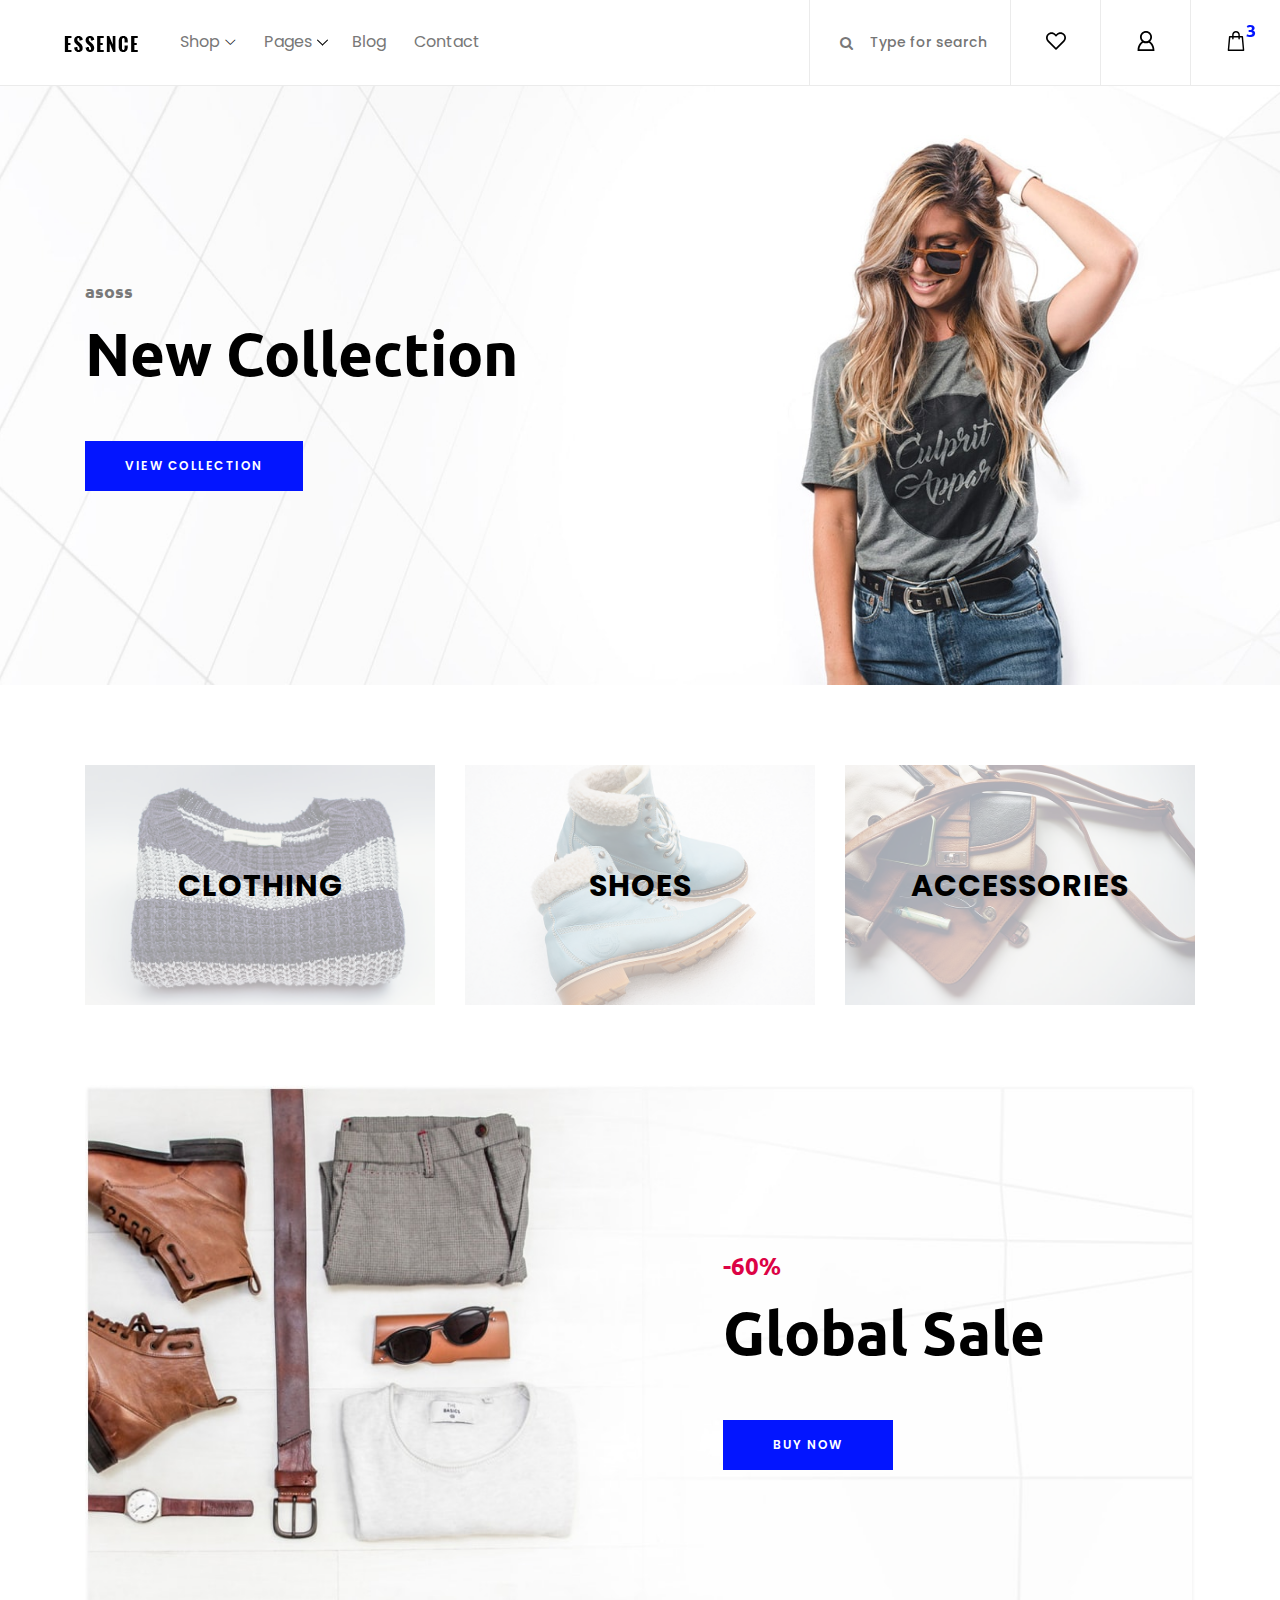
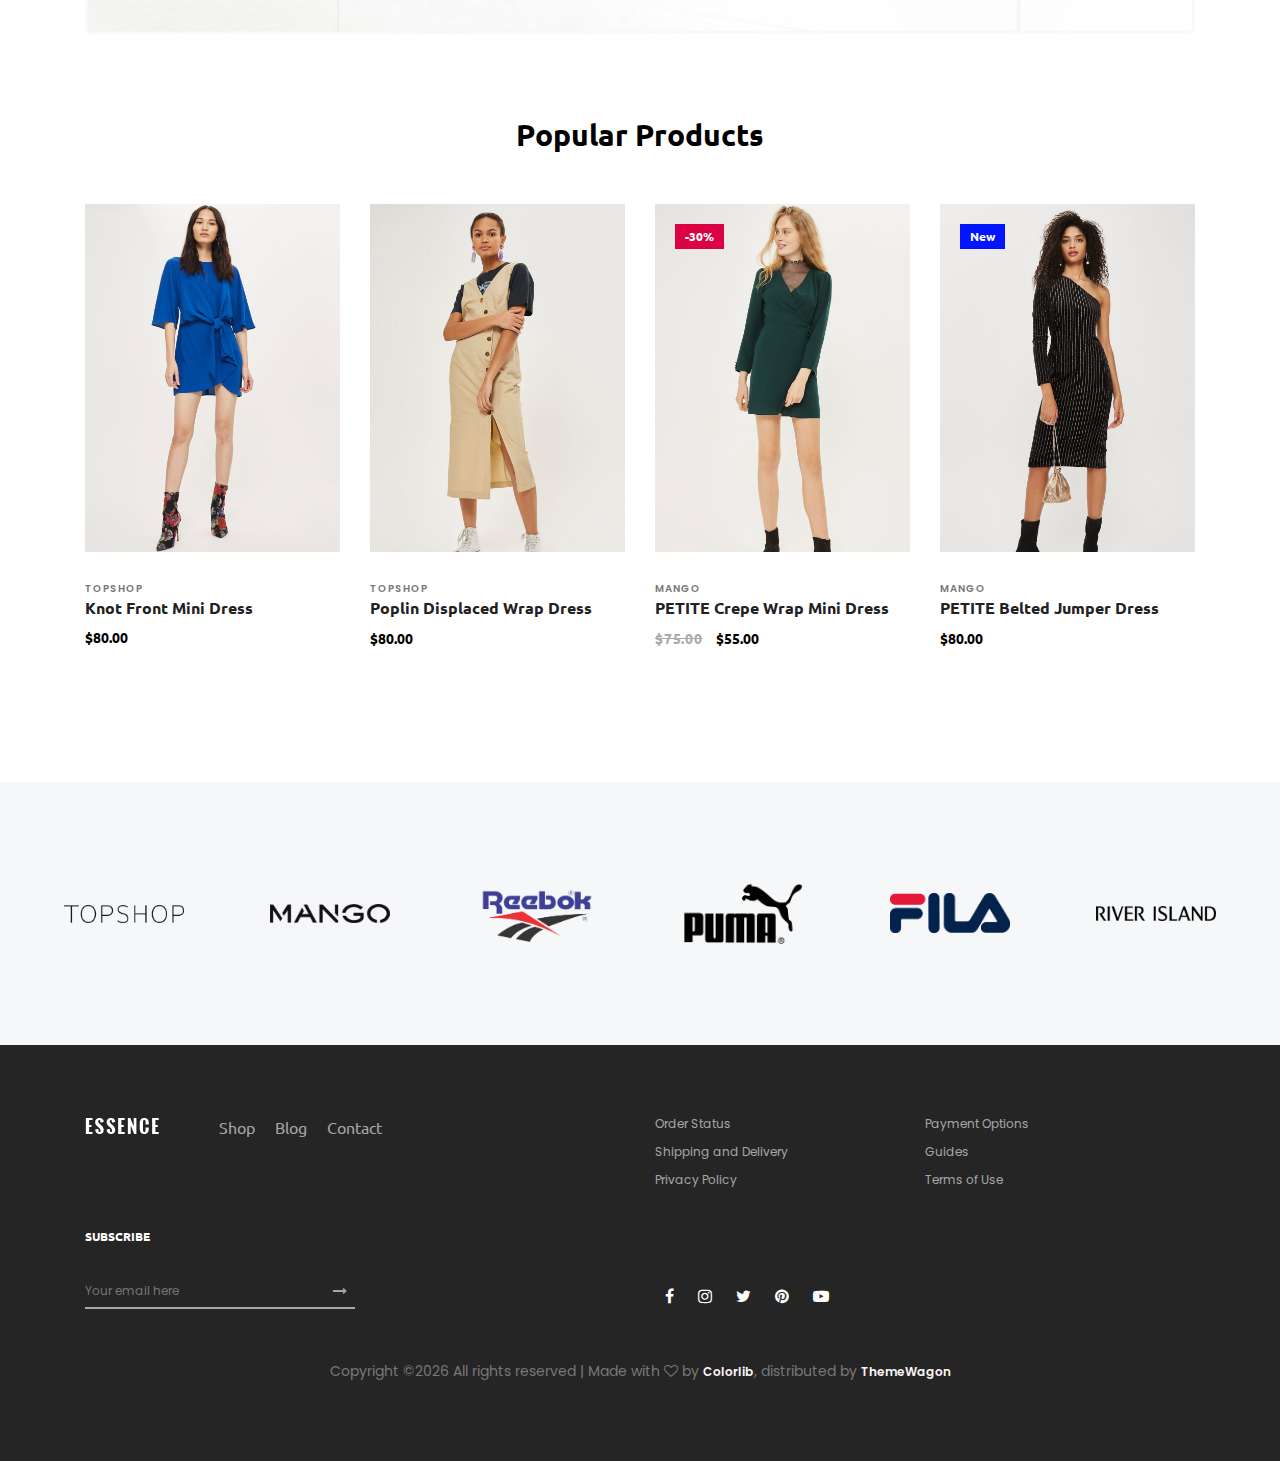
<file: essence-master/index.html>
<!DOCTYPE html>
<html lang="en">

<head>
    <meta charset="UTF-8">
    <meta name="description" content="">
    <meta http-equiv="X-UA-Compatible" content="IE=edge">
    <meta name="viewport" content="width=device-width, initial-scale=1, shrink-to-fit=no">
    <!-- The above 4 meta tags *must* come first in the head; any other head content must come *after* these tags -->

    <!-- Title  -->
    <title>Essence - Fashion Ecommerce Template</title>

    <!-- Favicon  -->
    <link rel="icon" href="img/core-img/favicon.ico">

    <!-- Core Style CSS -->
    <link rel="stylesheet" href="css/core-style.css">
    <link rel="stylesheet" href="style.css">

</head>

<body>
    <!-- ##### Header Area Start ##### -->
    <header class="header_area">
        <div class="classy-nav-container breakpoint-off d-flex align-items-center justify-content-between">
            <!-- Classy Menu -->
            <nav class="classy-navbar" id="essenceNav">
                <!-- Logo -->
                <a class="nav-brand" href="index.html"><img src="img/core-img/logo.png" alt=""></a>
                <!-- Navbar Toggler -->
                <div class="classy-navbar-toggler">
                    <span class="navbarToggler"><span></span><span></span><span></span></span>
                </div>
                <!-- Menu -->
                <div class="classy-menu">
                    <!-- close btn -->
                    <div class="classycloseIcon">
                        <div class="cross-wrap"><span class="top"></span><span class="bottom"></span></div>
                    </div>
                    <!-- Nav Start -->
                    <div class="classynav">
                        <ul>
                            <li><a href="#">Shop</a>
                                <div class="megamenu">
                                    <ul class="single-mega cn-col-4">
                                        <li class="title">Women's Collection</li>
                                        <li><a href="shop.html">Dresses</a></li>
                                        <li><a href="shop.html">Blouses &amp; Shirts</a></li>
                                        <li><a href="shop.html">T-shirts</a></li>
                                        <li><a href="shop.html">Rompers</a></li>
                                        <li><a href="shop.html">Bras &amp; Panties</a></li>
                                    </ul>
                                    <ul class="single-mega cn-col-4">
                                        <li class="title">Men's Collection</li>
                                        <li><a href="shop.html">T-Shirts</a></li>
                                        <li><a href="shop.html">Polo</a></li>
                                        <li><a href="shop.html">Shirts</a></li>
                                        <li><a href="shop.html">Jackets</a></li>
                                        <li><a href="shop.html">Trench</a></li>
                                    </ul>
                                    <ul class="single-mega cn-col-4">
                                        <li class="title">Kid's Collection</li>
                                        <li><a href="shop.html">Dresses</a></li>
                                        <li><a href="shop.html">Shirts</a></li>
                                        <li><a href="shop.html">T-shirts</a></li>
                                        <li><a href="shop.html">Jackets</a></li>
                                        <li><a href="shop.html">Trench</a></li>
                                    </ul>
                                    <div class="single-mega cn-col-4">
                                        <img src="img/bg-img/bg-6.jpg" alt="">
                                    </div>
                                </div>
                            </li>
                            <li><a href="#">Pages</a>
                                <ul class="dropdown">
                                    <li><a href="index.html">Home</a></li>
                                    <li><a href="shop.html">Shop</a></li>
                                    <li><a href="single-product-details.html">Product Details</a></li>
                                    <li><a href="checkout.html">Checkout</a></li>
                                    <li><a href="blog.html">Blog</a></li>
                                    <li><a href="single-blog.html">Single Blog</a></li>
                                    <li><a href="regular-page.html">Regular Page</a></li>
                                    <li><a href="contact.html">Contact</a></li>
                                </ul>
                            </li>
                            <li><a href="blog.html">Blog</a></li>
                            <li><a href="contact.html">Contact</a></li>
                        </ul>
                    </div>
                    <!-- Nav End -->
                </div>
            </nav>

            <!-- Header Meta Data -->
            <div class="header-meta d-flex clearfix justify-content-end">
                <!-- Search Area -->
                <div class="search-area">
                    <form action="#" method="post">
                        <input type="search" name="search" id="headerSearch" placeholder="Type for search">
                        <button type="submit"><i class="fa fa-search" aria-hidden="true"></i></button>
                    </form>
                </div>
                <!-- Favourite Area -->
                <div class="favourite-area">
                    <a href="#"><img src="img/core-img/heart.svg" alt=""></a>
                </div>
                <!-- User Login Info -->
                <div class="user-login-info">
                    <a href="#"><img src="img/core-img/user.svg" alt=""></a>
                </div>
                <!-- Cart Area -->
                <div class="cart-area">
                    <a href="#" id="essenceCartBtn"><img src="img/core-img/bag.svg" alt=""> <span>3</span></a>
                </div>
            </div>

        </div>
    </header>
    <!-- ##### Header Area End ##### -->

    <!-- ##### Right Side Cart Area ##### -->
    <div class="cart-bg-overlay"></div>

    <div class="right-side-cart-area">

        <!-- Cart Button -->
        <div class="cart-button">
            <a href="#" id="rightSideCart"><img src="img/core-img/bag.svg" alt=""> <span>3</span></a>
        </div>

        <div class="cart-content d-flex">

            <!-- Cart List Area -->
            <div class="cart-list">
                <!-- Single Cart Item -->
                <div class="single-cart-item">
                    <a href="#" class="product-image">
                        <img src="img/product-img/product-1.jpg" class="cart-thumb" alt="">
                        <!-- Cart Item Desc -->
                        <div class="cart-item-desc">
                          <span class="product-remove"><i class="fa fa-close" aria-hidden="true"></i></span>
                            <span class="badge">Mango</span>
                            <h6>Button Through Strap Mini Dress</h6>
                            <p class="size">Size: S</p>
                            <p class="color">Color: Red</p>
                            <p class="price">$45.00</p>
                        </div>
                    </a>
                </div>

                <!-- Single Cart Item -->
                <div class="single-cart-item">
                    <a href="#" class="product-image">
                        <img src="img/product-img/product-2.jpg" class="cart-thumb" alt="">
                        <!-- Cart Item Desc -->
                        <div class="cart-item-desc">
                          <span class="product-remove"><i class="fa fa-close" aria-hidden="true"></i></span>
                            <span class="badge">Mango</span>
                            <h6>Button Through Strap Mini Dress</h6>
                            <p class="size">Size: S</p>
                            <p class="color">Color: Red</p>
                            <p class="price">$45.00</p>
                        </div>
                    </a>
                </div>

                <!-- Single Cart Item -->
                <div class="single-cart-item">
                    <a href="#" class="product-image">
                        <img src="img/product-img/product-3.jpg" class="cart-thumb" alt="">
                        <!-- Cart Item Desc -->
                        <div class="cart-item-desc">
                          <span class="product-remove"><i class="fa fa-close" aria-hidden="true"></i></span>
                            <span class="badge">Mango</span>
                            <h6>Button Through Strap Mini Dress</h6>
                            <p class="size">Size: S</p>
                            <p class="color">Color: Red</p>
                            <p class="price">$45.00</p>
                        </div>
                    </a>
                </div>
            </div>

            <!-- Cart Summary -->
            <div class="cart-amount-summary">

                <h2>Summary</h2>
                <ul class="summary-table">
                    <li><span>subtotal:</span> <span>$274.00</span></li>
                    <li><span>delivery:</span> <span>Free</span></li>
                    <li><span>discount:</span> <span>-15%</span></li>
                    <li><span>total:</span> <span>$232.00</span></li>
                </ul>
                <div class="checkout-btn mt-100">
                    <a href="checkout.html" class="btn essence-btn">check out</a>
                </div>
            </div>
        </div>
    </div>
    <!-- ##### Right Side Cart End ##### -->

    <!-- ##### Welcome Area Start ##### -->
    <section class="welcome_area bg-img background-overlay" style="background-image: url(img/bg-img/bg-1.jpg);">
        <div class="container h-100">
            <div class="row h-100 align-items-center">
                <div class="col-12">
                    <div class="hero-content">
                        <h6>asoss</h6>
                        <h2>New Collection</h2>
                        <a href="#" class="btn essence-btn">view collection</a>
                    </div>
                </div>
            </div>
        </div>
    </section>
    <!-- ##### Welcome Area End ##### -->

    <!-- ##### Top Catagory Area Start ##### -->
    <div class="top_catagory_area section-padding-80 clearfix">
        <div class="container">
            <div class="row justify-content-center">
                <!-- Single Catagory -->
                <div class="col-12 col-sm-6 col-md-4">
                    <div class="single_catagory_area d-flex align-items-center justify-content-center bg-img" style="background-image: url(img/bg-img/bg-2.jpg);">
                        <div class="catagory-content">
                            <a href="#">Clothing</a>
                        </div>
                    </div>
                </div>
                <!-- Single Catagory -->
                <div class="col-12 col-sm-6 col-md-4">
                    <div class="single_catagory_area d-flex align-items-center justify-content-center bg-img" style="background-image: url(img/bg-img/bg-3.jpg);">
                        <div class="catagory-content">
                            <a href="#">Shoes</a>
                        </div>
                    </div>
                </div>
                <!-- Single Catagory -->
                <div class="col-12 col-sm-6 col-md-4">
                    <div class="single_catagory_area d-flex align-items-center justify-content-center bg-img" style="background-image: url(img/bg-img/bg-4.jpg);">
                        <div class="catagory-content">
                            <a href="#">Accessories</a>
                        </div>
                    </div>
                </div>
            </div>
        </div>
    </div>
    <!-- ##### Top Catagory Area End ##### -->

    <!-- ##### CTA Area Start ##### -->
    <div class="cta-area">
        <div class="container">
            <div class="row">
                <div class="col-12">
                    <div class="cta-content bg-img background-overlay" style="background-image: url(img/bg-img/bg-5.jpg);">
                        <div class="h-100 d-flex align-items-center justify-content-end">
                            <div class="cta--text">
                                <h6>-60%</h6>
                                <h2>Global Sale</h2>
                                <a href="#" class="btn essence-btn">Buy Now</a>
                            </div>
                        </div>
                    </div>
                </div>
            </div>
        </div>
    </div>
    <!-- ##### CTA Area End ##### -->

    <!-- ##### New Arrivals Area Start ##### -->
    <section class="new_arrivals_area section-padding-80 clearfix">
        <div class="container">
            <div class="row">
                <div class="col-12">
                    <div class="section-heading text-center">
                        <h2>Popular Products</h2>
                    </div>
                </div>
            </div>
        </div>

        <div class="container">
            <div class="row">
                <div class="col-12">
                    <div class="popular-products-slides owl-carousel">

                        <!-- Single Product -->
                        <div class="single-product-wrapper">
                            <!-- Product Image -->
                            <div class="product-img">
                                <img src="img/product-img/product-1.jpg" alt="">
                                <!-- Hover Thumb -->
                                <img class="hover-img" src="img/product-img/product-2.jpg" alt="">
                                <!-- Favourite -->
                                <div class="product-favourite">
                                    <a href="#" class="favme fa fa-heart"></a>
                                </div>
                            </div>
                            <!-- Product Description -->
                            <div class="product-description">
                                <span>topshop</span>
                                <a href="single-product-details.html">
                                    <h6>Knot Front Mini Dress</h6>
                                </a>
                                <p class="product-price">$80.00</p>

                                <!-- Hover Content -->
                                <div class="hover-content">
                                    <!-- Add to Cart -->
                                    <div class="add-to-cart-btn">
                                        <a href="#" class="btn essence-btn">Add to Cart</a>
                                    </div>
                                </div>
                            </div>
                        </div>

                        <!-- Single Product -->
                        <div class="single-product-wrapper">
                            <!-- Product Image -->
                            <div class="product-img">
                                <img src="img/product-img/product-2.jpg" alt="">
                                <!-- Hover Thumb -->
                                <img class="hover-img" src="img/product-img/product-3.jpg" alt="">
                                <!-- Favourite -->
                                <div class="product-favourite">
                                    <a href="#" class="favme fa fa-heart"></a>
                                </div>
                            </div>
                            <!-- Product Description -->
                            <div class="product-description">
                                <span>topshop</span>
                                <a href="single-product-details.html">
                                    <h6>Poplin Displaced Wrap Dress</h6>
                                </a>
                                <p class="product-price">$80.00</p>

                                <!-- Hover Content -->
                                <div class="hover-content">
                                    <!-- Add to Cart -->
                                    <div class="add-to-cart-btn">
                                        <a href="#" class="btn essence-btn">Add to Cart</a>
                                    </div>
                                </div>
                            </div>
                        </div>

                        <!-- Single Product -->
                        <div class="single-product-wrapper">
                            <!-- Product Image -->
                            <div class="product-img">
                                <img src="img/product-img/product-3.jpg" alt="">
                                <!-- Hover Thumb -->
                                <img class="hover-img" src="img/product-img/product-4.jpg" alt="">

                                <!-- Product Badge -->
                                <div class="product-badge offer-badge">
                                    <span>-30%</span>
                                </div>

                                <!-- Favourite -->
                                <div class="product-favourite">
                                    <a href="#" class="favme fa fa-heart"></a>
                                </div>
                            </div>
                            <!-- Product Description -->
                            <div class="product-description">
                                <span>mango</span>
                                <a href="single-product-details.html">
                                    <h6>PETITE Crepe Wrap Mini Dress</h6>
                                </a>
                                <p class="product-price"><span class="old-price">$75.00</span> $55.00</p>

                                <!-- Hover Content -->
                                <div class="hover-content">
                                    <!-- Add to Cart -->
                                    <div class="add-to-cart-btn">
                                        <a href="#" class="btn essence-btn">Add to Cart</a>
                                    </div>
                                </div>
                            </div>
                        </div>

                        <!-- Single Product -->
                        <div class="single-product-wrapper">
                            <!-- Product Image -->
                            <div class="product-img">
                                <img src="img/product-img/product-4.jpg" alt="">
                                <!-- Hover Thumb -->
                                <img class="hover-img" src="img/product-img/product-5.jpg" alt="">

                                <!-- Product Badge -->
                                <div class="product-badge new-badge">
                                    <span>New</span>
                                </div>

                                <!-- Favourite -->
                                <div class="product-favourite">
                                    <a href="#" class="favme fa fa-heart"></a>
                                </div>
                            </div>
                            <!-- Product Description -->
                            <div class="product-description">
                                <span>mango</span>
                                <a href="single-product-details.html">
                                    <h6>PETITE Belted Jumper Dress</h6>
                                </a>
                                <p class="product-price">$80.00</p>

                                <!-- Hover Content -->
                                <div class="hover-content">
                                    <!-- Add to Cart -->
                                    <div class="add-to-cart-btn">
                                        <a href="#" class="btn essence-btn">Add to Cart</a>
                                    </div>
                                </div>
                            </div>
                        </div>
                    </div>
                </div>
            </div>
        </div>
    </section>
    <!-- ##### New Arrivals Area End ##### -->

    <!-- ##### Brands Area Start ##### -->
    <div class="brands-area d-flex align-items-center justify-content-between">
        <!-- Brand Logo -->
        <div class="single-brands-logo">
            <img src="img/core-img/brand1.png" alt="">
        </div>
        <!-- Brand Logo -->
        <div class="single-brands-logo">
            <img src="img/core-img/brand2.png" alt="">
        </div>
        <!-- Brand Logo -->
        <div class="single-brands-logo">
            <img src="img/core-img/brand3.png" alt="">
        </div>
        <!-- Brand Logo -->
        <div class="single-brands-logo">
            <img src="img/core-img/brand4.png" alt="">
        </div>
        <!-- Brand Logo -->
        <div class="single-brands-logo">
            <img src="img/core-img/brand5.png" alt="">
        </div>
        <!-- Brand Logo -->
        <div class="single-brands-logo">
            <img src="img/core-img/brand6.png" alt="">
        </div>
    </div>
    <!-- ##### Brands Area End ##### -->

    <!-- ##### Footer Area Start ##### -->
    <footer class="footer_area clearfix">
        <div class="container">
            <div class="row">
                <!-- Single Widget Area -->
                <div class="col-12 col-md-6">
                    <div class="single_widget_area d-flex mb-30">
                        <!-- Logo -->
                        <div class="footer-logo mr-50">
                            <a href="#"><img src="img/core-img/logo2.png" alt=""></a>
                        </div>
                        <!-- Footer Menu -->
                        <div class="footer_menu">
                            <ul>
                                <li><a href="shop.html">Shop</a></li>
                                <li><a href="blog.html">Blog</a></li>
                                <li><a href="contact.html">Contact</a></li>
                            </ul>
                        </div>
                    </div>
                </div>
                <!-- Single Widget Area -->
                <div class="col-12 col-md-6">
                    <div class="single_widget_area mb-30">
                        <ul class="footer_widget_menu">
                            <li><a href="#">Order Status</a></li>
                            <li><a href="#">Payment Options</a></li>
                            <li><a href="#">Shipping and Delivery</a></li>
                            <li><a href="#">Guides</a></li>
                            <li><a href="#">Privacy Policy</a></li>
                            <li><a href="#">Terms of Use</a></li>
                        </ul>
                    </div>
                </div>
            </div>

            <div class="row align-items-end">
                <!-- Single Widget Area -->
                <div class="col-12 col-md-6">
                    <div class="single_widget_area">
                        <div class="footer_heading mb-30">
                            <h6>Subscribe</h6>
                        </div>
                        <div class="subscribtion_form">
                            <form action="#" method="post">
                                <input type="email" name="mail" class="mail" placeholder="Your email here">
                                <button type="submit" class="submit"><i class="fa fa-long-arrow-right" aria-hidden="true"></i></button>
                            </form>
                        </div>
                    </div>
                </div>
                <!-- Single Widget Area -->
                <div class="col-12 col-md-6">
                    <div class="single_widget_area">
                        <div class="footer_social_area">
                            <a href="#" data-toggle="tooltip" data-placement="top" title="Facebook"><i class="fa fa-facebook" aria-hidden="true"></i></a>
                            <a href="#" data-toggle="tooltip" data-placement="top" title="Instagram"><i class="fa fa-instagram" aria-hidden="true"></i></a>
                            <a href="#" data-toggle="tooltip" data-placement="top" title="Twitter"><i class="fa fa-twitter" aria-hidden="true"></i></a>
                            <a href="#" data-toggle="tooltip" data-placement="top" title="Pinterest"><i class="fa fa-pinterest" aria-hidden="true"></i></a>
                            <a href="#" data-toggle="tooltip" data-placement="top" title="Youtube"><i class="fa fa-youtube-play" aria-hidden="true"></i></a>
                        </div>
                    </div>
                </div>
            </div>

<div class="row mt-5">
                <div class="col-md-12 text-center">
                    <p>
                        <!-- Link back to Colorlib can't be removed. Template is licensed under CC BY 3.0. -->
    Copyright &copy;<script>document.write(new Date().getFullYear());</script> All rights reserved | Made with <i class="fa fa-heart-o" aria-hidden="true"></i> by <a href="https://colorlib.com" target="_blank">Colorlib</a>, distributed by <a href="https://themewagon.com/" target="_blank">ThemeWagon</a>
    <!-- Link back to Colorlib can't be removed. Template is licensed under CC BY 3.0. -->
                    </p>
                </div>
            </div>

        </div>
    </footer>
    <!-- ##### Footer Area End ##### -->

    <!-- jQuery (Necessary for All JavaScript Plugins) -->
    <script src="js/jquery/jquery-2.2.4.min.js"></script>
    <!-- Popper js -->
    <script src="js/popper.min.js"></script>
    <!-- Bootstrap js -->
    <script src="js/bootstrap.min.js"></script>
    <!-- Plugins js -->
    <script src="js/plugins.js"></script>
    <!-- Classy Nav js -->
    <script src="js/classy-nav.min.js"></script>
    <!-- Active js -->
    <script src="js/active.js"></script>

</body>

</html>
</file>
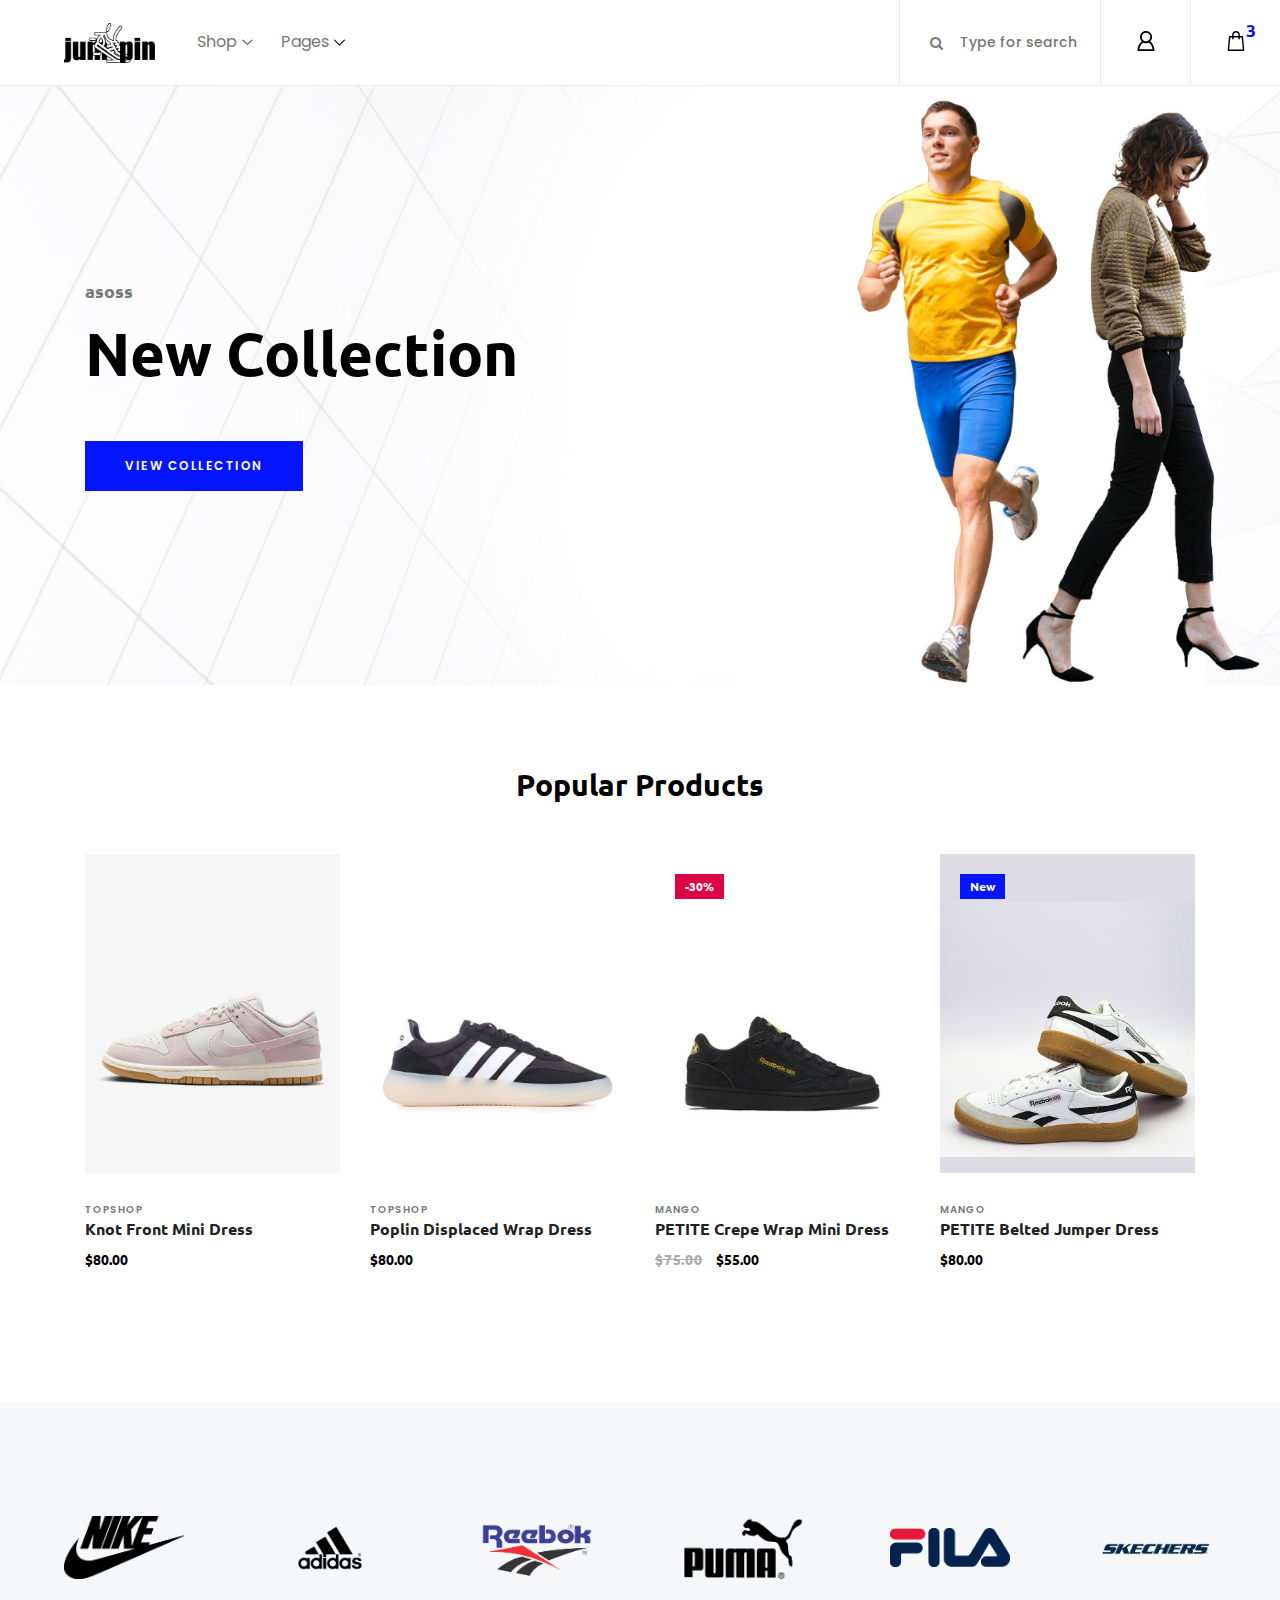
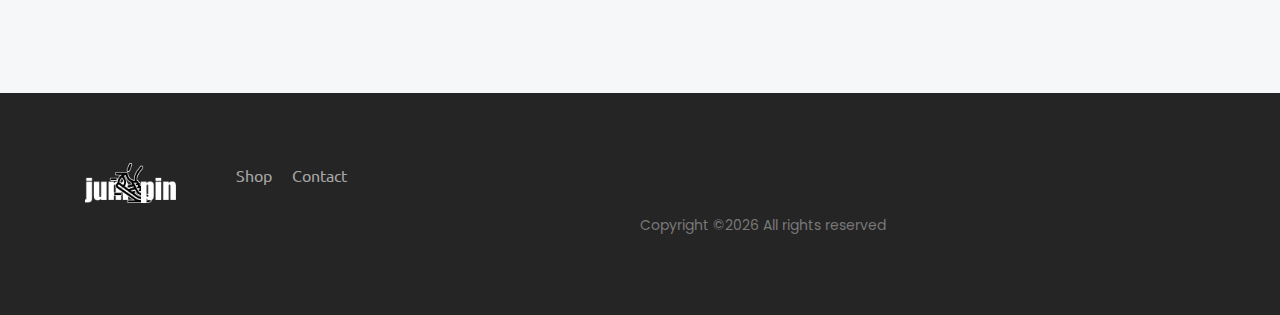
<file: Jumpin/index.html>
<!DOCTYPE html>
<html lang="en">

<head>
    <meta charset="UTF-8">
    <meta name="description" content="">
    <meta http-equiv="X-UA-Compatible" content="IE=edge">
    <meta name="viewport" content="width=device-width, initial-scale=1, shrink-to-fit=no">
    <!-- The above 4 meta tags *must* come first in the head; any other head content must come *after* these tags -->

    <!-- Title  -->
    <title>Essence - Fashion Ecommerce Template</title>

    <!-- Favicon  -->
    <link rel="icon" href="img/core-img/favicon.ico">

    <!-- Core Style CSS -->
    <link rel="stylesheet" href="css/core-style.css">
    <link rel="stylesheet" href="style.css">

</head>

<body>
    <!-- ##### Header Area Start ##### -->
    <header class="header_area">
        <div class="classy-nav-container breakpoint-off d-flex align-items-center justify-content-between">
            <!-- Classy Menu -->
            <nav class="classy-navbar" id="essenceNav">
                <!-- Logo -->
                <a class="nav-brand" href="index.html" ><img src="img/core-img/shoe.png" style="height: 40px; width: auto;" alt=""></a>
                <!-- Navbar Toggler -->
                <div class="classy-navbar-toggler">
                    <span class="navbarToggler"><span></span><span></span><span></span></span>
                </div>
                <!-- Menu -->
                <div class="classy-menu">
                    <!-- close btn -->
                    <div class="classycloseIcon">
                        <div class="cross-wrap"><span class="top"></span><span class="bottom"></span></div>
                    </div>
                    <!-- Nav Start -->
                    <div class="classynav">
                        <ul>
                            <li><a href="#">Shop</a>
                                <div class="megamenu">
                                    <ul class="single-mega cn-col-4">
                                        <li class="title">Men's Collection</li>
                                        <li><a href="shop.html">Dress Shoes</a></li>
                                        <li><a href="shop.html">Casual Shoes </a></li>
                                        <li><a href="shop.html">Boots</a></li>
                                        <li><a href="shop.html">Athletic Shoes</a></li>
                                    </ul>
                                    <ul class="single-mega cn-col-4">
                                        <li class="title">Women's Collection</li>
                                        <li><a href="shop.html">Heels</a></li>
                                        <li><a href="shop.html">Flats</a></li>
                                        <li><a href="shop.html">Casual Shoes</a></li>
                                        <li><a href="shop.html">Boots</a></li>
                                        <li><a href="shop.html">Sports</a></li>
                                    </ul>

                                    <div class="single-mega cn-col-4 align-left-image" >
                                        <img src="img/bg-img/bg-6.jpg"  alt="" >
                                    </div>
                                </div>
                            </li>
                            <li><a href="#">Pages</a>
                                <ul class="dropdown">
                                    <li><a href="index.html">Home</a></li>
                                    <li><a href="shop.html">Shop</a></li>
                                    <li><a href="single-product-details.html">Product Details</a></li>
                                    <li><a href="checkout.html">Checkout</a></li>
                                    <li><a href="contact.html">Contact</a></li>
                                    <li><a href="login.html">Login</a></li>
                                    <li><a href="register.html">Register</a></li>
                                </ul>
                            </li>
                        </ul>
                    </div>
                    <!-- Nav End -->
                </div>
            </nav>

            <!-- Header Meta Data -->
            <div class="header-meta d-flex clearfix justify-content-end">
                <!-- Search Area -->
                <div class="search-area">
                    <form action="#" method="post">
                        <input type="search" name="search" id="headerSearch" placeholder="Type for search">
                        <button type="submit"><i class="fa fa-search" aria-hidden="true"></i></button>
                    </form>
                </div>
                <!-- User Login Info -->
                <div class="user-login-info">
                    <a href="#"><img src="img/core-img/user.svg" alt=""></a>
                </div>
                <!-- Cart Area -->
                <div class="cart-area">
                    <a href="#" id="essenceCartBtn"><img src="img/core-img/bag.svg" alt=""> <span>3</span></a>
                </div>
            </div>

        </div>
    </header>
    <!-- ##### Header Area End ##### -->

    <!-- ##### Right Side Cart Area ##### -->
    <div class="cart-bg-overlay"></div>

    <div class="right-side-cart-area">

        <!-- Cart Button -->
        <div class="cart-button">
            <a href="#" id="rightSideCart"><img src="img/core-img/bag.svg" alt=""> <span>3</span></a>
        </div>

        <div class="cart-content d-flex">

            <!-- Cart List Area -->
            <div class="cart-list">
                <!-- Single Cart Item -->
                <div class="single-cart-item">
                    <a href="#" class="product-image">
                        <img src="img/product-img/product-1.jpg" class="cart-thumb" alt="">
                        <!-- Cart Item Desc -->
                        <div class="cart-item-desc">
                          <span class="product-remove"><i class="fa fa-close" aria-hidden="true"></i></span>
                            <span class="badge">Mango</span>
                            <h6>Button Through Strap Mini Dress</h6>
                            <p class="size">Size: S</p>
                            <p class="color">Color: Red</p>
                            <p class="price">$45.00</p>
                        </div>
                    </a>
                </div>

                <!-- Single Cart Item -->
                <div class="single-cart-item">
                    <a href="#" class="product-image">
                        <img src="img/product-img/product-2.jpg" class="cart-thumb" alt="">
                        <!-- Cart Item Desc -->
                        <div class="cart-item-desc">
                          <span class="product-remove"><i class="fa fa-close" aria-hidden="true"></i></span>
                            <span class="badge">Mango</span>
                            <h6>Button Through Strap Mini Dress</h6>
                            <p class="size">Size: S</p>
                            <p class="color">Color: Red</p>
                            <p class="price">$45.00</p>
                        </div>
                    </a>
                </div>

                <!-- Single Cart Item -->
                <div class="single-cart-item">
                    <a href="#" class="product-image">
                        <img src="img/product-img/product-3.jpg" class="cart-thumb" alt="">
                        <!-- Cart Item Desc -->
                        <div class="cart-item-desc">
                          <span class="product-remove"><i class="fa fa-close" aria-hidden="true"></i></span>
                            <span class="badge">Mango</span>
                            <h6>Button Through Strap Mini Dress</h6>
                            <p class="size">Size: S</p>
                            <p class="color">Color: Red</p>
                            <p class="price">$45.00</p>
                        </div>
                    </a>
                </div>
            </div>

            <!-- Cart Summary -->
            <div class="cart-amount-summary">

                <h2>Summary</h2>
                <ul class="summary-table">
                    <li><span>subtotal:</span> <span>$274.00</span></li>
                    <li><span>delivery:</span> <span>Free</span></li>
                    <li><span>discount:</span> <span>-15%</span></li>
                    <li><span>total:</span> <span>$232.00</span></li>
                </ul>
                <div class="checkout-btn mt-100">
                    <a href="checkout.html" class="btn essence-btn">check out</a>
                </div>
            </div>
        </div>
    </div>
    <!-- ##### Right Side Cart End ##### -->

    <!-- ##### Welcome Area Start ##### -->
    <section class="welcome_area bg-img background-overlay" style="background-image: url(img/bg-img/bg-1.jpg);">
        <div class="container h-100">
            <div class="row h-100 align-items-center">
                <div class="col-12">
                    <div class="hero-content">
                        <h6>asoss</h6>
                        <h2>New Collection</h2>
                        <a href="#" class="btn essence-btn">view collection</a>
                    </div>
                </div>
            </div>
        </div>
    </section>
    <!-- ##### Welcome Area End ##### -->

    

    <!-- ##### New Arrivals Area Start ##### -->
    <section class="new_arrivals_area section-padding-80 clearfix">
        <div class="container">
            <div class="row">
                <div class="col-12">
                    <div class="section-heading text-center">
                        <h2>Popular Products</h2>
                    </div>
                </div>
            </div>
        </div>

        <div class="container">
            <div class="row">
                <div class="col-12">
                    <div class="popular-products-slides owl-carousel">

                        <!-- Single Product -->
                        <div class="single-product-wrapper">
                            <!-- Product Image -->
                            <div class="product-img">
                                <img src="img/product-img/product-1.jpg" alt="">
                                <!-- Hover Thumb -->
                                <img class="hover-img" src="img/product-img/product-2.jpg" alt="">
                                <!-- Favourite -->
                                <div class="product-favourite">
                                    <a href="#" class="favme fa fa-heart"></a>
                                </div>
                            </div>
                            <!-- Product Description -->
                            <div class="product-description">
                                <span>topshop</span>
                                <a href="single-product-details.html">
                                    <h6>Knot Front Mini Dress</h6>
                                </a>
                                <p class="product-price">$80.00</p>

                                <!-- Hover Content -->
                                <div class="hover-content">
                                    <!-- Add to Cart -->
                                    <div class="add-to-cart-btn">
                                        <a href="#" class="btn essence-btn">Add to Cart</a>
                                    </div>
                                </div>
                            </div>
                        </div>

                        <!-- Single Product -->
                        <div class="single-product-wrapper">
                            <!-- Product Image -->
                            <div class="product-img">
                                <img src="img/product-img/product-2.jpg" alt="">
                                <!-- Hover Thumb -->
                                <img class="hover-img" src="img/product-img/product-3.jpg" alt="">
                                <!-- Favourite -->
                                <div class="product-favourite">
                                    <a href="#" class="favme fa fa-heart"></a>
                                </div>
                            </div>
                            <!-- Product Description -->
                            <div class="product-description">
                                <span>topshop</span>
                                <a href="single-product-details.html">
                                    <h6>Poplin Displaced Wrap Dress</h6>
                                </a>
                                <p class="product-price">$80.00</p>

                                <!-- Hover Content -->
                                <div class="hover-content">
                                    <!-- Add to Cart -->
                                    <div class="add-to-cart-btn">
                                        <a href="#" class="btn essence-btn">Add to Cart</a>
                                    </div>
                                </div>
                            </div>
                        </div>

                        <!-- Single Product -->
                        <div class="single-product-wrapper">
                            <!-- Product Image -->
                            <div class="product-img">
                                <img src="img/product-img/product-3.jpg" alt="">
                                <!-- Hover Thumb -->
                                <img class="hover-img" src="img/product-img/product-4.jpg" alt="">

                                <!-- Product Badge -->
                                <div class="product-badge offer-badge">
                                    <span>-30%</span>
                                </div>

                                <!-- Favourite -->
                                <div class="product-favourite">
                                    <a href="#" class="favme fa fa-heart"></a>
                                </div>
                            </div>
                            <!-- Product Description -->
                            <div class="product-description">
                                <span>mango</span>
                                <a href="single-product-details.html">
                                    <h6>PETITE Crepe Wrap Mini Dress</h6>
                                </a>
                                <p class="product-price"><span class="old-price">$75.00</span> $55.00</p>

                                <!-- Hover Content -->
                                <div class="hover-content">
                                    <!-- Add to Cart -->
                                    <div class="add-to-cart-btn">
                                        <a href="#" class="btn essence-btn">Add to Cart</a>
                                    </div>
                                </div>
                            </div>
                        </div>

                        <!-- Single Product -->
                        <div class="single-product-wrapper">
                            <!-- Product Image -->
                            <div class="product-img">
                                <img src="img/product-img/product-4.jpg" alt="">
                                <!-- Hover Thumb -->
                                <img class="hover-img" src="img/product-img/product-5.jpg" alt="">

                                <!-- Product Badge -->
                                <div class="product-badge new-badge">
                                    <span>New</span>
                                </div>

                                <!-- Favourite -->
                                <div class="product-favourite">
                                    <a href="#" class="favme fa fa-heart"></a>
                                </div>
                            </div>
                            <!-- Product Description -->
                            <div class="product-description">
                                <span>mango</span>
                                <a href="single-product-details.html">
                                    <h6>PETITE Belted Jumper Dress</h6>
                                </a>
                                <p class="product-price">$80.00</p>

                                <!-- Hover Content -->
                                <div class="hover-content">
                                    <!-- Add to Cart -->
                                    <div class="add-to-cart-btn">
                                        <a href="#" class="btn essence-btn">Add to Cart</a>
                                    </div>
                                </div>
                            </div>
                        </div>
                    </div>
                </div>
            </div>
        </div>
    </section>
    <!-- ##### New Arrivals Area End ##### -->

    <!-- ##### Brands Area Start ##### -->
    <div class="brands-area d-flex align-items-center justify-content-between">
        <!-- Brand Logo -->
        <div class="single-brands-logo">
            <img src="img/core-img/brand1.png" alt="">
        </div>
        <!-- Brand Logo -->
        <div class="single-brands-logo">
            <img src="img/core-img/brand2.png" alt="">
        </div>
        <!-- Brand Logo -->
        <div class="single-brands-logo">
            <img src="img/core-img/brand3.png" alt="">
        </div>
        <!-- Brand Logo -->
        <div class="single-brands-logo">
            <img src="img/core-img/brand4.png" alt="">
        </div>
        <!-- Brand Logo -->
        <div class="single-brands-logo">
            <img src="img/core-img/brand5.png" alt="">
        </div>
        <!-- Brand Logo -->
        <div class="single-brands-logo">
            <img src="img/core-img/brand6.png" alt="">
        </div>
    </div>
    <!-- ##### Brands Area End ##### -->

    <!-- ##### Footer Area Start ##### -->
    <footer class="footer_area clearfix">
        <div class="container">
            <div class="row">
                <!-- Single Widget Area -->
                <div class="col-12 col-md-6">
                    <div class="single_widget_area d-flex mb-30">
                        <!-- Logo -->
                        <div class="footer-logo mr-50">
                            <a href="index.html"><img src="img/core-img/shoe2.png" style="height: 40px; width: auto;" alt=""></a>
                        </div>
                        <!-- Footer Menu -->
                        <div class="footer_menu">
                            <ul>
                                <li><a href="shop.html">Shop</a></li>
                                <li><a href="contact.html">Contact</a></li>
                            </ul>
                        </div>
                    </div>
                </div>                

<div class="row mt-5">
                <div class="col-md-12 text-center">
                    <p>
                        <!-- Link back to Colorlib can't be removed. Template is licensed under CC BY 3.0. -->
    Copyright &copy;<script>document.write(new Date().getFullYear());</script> All rights reserved
    <!-- Link back to Colorlib can't be removed. Template is licensed under CC BY 3.0. -->
                    </p>
                </div>
            </div>

        </div>
    </footer>
    <!-- ##### Footer Area End ##### -->

    <!-- jQuery (Necessary for All JavaScript Plugins) -->
    <script src="js/jquery/jquery-2.2.4.min.js"></script>
    <!-- Popper js -->
    <script src="js/popper.min.js"></script>
    <!-- Bootstrap js -->
    <script src="js/bootstrap.min.js"></script>
    <!-- Plugins js -->
    <script src="js/plugins.js"></script>
    <!-- Classy Nav js -->
    <script src="js/classy-nav.min.js"></script>
    <!-- Active js -->
    <script src="js/active.js"></script>

</body>

</html>
</file>
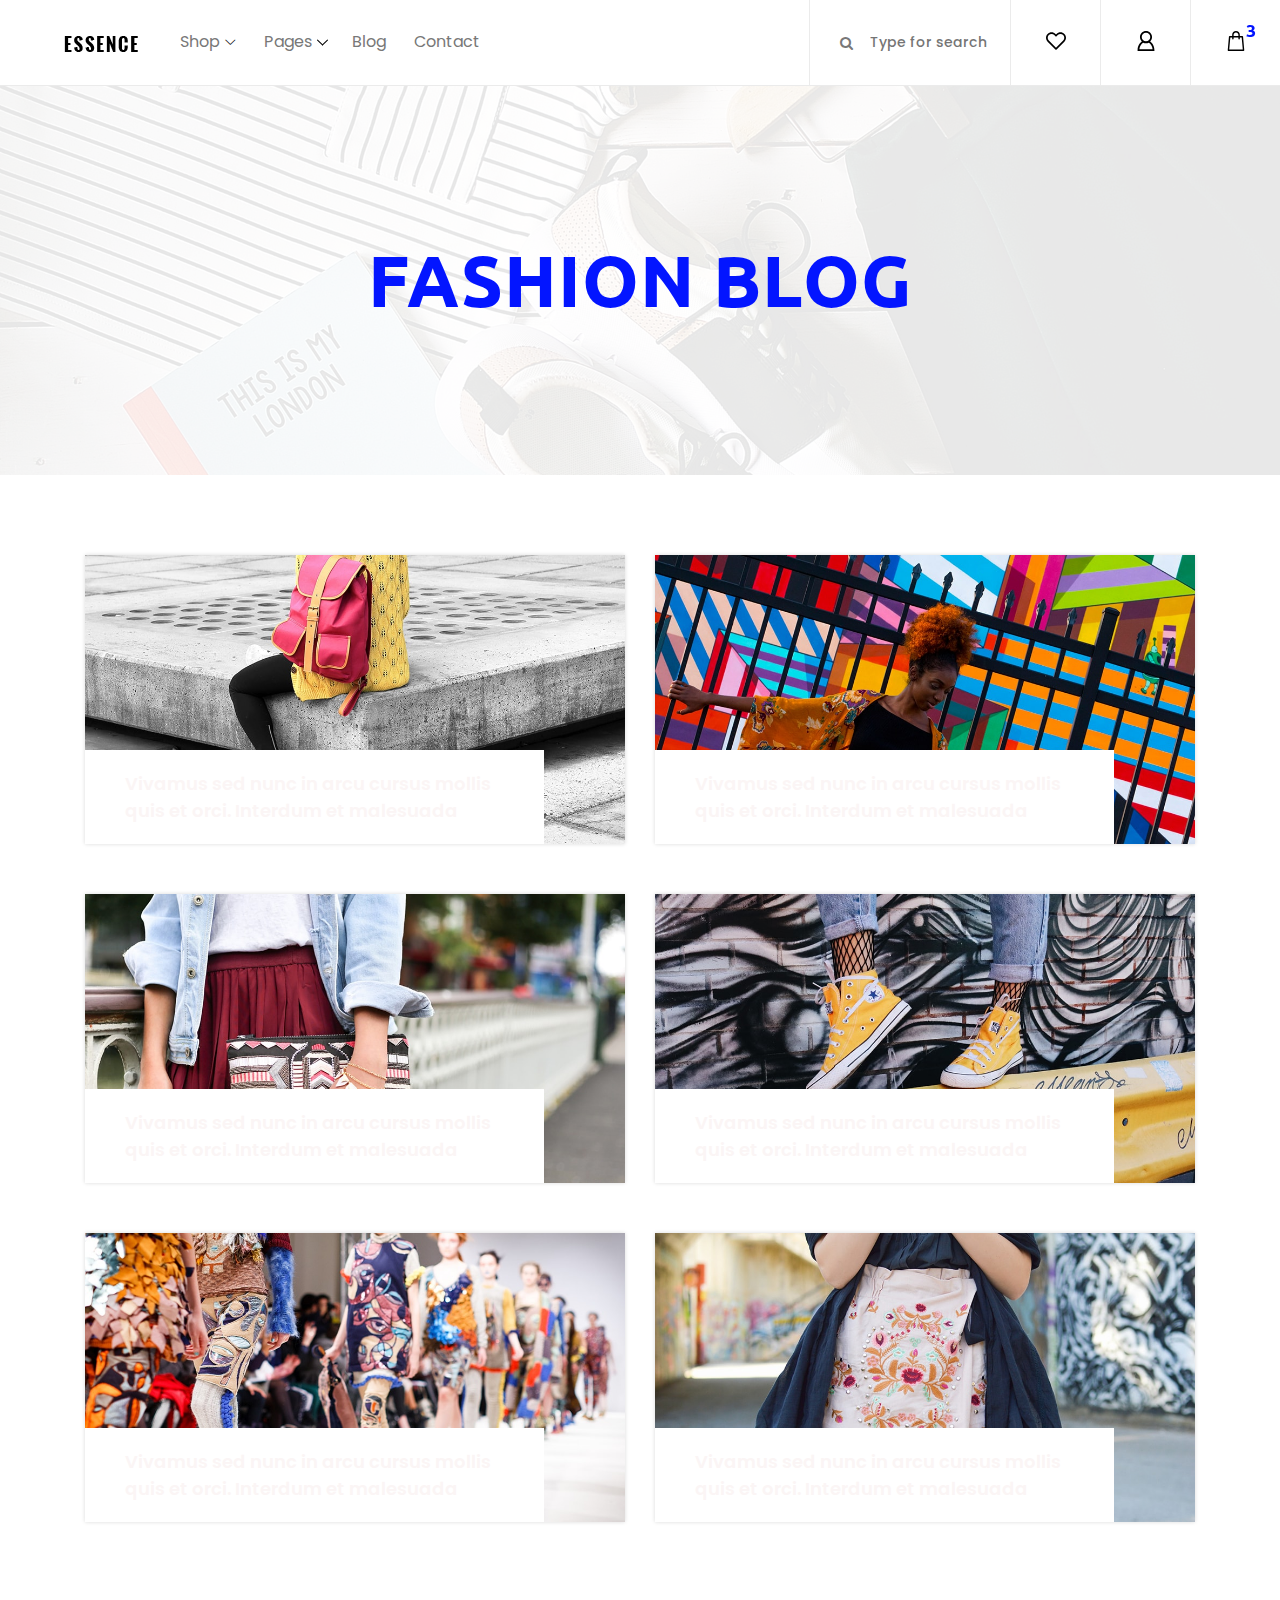
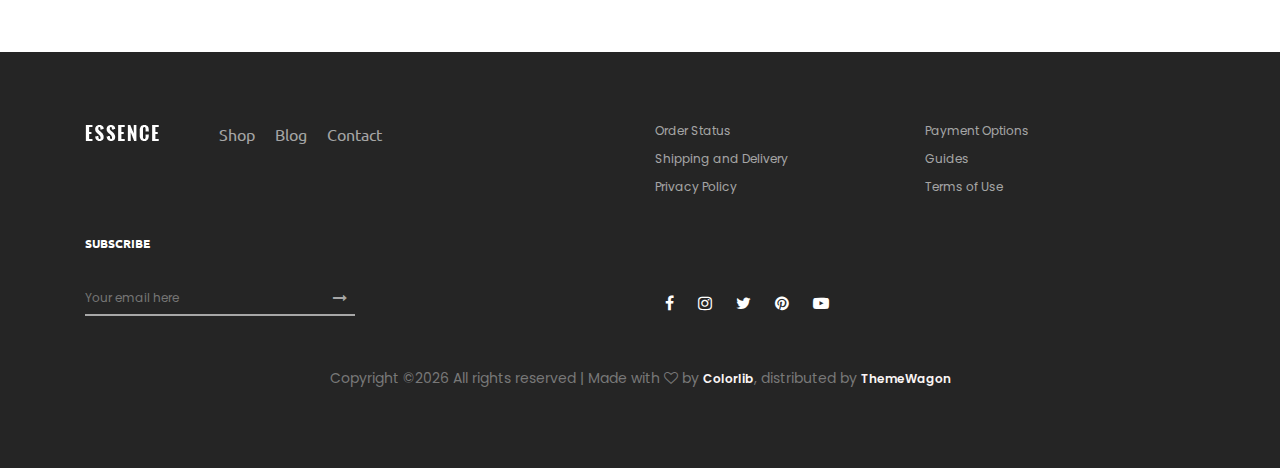
<file: essence-master/blog.html>
<!DOCTYPE html>
<html lang="en">

<head>
    <meta charset="UTF-8">
    <meta name="description" content="">
    <meta http-equiv="X-UA-Compatible" content="IE=edge">
    <meta name="viewport" content="width=device-width, initial-scale=1, shrink-to-fit=no">
    <!-- The above 4 meta tags *must* come first in the head; any other head content must come *after* these tags -->

    <!-- Title  -->
    <title>Essence - Fashion Ecommerce Template</title>

    <!-- Favicon  -->
    <link rel="icon" href="img/core-img/favicon.ico">

    <!-- Core Style CSS -->
    <link rel="stylesheet" href="css/core-style.css">
    <link rel="stylesheet" href="style.css">

</head>

<body>
    <!-- ##### Header Area Start ##### -->
    <header class="header_area">
        <div class="classy-nav-container breakpoint-off d-flex align-items-center justify-content-between">
            <!-- Classy Menu -->
            <nav class="classy-navbar" id="essenceNav">
                <!-- Logo -->
                <a class="nav-brand" href="index.html"><img src="img/core-img/logo.png" alt=""></a>
                <!-- Navbar Toggler -->
                <div class="classy-navbar-toggler">
                    <span class="navbarToggler"><span></span><span></span><span></span></span>
                </div>
                <!-- Menu -->
                <div class="classy-menu">
                    <!-- close btn -->
                    <div class="classycloseIcon">
                        <div class="cross-wrap"><span class="top"></span><span class="bottom"></span></div>
                    </div>
                    <!-- Nav Start -->
                    <div class="classynav">
                        <ul>
                            <li><a href="#">Shop</a>
                                <div class="megamenu">
                                    <ul class="single-mega cn-col-4">
                                        <li class="title">Women's Collection</li>
                                        <li><a href="shop.html">Dresses</a></li>
                                        <li><a href="shop.html">Blouses &amp; Shirts</a></li>
                                        <li><a href="shop.html">T-shirts</a></li>
                                        <li><a href="shop.html">Rompers</a></li>
                                        <li><a href="shop.html">Bras &amp; Panties</a></li>
                                    </ul>
                                    <ul class="single-mega cn-col-4">
                                        <li class="title">Men's Collection</li>
                                        <li><a href="shop.html">T-Shirts</a></li>
                                        <li><a href="shop.html">Polo</a></li>
                                        <li><a href="shop.html">Shirts</a></li>
                                        <li><a href="shop.html">Jackets</a></li>
                                        <li><a href="shop.html">Trench</a></li>
                                    </ul>
                                    <ul class="single-mega cn-col-4">
                                        <li class="title">Kid's Collection</li>
                                        <li><a href="shop.html">Dresses</a></li>
                                        <li><a href="shop.html">Shirts</a></li>
                                        <li><a href="shop.html">T-shirts</a></li>
                                        <li><a href="shop.html">Jackets</a></li>
                                        <li><a href="shop.html">Trench</a></li>
                                    </ul>
                                    <div class="single-mega cn-col-4">
                                        <img src="img/bg-img/bg-6.jpg" alt="">
                                    </div>
                                </div>
                            </li>
                            <li><a href="#">Pages</a>
                                <ul class="dropdown">
                                    <li><a href="index.html">Home</a></li>
                                    <li><a href="shop.html">Shop</a></li>
                                    <li><a href="single-product-details.html">Product Details</a></li>
                                    <li><a href="checkout.html">Checkout</a></li>
                                    <li><a href="blog.html">Blog</a></li>
                                    <li><a href="single-blog.html">Single Blog</a></li>
                                    <li><a href="regular-page.html">Regular Page</a></li>
                                    <li><a href="contact.html">Contact</a></li>
                                </ul>
                            </li>
                            <li><a href="blog.html">Blog</a></li>
                            <li><a href="contact.html">Contact</a></li>
                        </ul>
                    </div>
                    <!-- Nav End -->
                </div>
            </nav>

            <!-- Header Meta Data -->
            <div class="header-meta d-flex clearfix justify-content-end">
                <!-- Search Area -->
                <div class="search-area">
                    <form action="#" method="post">
                        <input type="search" name="search" id="headerSearch" placeholder="Type for search">
                        <button type="submit"><i class="fa fa-search" aria-hidden="true"></i></button>
                    </form>
                </div>
                <!-- Favourite Area -->
                <div class="favourite-area">
                    <a href="#"><img src="img/core-img/heart.svg" alt=""></a>
                </div>
                <!-- User Login Info -->
                <div class="user-login-info">
                    <a href="#"><img src="img/core-img/user.svg" alt=""></a>
                </div>
                <!-- Cart Area -->
                <div class="cart-area">
                    <a href="#" id="essenceCartBtn"><img src="img/core-img/bag.svg" alt=""> <span>3</span></a>
                </div>
            </div>

        </div>
    </header>
    <!-- ##### Header Area End ##### -->

    <!-- ##### Right Side Cart Area ##### -->
    <div class="cart-bg-overlay"></div>

    <div class="right-side-cart-area">

        <!-- Cart Button -->
        <div class="cart-button">
            <a href="#" id="rightSideCart"><img src="img/core-img/bag.svg" alt=""> <span>3</span></a>
        </div>

        <div class="cart-content d-flex">

            <!-- Cart List Area -->
            <div class="cart-list">
                <!-- Single Cart Item -->
                <div class="single-cart-item">
                    <a href="#" class="product-image">
                        <img src="img/product-img/product-1.jpg" class="cart-thumb" alt="">
                        <!-- Cart Item Desc -->
                        <div class="cart-item-desc">
                          <span class="product-remove"><i class="fa fa-close" aria-hidden="true"></i></span>
                            <span class="badge">Mango</span>
                            <h6>Button Through Strap Mini Dress</h6>
                            <p class="size">Size: S</p>
                            <p class="color">Color: Red</p>
                            <p class="price">$45.00</p>
                        </div>
                    </a>
                </div>

                <!-- Single Cart Item -->
                <div class="single-cart-item">
                    <a href="#" class="product-image">
                        <img src="img/product-img/product-2.jpg" class="cart-thumb" alt="">
                        <!-- Cart Item Desc -->
                        <div class="cart-item-desc">
                          <span class="product-remove"><i class="fa fa-close" aria-hidden="true"></i></span>
                            <span class="badge">Mango</span>
                            <h6>Button Through Strap Mini Dress</h6>
                            <p class="size">Size: S</p>
                            <p class="color">Color: Red</p>
                            <p class="price">$45.00</p>
                        </div>
                    </a>
                </div>

                <!-- Single Cart Item -->
                <div class="single-cart-item">
                    <a href="#" class="product-image">
                        <img src="img/product-img/product-3.jpg" class="cart-thumb" alt="">
                        <!-- Cart Item Desc -->
                        <div class="cart-item-desc">
                          <span class="product-remove"><i class="fa fa-close" aria-hidden="true"></i></span>
                            <span class="badge">Mango</span>
                            <h6>Button Through Strap Mini Dress</h6>
                            <p class="size">Size: S</p>
                            <p class="color">Color: Red</p>
                            <p class="price">$45.00</p>
                        </div>
                    </a>
                </div>
            </div>

            <!-- Cart Summary -->
            <div class="cart-amount-summary">

                <h2>Summary</h2>
                <ul class="summary-table">
                    <li><span>subtotal:</span> <span>$274.00</span></li>
                    <li><span>delivery:</span> <span>Free</span></li>
                    <li><span>discount:</span> <span>-15%</span></li>
                    <li><span>total:</span> <span>$232.00</span></li>
                </ul>
                <div class="checkout-btn mt-100">
                    <a href="checkout.html" class="btn essence-btn">check out</a>
                </div>
            </div>
        </div>
    </div>
    <!-- ##### Right Side Cart End ##### -->

    <!-- ##### Breadcumb Area Start ##### -->
    <div class="breadcumb_area breadcumb-style-two bg-img" style="background-image: url(img/bg-img/breadcumb2.jpg);">
        <div class="container h-100">
            <div class="row h-100 align-items-center">
                <div class="col-12">
                    <div class="page-title text-center">
                        <h2>Fashion Blog</h2>
                    </div>
                </div>
            </div>
        </div>
    </div>
    <!-- ##### Breadcumb Area End ##### -->

    <!-- ##### Blog Wrapper Area Start ##### -->
    <div class="blog-wrapper section-padding-80">
        <div class="container">
            <div class="row">
               
                <!-- Single Blog Area -->
                <div class="col-12 col-lg-6">
                    <div class="single-blog-area mb-50">
                        <img src="img/bg-img/blog1.jpg" alt="">
                        <!-- Post Title -->
                        <div class="post-title">
                            <a href="#">Vivamus sed nunc in arcu cursus mollis quis et orci. Interdum et malesuada</a>
                        </div>
                        <!-- Hover Content -->
                        <div class="hover-content">
                            <!-- Post Title -->
                            <div class="hover-post-title">
                                <a href="#">Vivamus sed nunc in arcu cursus mollis quis et orci. Interdum et malesuada</a>
                            </div>
                            <p>Lorem ipsum dolor sit amet, consectetur adipiscing elit. Fusce enim nulla, mollis eu metus in, sagittis fringilla tortor. Phasellus purus dignissim convallis.</p>
                            <a href="#">Continue reading <i class="fa fa-angle-right"></i></a>
                        </div>
                    </div>
                </div>
               
                <!-- Single Blog Area -->
                <div class="col-12 col-lg-6">
                    <div class="single-blog-area mb-50">
                        <img src="img/bg-img/blog2.jpg" alt="">
                        <!-- Post Title -->
                        <div class="post-title">
                            <a href="#">Vivamus sed nunc in arcu cursus mollis quis et orci. Interdum et malesuada</a>
                        </div>
                        <!-- Hover Content -->
                        <div class="hover-content">
                            <!-- Post Title -->
                            <div class="hover-post-title">
                                <a href="#">Vivamus sed nunc in arcu cursus mollis quis et orci. Interdum et malesuada</a>
                            </div>
                            <p>Lorem ipsum dolor sit amet, consectetur adipiscing elit. Fusce enim nulla, mollis eu metus in, sagittis fringilla tortor. Phasellus purus dignissim convallis.</p>
                            <a href="#">Continue reading <i class="fa fa-angle-right"></i></a>
                        </div>
                    </div>
                </div>
               
                <!-- Single Blog Area -->
                <div class="col-12 col-lg-6">
                    <div class="single-blog-area mb-50">
                        <img src="img/bg-img/blog3.jpg" alt="">
                        <!-- Post Title -->
                        <div class="post-title">
                            <a href="#">Vivamus sed nunc in arcu cursus mollis quis et orci. Interdum et malesuada</a>
                        </div>
                        <!-- Hover Content -->
                        <div class="hover-content">
                            <!-- Post Title -->
                            <div class="hover-post-title">
                                <a href="#">Vivamus sed nunc in arcu cursus mollis quis et orci. Interdum et malesuada</a>
                            </div>
                            <p>Lorem ipsum dolor sit amet, consectetur adipiscing elit. Fusce enim nulla, mollis eu metus in, sagittis fringilla tortor. Phasellus purus dignissim convallis.</p>
                            <a href="#">Continue reading <i class="fa fa-angle-right"></i></a>
                        </div>
                    </div>
                </div>
               
                <!-- Single Blog Area -->
                <div class="col-12 col-lg-6">
                    <div class="single-blog-area mb-50">
                        <img src="img/bg-img/blog4.jpg" alt="">
                        <!-- Post Title -->
                        <div class="post-title">
                            <a href="#">Vivamus sed nunc in arcu cursus mollis quis et orci. Interdum et malesuada</a>
                        </div>
                        <!-- Hover Content -->
                        <div class="hover-content">
                            <!-- Post Title -->
                            <div class="hover-post-title">
                                <a href="#">Vivamus sed nunc in arcu cursus mollis quis et orci. Interdum et malesuada</a>
                            </div>
                            <p>Lorem ipsum dolor sit amet, consectetur adipiscing elit. Fusce enim nulla, mollis eu metus in, sagittis fringilla tortor. Phasellus purus dignissim convallis.</p>
                            <a href="#">Continue reading <i class="fa fa-angle-right"></i></a>
                        </div>
                    </div>
                </div>
               
                <!-- Single Blog Area -->
                <div class="col-12 col-lg-6">
                    <div class="single-blog-area mb-50">
                        <img src="img/bg-img/blog5.jpg" alt="">
                        <!-- Post Title -->
                        <div class="post-title">
                            <a href="#">Vivamus sed nunc in arcu cursus mollis quis et orci. Interdum et malesuada</a>
                        </div>
                        <!-- Hover Content -->
                        <div class="hover-content">
                            <!-- Post Title -->
                            <div class="hover-post-title">
                                <a href="#">Vivamus sed nunc in arcu cursus mollis quis et orci. Interdum et malesuada</a>
                            </div>
                            <p>Lorem ipsum dolor sit amet, consectetur adipiscing elit. Fusce enim nulla, mollis eu metus in, sagittis fringilla tortor. Phasellus purus dignissim convallis.</p>
                            <a href="#">Continue reading <i class="fa fa-angle-right"></i></a>
                        </div>
                    </div>
                </div>
               
                <!-- Single Blog Area -->
                <div class="col-12 col-lg-6">
                    <div class="single-blog-area mb-50">
                        <img src="img/bg-img/blog6.jpg" alt="">
                        <!-- Post Title -->
                        <div class="post-title">
                            <a href="#">Vivamus sed nunc in arcu cursus mollis quis et orci. Interdum et malesuada</a>
                        </div>
                        <!-- Hover Content -->
                        <div class="hover-content">
                            <!-- Post Title -->
                            <div class="hover-post-title">
                                <a href="#">Vivamus sed nunc in arcu cursus mollis quis et orci. Interdum et malesuada</a>
                            </div>
                            <p>Lorem ipsum dolor sit amet, consectetur adipiscing elit. Fusce enim nulla, mollis eu metus in, sagittis fringilla tortor. Phasellus purus dignissim convallis.</p>
                            <a href="#">Continue reading <i class="fa fa-angle-right"></i></a>
                        </div>
                    </div>
                </div>
            </div>
        </div>
    </div>
    <!-- ##### Blog Wrapper Area End ##### -->

    <!-- ##### Footer Area Start ##### -->
    <footer class="footer_area clearfix">
        <div class="container">
            <div class="row">
                <!-- Single Widget Area -->
                <div class="col-12 col-md-6">
                    <div class="single_widget_area d-flex mb-30">
                        <!-- Logo -->
                        <div class="footer-logo mr-50">
                            <a href="#"><img src="img/core-img/logo2.png" alt=""></a>
                        </div>
                        <!-- Footer Menu -->
                        <div class="footer_menu">
                            <ul>
                                <li><a href="shop.html">Shop</a></li>
                                <li><a href="blog.html">Blog</a></li>
                                <li><a href="contact.html">Contact</a></li>
                            </ul>
                        </div>
                    </div>
                </div>
                <!-- Single Widget Area -->
                <div class="col-12 col-md-6">
                    <div class="single_widget_area mb-30">
                        <ul class="footer_widget_menu">
                            <li><a href="#">Order Status</a></li>
                            <li><a href="#">Payment Options</a></li>
                            <li><a href="#">Shipping and Delivery</a></li>
                            <li><a href="#">Guides</a></li>
                            <li><a href="#">Privacy Policy</a></li>
                            <li><a href="#">Terms of Use</a></li>
                        </ul>
                    </div>
                </div>
            </div>

            <div class="row align-items-end">
                <!-- Single Widget Area -->
                <div class="col-12 col-md-6">
                    <div class="single_widget_area">
                        <div class="footer_heading mb-30">
                            <h6>Subscribe</h6>
                        </div>
                        <div class="subscribtion_form">
                            <form action="#" method="post">
                                <input type="email" name="mail" class="mail" placeholder="Your email here">
                                <button type="submit" class="submit"><i class="fa fa-long-arrow-right" aria-hidden="true"></i></button>
                            </form>
                        </div>
                    </div>
                </div>
                <!-- Single Widget Area -->
                <div class="col-12 col-md-6">
                    <div class="single_widget_area">
                        <div class="footer_social_area">
                            <a href="#" data-toggle="tooltip" data-placement="top" title="Facebook"><i class="fa fa-facebook" aria-hidden="true"></i></a>
                            <a href="#" data-toggle="tooltip" data-placement="top" title="Instagram"><i class="fa fa-instagram" aria-hidden="true"></i></a>
                            <a href="#" data-toggle="tooltip" data-placement="top" title="Twitter"><i class="fa fa-twitter" aria-hidden="true"></i></a>
                            <a href="#" data-toggle="tooltip" data-placement="top" title="Pinterest"><i class="fa fa-pinterest" aria-hidden="true"></i></a>
                            <a href="#" data-toggle="tooltip" data-placement="top" title="Youtube"><i class="fa fa-youtube-play" aria-hidden="true"></i></a>
                        </div>
                    </div>
                </div>
            </div>
            
            <div class="row mt-5">
                <div class="col-md-12 text-center">
                    <p>
                        <!-- Link back to Colorlib can't be removed. Template is licensed under CC BY 3.0. -->
    Copyright &copy;<script>document.write(new Date().getFullYear());</script> All rights reserved | Made with <i class="fa fa-heart-o" aria-hidden="true"></i> by <a href="https://colorlib.com" target="_blank">Colorlib</a>, distributed by <a href="https://themewagon.com/" target="_blank">ThemeWagon</a>
    <!-- Link back to Colorlib can't be removed. Template is licensed under CC BY 3.0. -->
                    </p>
                </div>
            </div>
            
        </div>



    </footer>
    <!-- ##### Footer Area End ##### -->

    <!-- jQuery (Necessary for All JavaScript Plugins) -->
    <script src="js/jquery/jquery-2.2.4.min.js"></script>
    <!-- Popper js -->
    <script src="js/popper.min.js"></script>
    <!-- Bootstrap js -->
    <script src="js/bootstrap.min.js"></script>
    <!-- Plugins js -->
    <script src="js/plugins.js"></script>
    <!-- Classy Nav js -->
    <script src="js/classy-nav.min.js"></script>
    <!-- Active js -->
    <script src="js/active.js"></script>

</body>

</html>
</file>
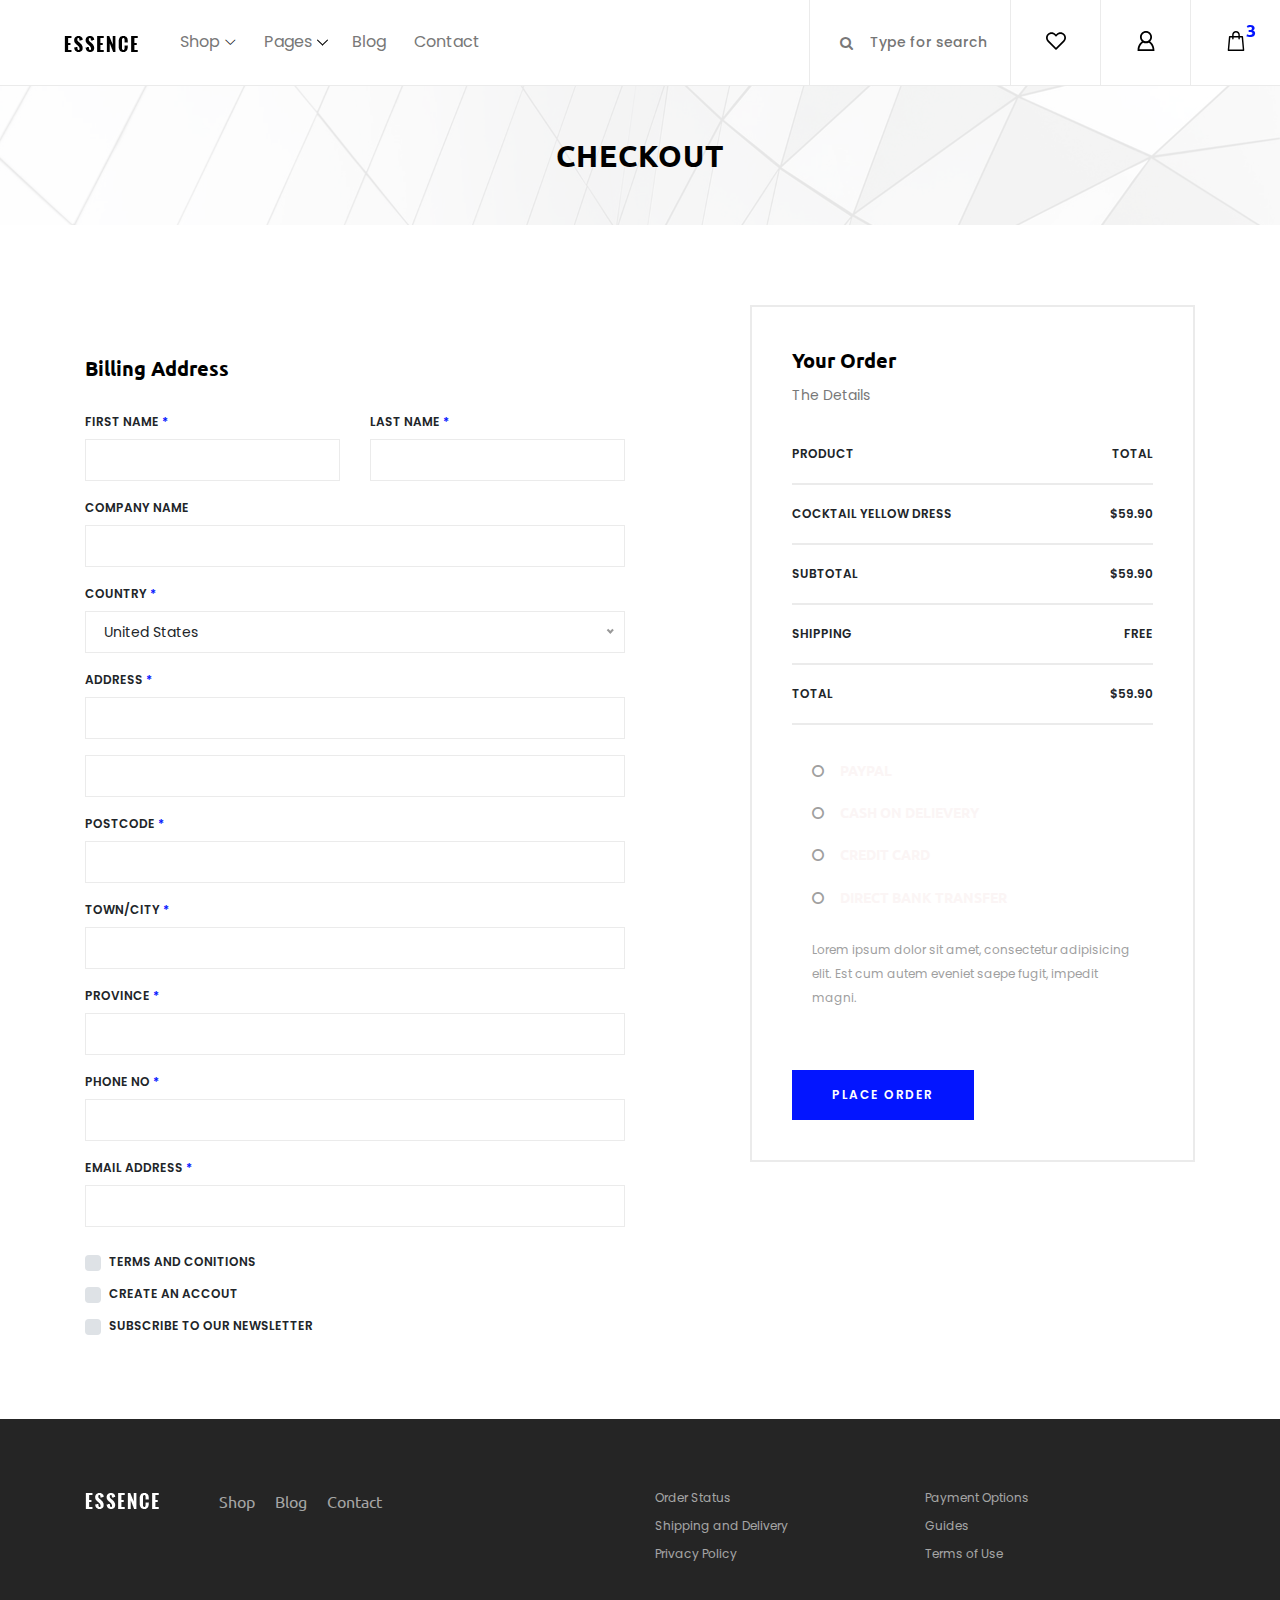
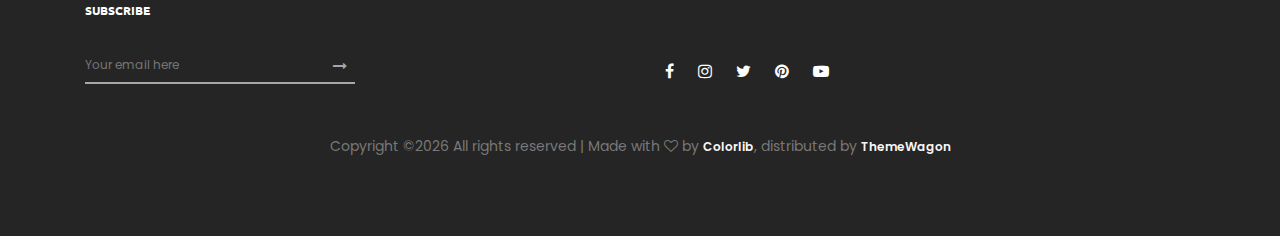
<file: essence-master/checkout.html>
<!DOCTYPE html>
<html lang="en">

<head>
    <meta charset="UTF-8">
    <meta name="description" content="">
    <meta http-equiv="X-UA-Compatible" content="IE=edge">
    <meta name="viewport" content="width=device-width, initial-scale=1, shrink-to-fit=no">
    <!-- The above 4 meta tags *must* come first in the head; any other head content must come *after* these tags -->

    <!-- Title  -->
    <title>Essence - Fashion Ecommerce Template</title>

    <!-- Favicon  -->
    <link rel="icon" href="img/core-img/favicon.ico">

    <!-- Core Style CSS -->
    <link rel="stylesheet" href="css/core-style.css">
    <link rel="stylesheet" href="style.css">

</head>

<body>
    <!-- ##### Header Area Start ##### -->
    <header class="header_area">
        <div class="classy-nav-container breakpoint-off d-flex align-items-center justify-content-between">
            <!-- Classy Menu -->
            <nav class="classy-navbar" id="essenceNav">
                <!-- Logo -->
                <a class="nav-brand" href="index.html"><img src="img/core-img/logo.png" alt=""></a>
                <!-- Navbar Toggler -->
                <div class="classy-navbar-toggler">
                    <span class="navbarToggler"><span></span><span></span><span></span></span>
                </div>
                <!-- Menu -->
                <div class="classy-menu">
                    <!-- close btn -->
                    <div class="classycloseIcon">
                        <div class="cross-wrap"><span class="top"></span><span class="bottom"></span></div>
                    </div>
                    <!-- Nav Start -->
                    <div class="classynav">
                        <ul>
                            <li><a href="#">Shop</a>
                                <div class="megamenu">
                                    <ul class="single-mega cn-col-4">
                                        <li class="title">Women's Collection</li>
                                        <li><a href="shop.html">Dresses</a></li>
                                        <li><a href="shop.html">Blouses &amp; Shirts</a></li>
                                        <li><a href="shop.html">T-shirts</a></li>
                                        <li><a href="shop.html">Rompers</a></li>
                                        <li><a href="shop.html">Bras &amp; Panties</a></li>
                                    </ul>
                                    <ul class="single-mega cn-col-4">
                                        <li class="title">Men's Collection</li>
                                        <li><a href="shop.html">T-Shirts</a></li>
                                        <li><a href="shop.html">Polo</a></li>
                                        <li><a href="shop.html">Shirts</a></li>
                                        <li><a href="shop.html">Jackets</a></li>
                                        <li><a href="shop.html">Trench</a></li>
                                    </ul>
                                    <ul class="single-mega cn-col-4">
                                        <li class="title">Kid's Collection</li>
                                        <li><a href="shop.html">Dresses</a></li>
                                        <li><a href="shop.html">Shirts</a></li>
                                        <li><a href="shop.html">T-shirts</a></li>
                                        <li><a href="shop.html">Jackets</a></li>
                                        <li><a href="shop.html">Trench</a></li>
                                    </ul>
                                    <div class="single-mega cn-col-4">
                                        <img src="img/bg-img/bg-6.jpg" alt="">
                                    </div>
                                </div>
                            </li>
                            <li><a href="#">Pages</a>
                                <ul class="dropdown">
                                    <li><a href="index.html">Home</a></li>
                                    <li><a href="shop.html">Shop</a></li>
                                    <li><a href="single-product-details.html">Product Details</a></li>
                                    <li><a href="checkout.html">Checkout</a></li>
                                    <li><a href="blog.html">Blog</a></li>
                                    <li><a href="single-blog.html">Single Blog</a></li>
                                    <li><a href="regular-page.html">Regular Page</a></li>
                                    <li><a href="contact.html">Contact</a></li>
                                </ul>
                            </li>
                            <li><a href="blog.html">Blog</a></li>
                            <li><a href="contact.html">Contact</a></li>
                        </ul>
                    </div>
                    <!-- Nav End -->
                </div>
            </nav>

            <!-- Header Meta Data -->
            <div class="header-meta d-flex clearfix justify-content-end">
                <!-- Search Area -->
                <div class="search-area">
                    <form action="#" method="post">
                        <input type="search" name="search" id="headerSearch" placeholder="Type for search">
                        <button type="submit"><i class="fa fa-search" aria-hidden="true"></i></button>
                    </form>
                </div>
                <!-- Favourite Area -->
                <div class="favourite-area">
                    <a href="#"><img src="img/core-img/heart.svg" alt=""></a>
                </div>
                <!-- User Login Info -->
                <div class="user-login-info">
                    <a href="#"><img src="img/core-img/user.svg" alt=""></a>
                </div>
                <!-- Cart Area -->
                <div class="cart-area">
                    <a href="#" id="essenceCartBtn"><img src="img/core-img/bag.svg" alt=""> <span>3</span></a>
                </div>
            </div>

        </div>
    </header>
    <!-- ##### Header Area End ##### -->

    <!-- ##### Right Side Cart Area ##### -->
    <div class="cart-bg-overlay"></div>

    <div class="right-side-cart-area">

        <!-- Cart Button -->
        <div class="cart-button">
            <a href="#" id="rightSideCart"><img src="img/core-img/bag.svg" alt=""> <span>3</span></a>
        </div>

        <div class="cart-content d-flex">

            <!-- Cart List Area -->
            <div class="cart-list">
                <!-- Single Cart Item -->
                <div class="single-cart-item">
                    <a href="#" class="product-image">
                        <img src="img/product-img/product-1.jpg" class="cart-thumb" alt="">
                        <!-- Cart Item Desc -->
                        <div class="cart-item-desc">
                          <span class="product-remove"><i class="fa fa-close" aria-hidden="true"></i></span>
                            <span class="badge">Mango</span>
                            <h6>Button Through Strap Mini Dress</h6>
                            <p class="size">Size: S</p>
                            <p class="color">Color: Red</p>
                            <p class="price">$45.00</p>
                        </div>
                    </a>
                </div>

                <!-- Single Cart Item -->
                <div class="single-cart-item">
                    <a href="#" class="product-image">
                        <img src="img/product-img/product-2.jpg" class="cart-thumb" alt="">
                        <!-- Cart Item Desc -->
                        <div class="cart-item-desc">
                          <span class="product-remove"><i class="fa fa-close" aria-hidden="true"></i></span>
                            <span class="badge">Mango</span>
                            <h6>Button Through Strap Mini Dress</h6>
                            <p class="size">Size: S</p>
                            <p class="color">Color: Red</p>
                            <p class="price">$45.00</p>
                        </div>
                    </a>
                </div>

                <!-- Single Cart Item -->
                <div class="single-cart-item">
                    <a href="#" class="product-image">
                        <img src="img/product-img/product-3.jpg" class="cart-thumb" alt="">
                        <!-- Cart Item Desc -->
                        <div class="cart-item-desc">
                          <span class="product-remove"><i class="fa fa-close" aria-hidden="true"></i></span>
                            <span class="badge">Mango</span>
                            <h6>Button Through Strap Mini Dress</h6>
                            <p class="size">Size: S</p>
                            <p class="color">Color: Red</p>
                            <p class="price">$45.00</p>
                        </div>
                    </a>
                </div>
            </div>

            <!-- Cart Summary -->
            <div class="cart-amount-summary">

                <h2>Summary</h2>
                <ul class="summary-table">
                    <li><span>subtotal:</span> <span>$274.00</span></li>
                    <li><span>delivery:</span> <span>Free</span></li>
                    <li><span>discount:</span> <span>-15%</span></li>
                    <li><span>total:</span> <span>$232.00</span></li>
                </ul>
                <div class="checkout-btn mt-100">
                    <a href="checkout.html" class="btn essence-btn">check out</a>
                </div>
            </div>
        </div>
    </div>
    <!-- ##### Right Side Cart End ##### -->

    <!-- ##### Breadcumb Area Start ##### -->
    <div class="breadcumb_area bg-img" style="background-image: url(img/bg-img/breadcumb.jpg);">
        <div class="container h-100">
            <div class="row h-100 align-items-center">
                <div class="col-12">
                    <div class="page-title text-center">
                        <h2>Checkout</h2>
                    </div>
                </div>
            </div>
        </div>
    </div>
    <!-- ##### Breadcumb Area End ##### -->

    <!-- ##### Checkout Area Start ##### -->
    <div class="checkout_area section-padding-80">
        <div class="container">
            <div class="row">

                <div class="col-12 col-md-6">
                    <div class="checkout_details_area mt-50 clearfix">

                        <div class="cart-page-heading mb-30">
                            <h5>Billing Address</h5>
                        </div>

                        <form action="#" method="post">
                            <div class="row">
                                <div class="col-md-6 mb-3">
                                    <label for="first_name">First Name <span>*</span></label>
                                    <input type="text" class="form-control" id="first_name" value="" required>
                                </div>
                                <div class="col-md-6 mb-3">
                                    <label for="last_name">Last Name <span>*</span></label>
                                    <input type="text" class="form-control" id="last_name" value="" required>
                                </div>
                                <div class="col-12 mb-3">
                                    <label for="company">Company Name</label>
                                    <input type="text" class="form-control" id="company" value="">
                                </div>
                                <div class="col-12 mb-3">
                                    <label for="country">Country <span>*</span></label>
                                    <select class="w-100" id="country">
                                        <option value="usa">United States</option>
                                        <option value="uk">United Kingdom</option>
                                        <option value="ger">Germany</option>
                                        <option value="fra">France</option>
                                        <option value="ind">India</option>
                                        <option value="aus">Australia</option>
                                        <option value="bra">Brazil</option>
                                        <option value="cana">Canada</option>
                                    </select>
                                </div>
                                <div class="col-12 mb-3">
                                    <label for="street_address">Address <span>*</span></label>
                                    <input type="text" class="form-control mb-3" id="street_address" value="">
                                    <input type="text" class="form-control" id="street_address2" value="">
                                </div>
                                <div class="col-12 mb-3">
                                    <label for="postcode">Postcode <span>*</span></label>
                                    <input type="text" class="form-control" id="postcode" value="">
                                </div>
                                <div class="col-12 mb-3">
                                    <label for="city">Town/City <span>*</span></label>
                                    <input type="text" class="form-control" id="city" value="">
                                </div>
                                <div class="col-12 mb-3">
                                    <label for="state">Province <span>*</span></label>
                                    <input type="text" class="form-control" id="state" value="">
                                </div>
                                <div class="col-12 mb-3">
                                    <label for="phone_number">Phone No <span>*</span></label>
                                    <input type="number" class="form-control" id="phone_number" min="0" value="">
                                </div>
                                <div class="col-12 mb-4">
                                    <label for="email_address">Email Address <span>*</span></label>
                                    <input type="email" class="form-control" id="email_address" value="">
                                </div>

                                <div class="col-12">
                                    <div class="custom-control custom-checkbox d-block mb-2">
                                        <input type="checkbox" class="custom-control-input" id="customCheck1">
                                        <label class="custom-control-label" for="customCheck1">Terms and conitions</label>
                                    </div>
                                    <div class="custom-control custom-checkbox d-block mb-2">
                                        <input type="checkbox" class="custom-control-input" id="customCheck2">
                                        <label class="custom-control-label" for="customCheck2">Create an accout</label>
                                    </div>
                                    <div class="custom-control custom-checkbox d-block">
                                        <input type="checkbox" class="custom-control-input" id="customCheck3">
                                        <label class="custom-control-label" for="customCheck3">Subscribe to our newsletter</label>
                                    </div>
                                </div>
                            </div>
                        </form>
                    </div>
                </div>

                <div class="col-12 col-md-6 col-lg-5 ml-lg-auto">
                    <div class="order-details-confirmation">

                        <div class="cart-page-heading">
                            <h5>Your Order</h5>
                            <p>The Details</p>
                        </div>

                        <ul class="order-details-form mb-4">
                            <li><span>Product</span> <span>Total</span></li>
                            <li><span>Cocktail Yellow dress</span> <span>$59.90</span></li>
                            <li><span>Subtotal</span> <span>$59.90</span></li>
                            <li><span>Shipping</span> <span>Free</span></li>
                            <li><span>Total</span> <span>$59.90</span></li>
                        </ul>

                        <div id="accordion" role="tablist" class="mb-4">
                            <div class="card">
                                <div class="card-header" role="tab" id="headingOne">
                                    <h6 class="mb-0">
                                        <a data-toggle="collapse" href="#collapseOne" aria-expanded="false" aria-controls="collapseOne"><i class="fa fa-circle-o mr-3"></i>Paypal</a>
                                    </h6>
                                </div>

                                <div id="collapseOne" class="collapse" role="tabpanel" aria-labelledby="headingOne" data-parent="#accordion">
                                    <div class="card-body">
                                        <p>Lorem ipsum dolor sit amet, consectetur adipiscing elit. Proin pharetra tempor so dales. Phasellus sagittis auctor gravida. Integ er bibendum sodales arcu id te mpus. Ut consectetur lacus.</p>
                                    </div>
                                </div>
                            </div>
                            <div class="card">
                                <div class="card-header" role="tab" id="headingTwo">
                                    <h6 class="mb-0">
                                        <a class="collapsed" data-toggle="collapse" href="#collapseTwo" aria-expanded="false" aria-controls="collapseTwo"><i class="fa fa-circle-o mr-3"></i>cash on delievery</a>
                                    </h6>
                                </div>
                                <div id="collapseTwo" class="collapse" role="tabpanel" aria-labelledby="headingTwo" data-parent="#accordion">
                                    <div class="card-body">
                                        <p>Lorem ipsum dolor sit amet, consectetur adipisicing elit. Explicabo quis in veritatis officia inventore, tempore provident dignissimos.</p>
                                    </div>
                                </div>
                            </div>
                            <div class="card">
                                <div class="card-header" role="tab" id="headingThree">
                                    <h6 class="mb-0">
                                        <a class="collapsed" data-toggle="collapse" href="#collapseThree" aria-expanded="false" aria-controls="collapseThree"><i class="fa fa-circle-o mr-3"></i>credit card</a>
                                    </h6>
                                </div>
                                <div id="collapseThree" class="collapse" role="tabpanel" aria-labelledby="headingThree" data-parent="#accordion">
                                    <div class="card-body">
                                        <p>Lorem ipsum dolor sit amet, consectetur adipisicing elit. Esse quo sint repudiandae suscipit ab soluta delectus voluptate, vero vitae</p>
                                    </div>
                                </div>
                            </div>
                            <div class="card">
                                <div class="card-header" role="tab" id="headingFour">
                                    <h6 class="mb-0">
                                        <a class="collapsed" data-toggle="collapse" href="#collapseFour" aria-expanded="true" aria-controls="collapseFour"><i class="fa fa-circle-o mr-3"></i>direct bank transfer</a>
                                    </h6>
                                </div>
                                <div id="collapseFour" class="collapse show" role="tabpanel" aria-labelledby="headingThree" data-parent="#accordion">
                                    <div class="card-body">
                                        <p>Lorem ipsum dolor sit amet, consectetur adipisicing elit. Est cum autem eveniet saepe fugit, impedit magni.</p>
                                    </div>
                                </div>
                            </div>
                        </div>

                        <a href="#" class="btn essence-btn">Place Order</a>
                    </div>
                </div>
            </div>
        </div>
    </div>
    <!-- ##### Checkout Area End ##### -->

    <!-- ##### Footer Area Start ##### -->
    <footer class="footer_area clearfix">
        <div class="container">
            <div class="row">
                <!-- Single Widget Area -->
                <div class="col-12 col-md-6">
                    <div class="single_widget_area d-flex mb-30">
                        <!-- Logo -->
                        <div class="footer-logo mr-50">
                            <a href="#"><img src="img/core-img/logo2.png" alt=""></a>
                        </div>
                        <!-- Footer Menu -->
                        <div class="footer_menu">
                            <ul>
                                <li><a href="shop.html">Shop</a></li>
                                <li><a href="blog.html">Blog</a></li>
                                <li><a href="contact.html">Contact</a></li>
                            </ul>
                        </div>
                    </div>
                </div>
                <!-- Single Widget Area -->
                <div class="col-12 col-md-6">
                    <div class="single_widget_area mb-30">
                        <ul class="footer_widget_menu">
                            <li><a href="#">Order Status</a></li>
                            <li><a href="#">Payment Options</a></li>
                            <li><a href="#">Shipping and Delivery</a></li>
                            <li><a href="#">Guides</a></li>
                            <li><a href="#">Privacy Policy</a></li>
                            <li><a href="#">Terms of Use</a></li>
                        </ul>
                    </div>
                </div>
            </div>

            <div class="row align-items-end">
                <!-- Single Widget Area -->
                <div class="col-12 col-md-6">
                    <div class="single_widget_area">
                        <div class="footer_heading mb-30">
                            <h6>Subscribe</h6>
                        </div>
                        <div class="subscribtion_form">
                            <form action="#" method="post">
                                <input type="email" name="mail" class="mail" placeholder="Your email here">
                                <button type="submit" class="submit"><i class="fa fa-long-arrow-right" aria-hidden="true"></i></button>
                            </form>
                        </div>
                    </div>
                </div>
                <!-- Single Widget Area -->
                <div class="col-12 col-md-6">
                    <div class="single_widget_area">
                        <div class="footer_social_area">
                            <a href="#" data-toggle="tooltip" data-placement="top" title="Facebook"><i class="fa fa-facebook" aria-hidden="true"></i></a>
                            <a href="#" data-toggle="tooltip" data-placement="top" title="Instagram"><i class="fa fa-instagram" aria-hidden="true"></i></a>
                            <a href="#" data-toggle="tooltip" data-placement="top" title="Twitter"><i class="fa fa-twitter" aria-hidden="true"></i></a>
                            <a href="#" data-toggle="tooltip" data-placement="top" title="Pinterest"><i class="fa fa-pinterest" aria-hidden="true"></i></a>
                            <a href="#" data-toggle="tooltip" data-placement="top" title="Youtube"><i class="fa fa-youtube-play" aria-hidden="true"></i></a>
                        </div>
                    </div>
                </div>
            </div>

<div class="row mt-5">
                <div class="col-md-12 text-center">
                    <p>
                        <!-- Link back to Colorlib can't be removed. Template is licensed under CC BY 3.0. -->
    Copyright &copy;<script>document.write(new Date().getFullYear());</script> All rights reserved | Made with <i class="fa fa-heart-o" aria-hidden="true"></i> by <a href="https://colorlib.com" target="_blank">Colorlib</a>, distributed by <a href="https://themewagon.com/" target="_blank">ThemeWagon</a>
    <!-- Link back to Colorlib can't be removed. Template is licensed under CC BY 3.0. -->
                    </p>
                </div>
            </div>
            
        </div>


    </footer>
    <!-- ##### Footer Area End ##### -->

    <!-- jQuery (Necessary for All JavaScript Plugins) -->
    <script src="js/jquery/jquery-2.2.4.min.js"></script>
    <!-- Popper js -->
    <script src="js/popper.min.js"></script>
    <!-- Bootstrap js -->
    <script src="js/bootstrap.min.js"></script>
    <!-- Plugins js -->
    <script src="js/plugins.js"></script>
    <!-- Classy Nav js -->
    <script src="js/classy-nav.min.js"></script>
    <!-- Active js -->
    <script src="js/active.js"></script>

</body>

</html>
</file>
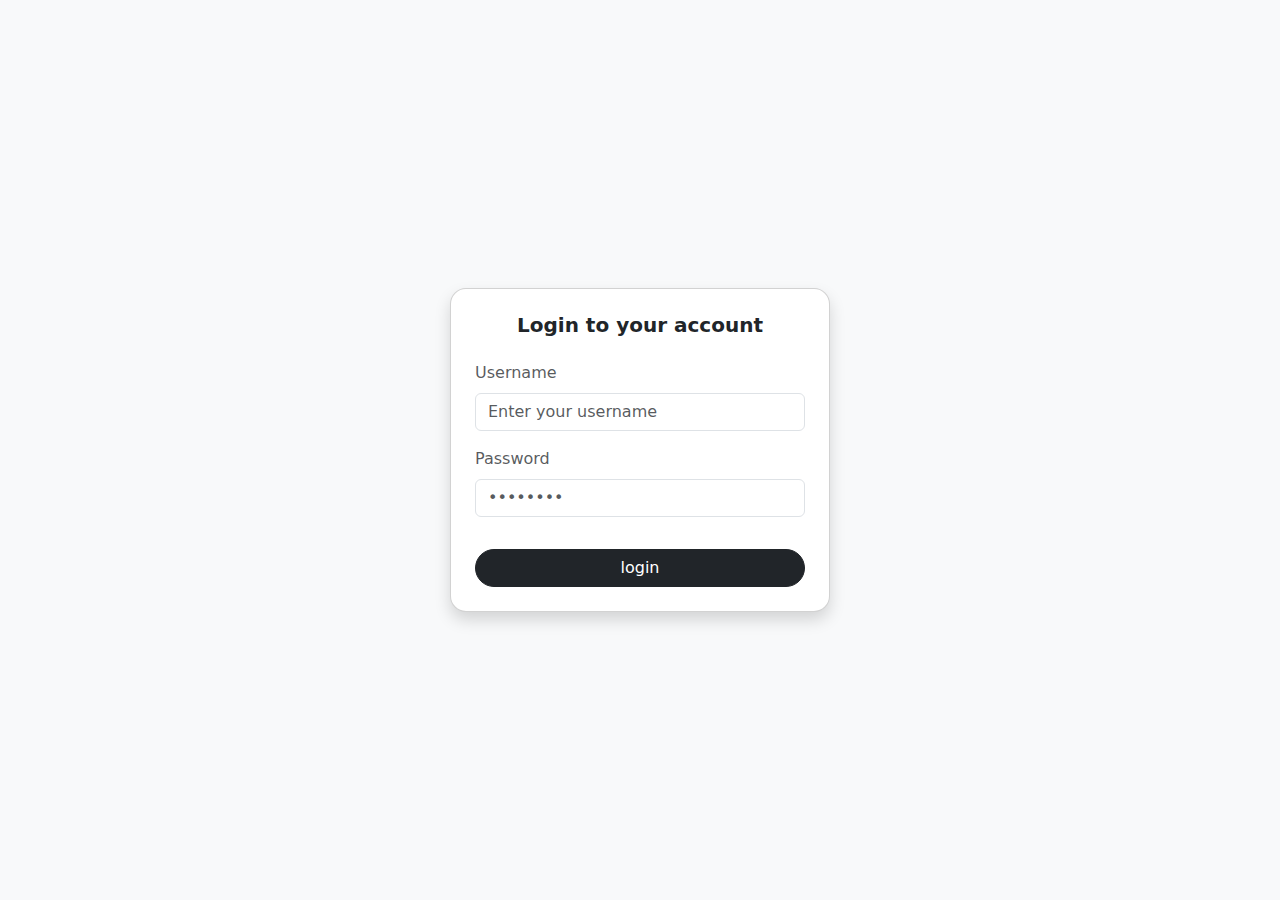
<file: essence-master/login.html>
<!DOCTYPE html>
<html lang="en">
<head>
  <meta charset="UTF-8" />
  <meta name="viewport" content="width=device-width, initial-scale=1.0"/>
  <title>Login</title>
  <link href="https://cdn.jsdelivr.net/npm/bootstrap@5.3.3/dist/css/bootstrap.min.css" rel="stylesheet">
  <link rel="stylesheet" href="./css/login.css" />
</head>
<body class="d-flex align-items-center justify-content-center min-vh-100 bg-light">
  <div class="card p-4 shadow login-card">
    <h5 class="text-center mb-4 fw-bold">Login to your account</h5>
    <form>
      <div class="mb-3">
        <label class="form-label text-muted">Username</label>
        <input type="text" class="form-control" placeholder="Enter your username">
      </div>
      <div class="mb-3">
        <label class="form-label text-muted">Password</label>
        <input type="password" class="form-control" placeholder="••••••••">
      </div>
      <div class="d-flex justify-content-between align-items-center mb-3">
      </div>
      <button type="submit" class="btn btn-dark w-100 rounded-pill">login</button>
    </form>
  </div>
</body>
</html>
</file>
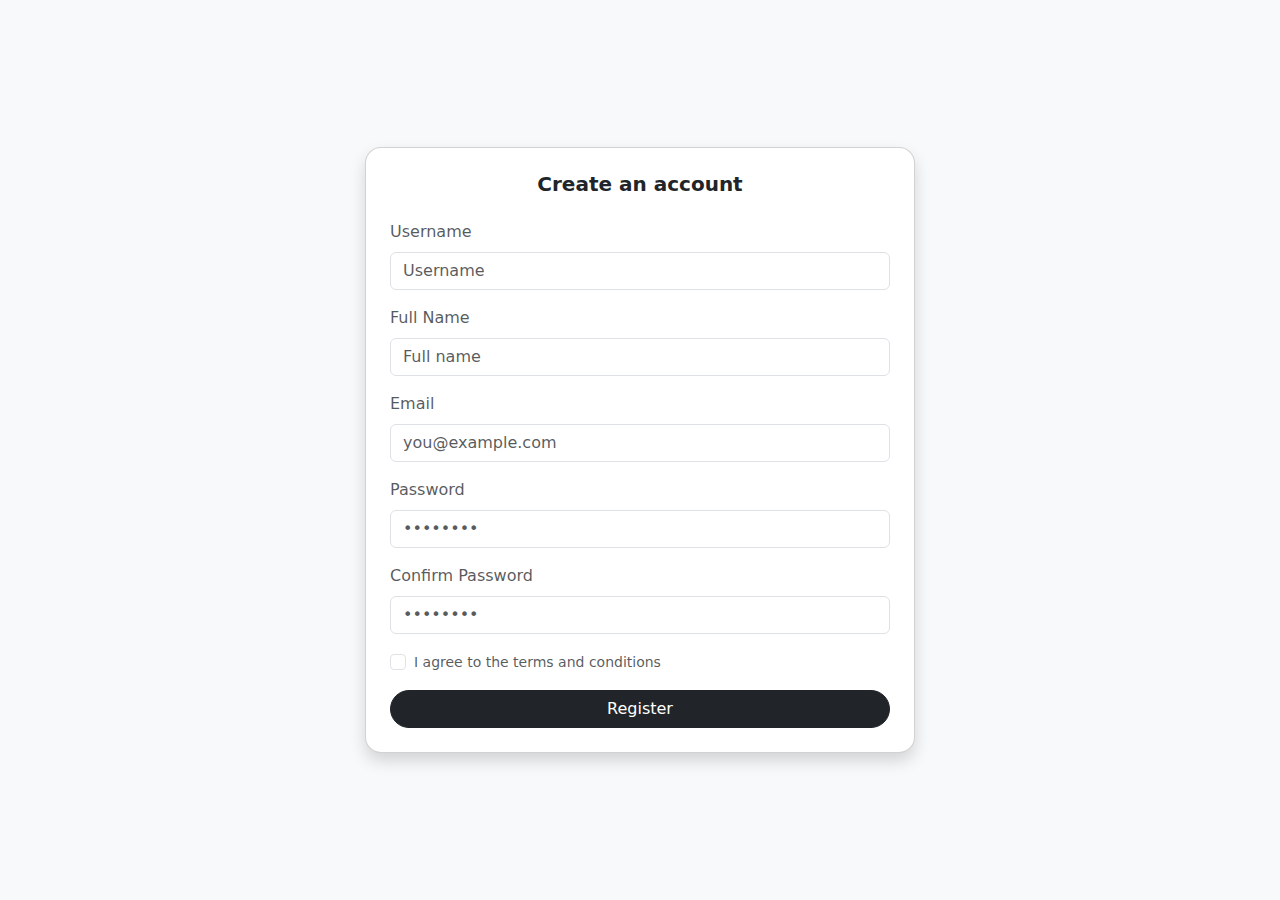
<file: essence-master/register.html>
<!DOCTYPE html>
<html lang="en">
<head>
  <meta charset="UTF-8" />
  <meta name="viewport" content="width=device-width, initial-scale=1.0"/>
  <title>Register</title>
  <link href="https://cdn.jsdelivr.net/npm/bootstrap@5.3.3/dist/css/bootstrap.min.css" rel="stylesheet">
  <link rel="stylesheet" href="css/register.css" />
</head>
<body class="d-flex align-items-center justify-content-center min-vh-100 bg-light">
  <div class="card p-4 shadow login-card">
    <h5 class="text-center mb-4 fw-bold">Create an account</h5>
    <form onsubmit="redirectToLogin(event)">
      <div class="mb-3">
        <label class="form-label text-muted">Username</label>
        <input type="text" class="form-control" placeholder="Username">
      </div>
      <div class="mb-3">
        <label class="form-label text-muted">Full Name</label>
        <input type="text" class="form-control" placeholder="Full name">
      </div>
      <div class="mb-3">
        <label class="form-label text-muted">Email</label>
        <input type="email" class="form-control" placeholder="you@example.com">
      </div>
      <div class="mb-3">
        <label class="form-label text-muted">Password</label>
        <input type="password" class="form-control" placeholder="••••••••">
      </div>
      <div class="mb-3">
        <label class="form-label text-muted">Confirm Password</label>
        <input type="password" class="form-control" placeholder="••••••••">
      </div>
      <div class="form-check mb-3">
        <input class="form-check-input" type="checkbox" id="terms">
        <label class="form-check-label small text-muted" for="terms">
          I agree to the terms and conditions
        </label>
      </div>
      <button type="submit" class="btn btn-dark w-100 rounded-pill">Register</button>
    </form>
  </div>
  <script>
    function redirectToLogin(event) {
      event.preventDefault();
      window.location.href = "login.html";
    }
  </script>
</body>
</html>
</file>
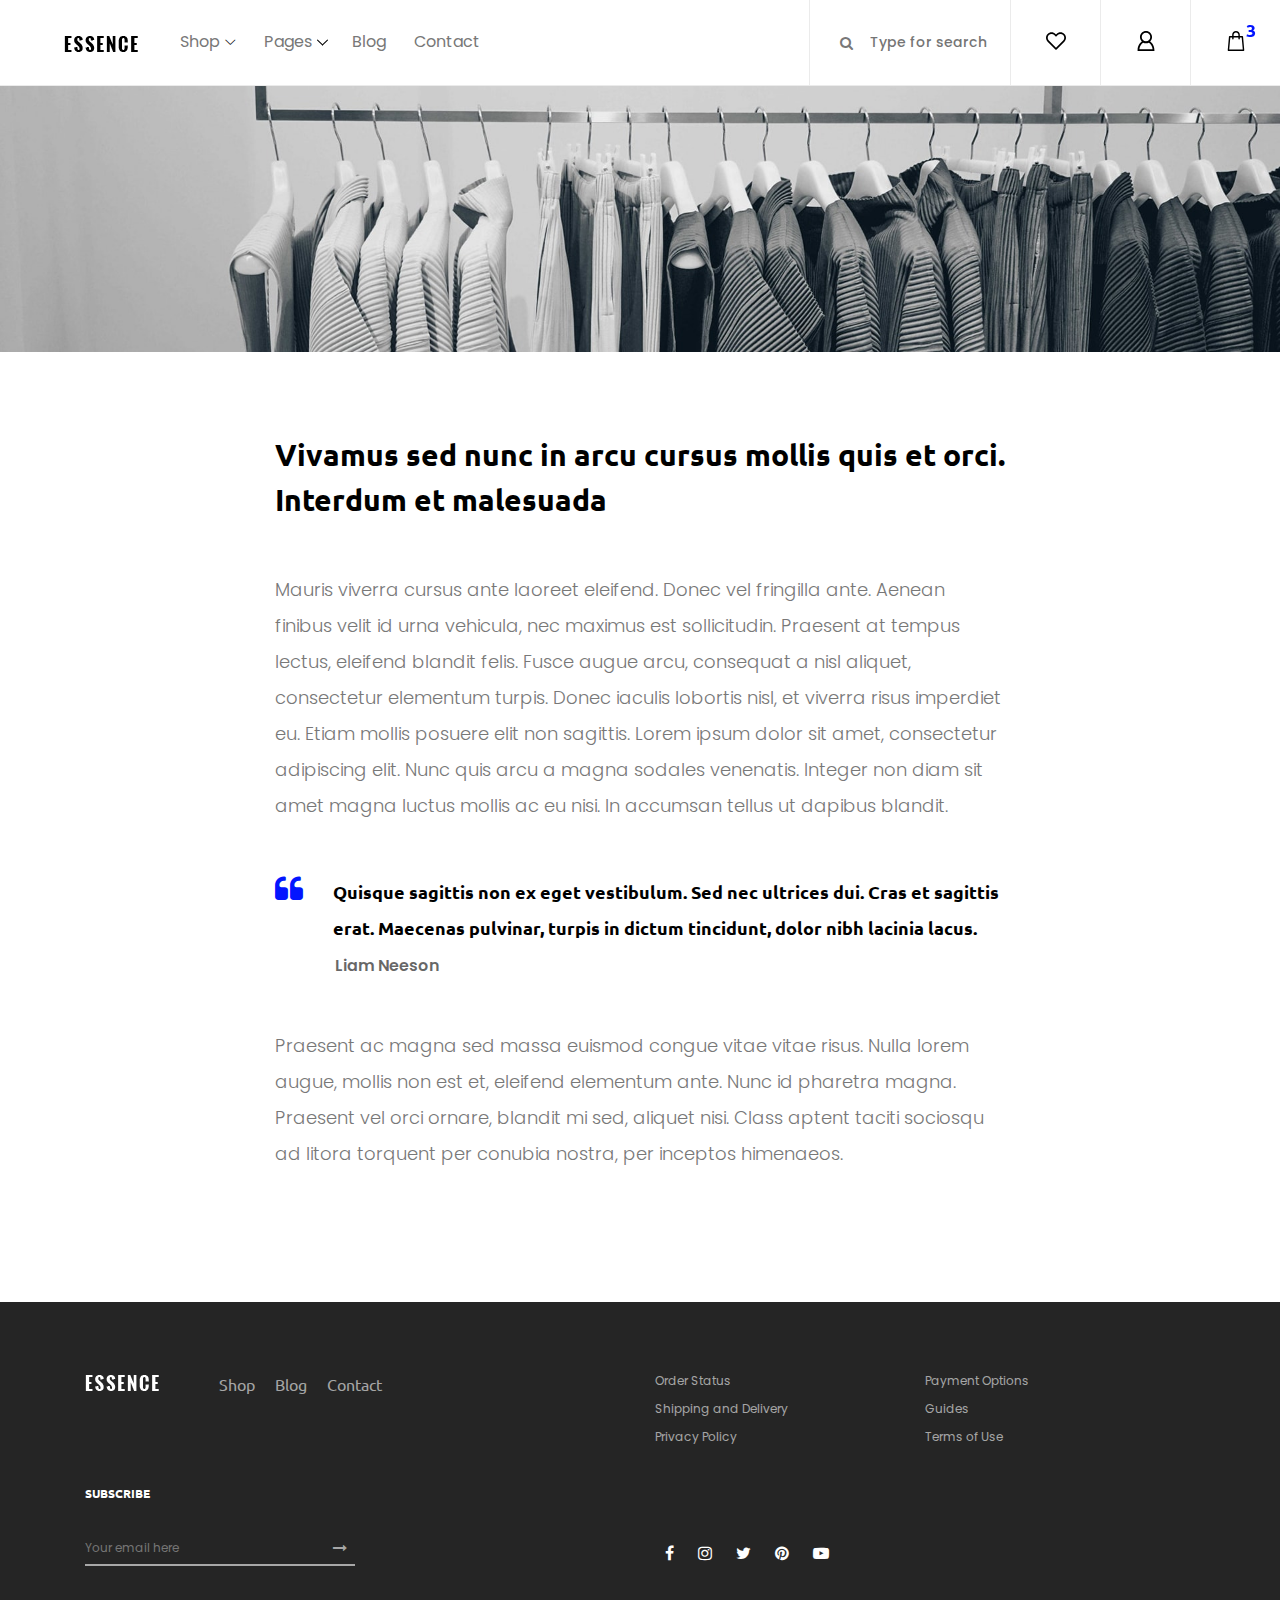
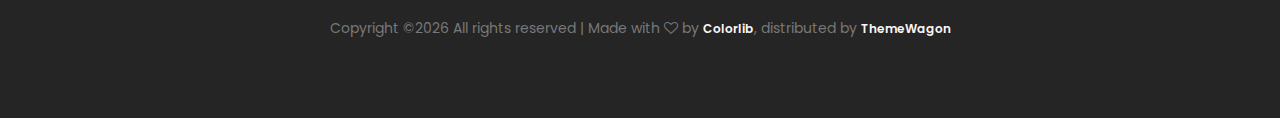
<file: essence-master/regular-page.html>
<!DOCTYPE html>
<html lang="en">

<head>
    <meta charset="UTF-8">
    <meta name="description" content="">
    <meta http-equiv="X-UA-Compatible" content="IE=edge">
    <meta name="viewport" content="width=device-width, initial-scale=1, shrink-to-fit=no">
    <!-- The above 4 meta tags *must* come first in the head; any other head content must come *after* these tags -->

    <!-- Title  -->
    <title>Essence - Fashion Ecommerce Template</title>

    <!-- Favicon  -->
    <link rel="icon" href="img/core-img/favicon.ico">

    <!-- Core Style CSS -->
    <link rel="stylesheet" href="css/core-style.css">
    <link rel="stylesheet" href="style.css">

</head>

<body>
    <!-- ##### Header Area Start ##### -->
    <header class="header_area">
        <div class="classy-nav-container breakpoint-off d-flex align-items-center justify-content-between">
            <!-- Classy Menu -->
            <nav class="classy-navbar" id="essenceNav">
                <!-- Logo -->
                <a class="nav-brand" href="index.html"><img src="img/core-img/logo.png" alt=""></a>
                <!-- Navbar Toggler -->
                <div class="classy-navbar-toggler">
                    <span class="navbarToggler"><span></span><span></span><span></span></span>
                </div>
                <!-- Menu -->
                <div class="classy-menu">
                    <!-- close btn -->
                    <div class="classycloseIcon">
                        <div class="cross-wrap"><span class="top"></span><span class="bottom"></span></div>
                    </div>
                    <!-- Nav Start -->
                    <div class="classynav">
                        <ul>
                            <li><a href="#">Shop</a>
                                <div class="megamenu">
                                    <ul class="single-mega cn-col-4">
                                        <li class="title">Women's Collection</li>
                                        <li><a href="shop.html">Dresses</a></li>
                                        <li><a href="shop.html">Blouses &amp; Shirts</a></li>
                                        <li><a href="shop.html">T-shirts</a></li>
                                        <li><a href="shop.html">Rompers</a></li>
                                        <li><a href="shop.html">Bras &amp; Panties</a></li>
                                    </ul>
                                    <ul class="single-mega cn-col-4">
                                        <li class="title">Men's Collection</li>
                                        <li><a href="shop.html">T-Shirts</a></li>
                                        <li><a href="shop.html">Polo</a></li>
                                        <li><a href="shop.html">Shirts</a></li>
                                        <li><a href="shop.html">Jackets</a></li>
                                        <li><a href="shop.html">Trench</a></li>
                                    </ul>
                                    <ul class="single-mega cn-col-4">
                                        <li class="title">Kid's Collection</li>
                                        <li><a href="shop.html">Dresses</a></li>
                                        <li><a href="shop.html">Shirts</a></li>
                                        <li><a href="shop.html">T-shirts</a></li>
                                        <li><a href="shop.html">Jackets</a></li>
                                        <li><a href="shop.html">Trench</a></li>
                                    </ul>
                                    <div class="single-mega cn-col-4">
                                        <img src="img/bg-img/bg-6.jpg" alt="">
                                    </div>
                                </div>
                            </li>
                            <li><a href="#">Pages</a>
                                <ul class="dropdown">
                                    <li><a href="index.html">Home</a></li>
                                    <li><a href="shop.html">Shop</a></li>
                                    <li><a href="single-product-details.html">Product Details</a></li>
                                    <li><a href="checkout.html">Checkout</a></li>
                                    <li><a href="blog.html">Blog</a></li>
                                    <li><a href="single-blog.html">Single Blog</a></li>
                                    <li><a href="regular-page.html">Regular Page</a></li>
                                    <li><a href="contact.html">Contact</a></li>
                                </ul>
                            </li>
                            <li><a href="blog.html">Blog</a></li>
                            <li><a href="contact.html">Contact</a></li>
                        </ul>
                    </div>
                    <!-- Nav End -->
                </div>
            </nav>

            <!-- Header Meta Data -->
            <div class="header-meta d-flex clearfix justify-content-end">
                <!-- Search Area -->
                <div class="search-area">
                    <form action="#" method="post">
                        <input type="search" name="search" id="headerSearch" placeholder="Type for search">
                        <button type="submit"><i class="fa fa-search" aria-hidden="true"></i></button>
                    </form>
                </div>
                <!-- Favourite Area -->
                <div class="favourite-area">
                    <a href="#"><img src="img/core-img/heart.svg" alt=""></a>
                </div>
                <!-- User Login Info -->
                <div class="user-login-info">
                    <a href="#"><img src="img/core-img/user.svg" alt=""></a>
                </div>
                <!-- Cart Area -->
                <div class="cart-area">
                    <a href="#" id="essenceCartBtn"><img src="img/core-img/bag.svg" alt=""> <span>3</span></a>
                </div>
            </div>

        </div>
    </header>
    <!-- ##### Header Area End ##### -->

    <!-- ##### Right Side Cart Area ##### -->
    <div class="cart-bg-overlay"></div>

    <div class="right-side-cart-area">

        <!-- Cart Button -->
        <div class="cart-button">
            <a href="#" id="rightSideCart"><img src="img/core-img/bag.svg" alt=""> <span>3</span></a>
        </div>

        <div class="cart-content d-flex">

            <!-- Cart List Area -->
            <div class="cart-list">
                <!-- Single Cart Item -->
                <div class="single-cart-item">
                    <a href="#" class="product-image">
                        <img src="img/product-img/product-1.jpg" class="cart-thumb" alt="">
                        <!-- Cart Item Desc -->
                        <div class="cart-item-desc">
                          <span class="product-remove"><i class="fa fa-close" aria-hidden="true"></i></span>
                            <span class="badge">Mango</span>
                            <h6>Button Through Strap Mini Dress</h6>
                            <p class="size">Size: S</p>
                            <p class="color">Color: Red</p>
                            <p class="price">$45.00</p>
                        </div>
                    </a>
                </div>

                <!-- Single Cart Item -->
                <div class="single-cart-item">
                    <a href="#" class="product-image">
                        <img src="img/product-img/product-2.jpg" class="cart-thumb" alt="">
                        <!-- Cart Item Desc -->
                        <div class="cart-item-desc">
                          <span class="product-remove"><i class="fa fa-close" aria-hidden="true"></i></span>
                            <span class="badge">Mango</span>
                            <h6>Button Through Strap Mini Dress</h6>
                            <p class="size">Size: S</p>
                            <p class="color">Color: Red</p>
                            <p class="price">$45.00</p>
                        </div>
                    </a>
                </div>

                <!-- Single Cart Item -->
                <div class="single-cart-item">
                    <a href="#" class="product-image">
                        <img src="img/product-img/product-3.jpg" class="cart-thumb" alt="">
                        <!-- Cart Item Desc -->
                        <div class="cart-item-desc">
                          <span class="product-remove"><i class="fa fa-close" aria-hidden="true"></i></span>
                            <span class="badge">Mango</span>
                            <h6>Button Through Strap Mini Dress</h6>
                            <p class="size">Size: S</p>
                            <p class="color">Color: Red</p>
                            <p class="price">$45.00</p>
                        </div>
                    </a>
                </div>
            </div>

            <!-- Cart Summary -->
            <div class="cart-amount-summary">

                <h2>Summary</h2>
                <ul class="summary-table">
                    <li><span>subtotal:</span> <span>$274.00</span></li>
                    <li><span>delivery:</span> <span>Free</span></li>
                    <li><span>discount:</span> <span>-15%</span></li>
                    <li><span>total:</span> <span>$232.00</span></li>
                </ul>
                <div class="checkout-btn mt-100">
                    <a href="checkout.html" class="btn essence-btn">check out</a>
                </div>
            </div>
        </div>
    </div>
    <!-- ##### Right Side Cart End ##### -->

    <!-- ##### Blog Wrapper Area Start ##### -->
    <div class="single-blog-wrapper">

        <!-- Single Blog Post Thumb -->
        <div class="single-blog-post-thumb">
            <img src="img/bg-img/bg-8.jpg" alt="">
        </div>

        <div class="container">
            <div class="row justify-content-center">
                <div class="col-12 col-md-8">
                    <div class="regular-page-content-wrapper section-padding-80">
                        <div class="regular-page-text">
                            <h2>Vivamus sed nunc in arcu cursus mollis quis et orci. Interdum et malesuada</h2>
                            <p>Mauris viverra cursus ante laoreet eleifend. Donec vel fringilla ante. Aenean finibus velit id urna vehicula, nec maximus est sollicitudin. Praesent at tempus lectus, eleifend blandit felis. Fusce augue arcu, consequat a nisl aliquet, consectetur elementum turpis. Donec iaculis lobortis nisl, et viverra risus imperdiet eu. Etiam mollis posuere elit non sagittis. Lorem ipsum dolor sit amet, consectetur adipiscing elit. Nunc quis arcu a magna sodales venenatis. Integer non diam sit amet magna luctus mollis ac eu nisi. In accumsan tellus ut dapibus blandit.</p>

                            <blockquote>
                                <h6><i class="fa fa-quote-left" aria-hidden="true"></i> Quisque sagittis non ex eget vestibulum. Sed nec ultrices dui. Cras et sagittis erat. Maecenas pulvinar, turpis in dictum tincidunt, dolor nibh lacinia lacus.</h6>
                                <span>Liam Neeson</span>
                            </blockquote>

                            <p>Praesent ac magna sed massa euismod congue vitae vitae risus. Nulla lorem augue, mollis non est et, eleifend elementum ante. Nunc id pharetra magna. Praesent vel orci ornare, blandit mi sed, aliquet nisi. Class aptent taciti sociosqu ad litora torquent per conubia nostra, per inceptos himenaeos.</p>
                        </div>
                    </div>
                </div>
            </div>
        </div>
    </div>
    <!-- ##### Blog Wrapper Area End ##### -->

    <!-- ##### Footer Area Start ##### -->
    <footer class="footer_area clearfix">
        <div class="container">
            <div class="row">
                <!-- Single Widget Area -->
                <div class="col-12 col-md-6">
                    <div class="single_widget_area d-flex mb-30">
                        <!-- Logo -->
                        <div class="footer-logo mr-50">
                            <a href="#"><img src="img/core-img/logo2.png" alt=""></a>
                        </div>
                        <!-- Footer Menu -->
                        <div class="footer_menu">
                            <ul>
                                <li><a href="shop.html">Shop</a></li>
                                <li><a href="blog.html">Blog</a></li>
                                <li><a href="contact.html">Contact</a></li>
                            </ul>
                        </div>
                    </div>
                </div>
                <!-- Single Widget Area -->
                <div class="col-12 col-md-6">
                    <div class="single_widget_area mb-30">
                        <ul class="footer_widget_menu">
                            <li><a href="#">Order Status</a></li>
                            <li><a href="#">Payment Options</a></li>
                            <li><a href="#">Shipping and Delivery</a></li>
                            <li><a href="#">Guides</a></li>
                            <li><a href="#">Privacy Policy</a></li>
                            <li><a href="#">Terms of Use</a></li>
                        </ul>
                    </div>
                </div>
            </div>

            <div class="row align-items-end">
                <!-- Single Widget Area -->
                <div class="col-12 col-md-6">
                    <div class="single_widget_area">
                        <div class="footer_heading mb-30">
                            <h6>Subscribe</h6>
                        </div>
                        <div class="subscribtion_form">
                            <form action="#" method="post">
                                <input type="email" name="mail" class="mail" placeholder="Your email here">
                                <button type="submit" class="submit"><i class="fa fa-long-arrow-right" aria-hidden="true"></i></button>
                            </form>
                        </div>
                    </div>
                </div>
                <!-- Single Widget Area -->
                <div class="col-12 col-md-6">
                    <div class="single_widget_area">
                        <div class="footer_social_area">
                            <a href="#" data-toggle="tooltip" data-placement="top" title="Facebook"><i class="fa fa-facebook" aria-hidden="true"></i></a>
                            <a href="#" data-toggle="tooltip" data-placement="top" title="Instagram"><i class="fa fa-instagram" aria-hidden="true"></i></a>
                            <a href="#" data-toggle="tooltip" data-placement="top" title="Twitter"><i class="fa fa-twitter" aria-hidden="true"></i></a>
                            <a href="#" data-toggle="tooltip" data-placement="top" title="Pinterest"><i class="fa fa-pinterest" aria-hidden="true"></i></a>
                            <a href="#" data-toggle="tooltip" data-placement="top" title="Youtube"><i class="fa fa-youtube-play" aria-hidden="true"></i></a>
                        </div>
                    </div>
                </div>
            </div>
<div class="row mt-5">
                <div class="col-md-12 text-center">
                    <p>
                        <!-- Link back to Colorlib can't be removed. Template is licensed under CC BY 3.0. -->
    Copyright &copy;<script>document.write(new Date().getFullYear());</script> All rights reserved | Made with <i class="fa fa-heart-o" aria-hidden="true"></i> by <a href="https://colorlib.com" target="_blank">Colorlib</a>, distributed by <a href="https://themewagon.com/" target="_blank">ThemeWagon</a>
    <!-- Link back to Colorlib can't be removed. Template is licensed under CC BY 3.0. -->
                    </p>
                </div>
            </div>
            
        </div>
    </footer>
    <!-- ##### Footer Area End ##### -->

    <!-- jQuery (Necessary for All JavaScript Plugins) -->
    <script src="js/jquery/jquery-2.2.4.min.js"></script>
    <!-- Popper js -->
    <script src="js/popper.min.js"></script>
    <!-- Bootstrap js -->
    <script src="js/bootstrap.min.js"></script>
    <!-- Plugins js -->
    <script src="js/plugins.js"></script>
    <!-- Classy Nav js -->
    <script src="js/classy-nav.min.js"></script>
    <!-- Active js -->
    <script src="js/active.js"></script>

</body>

</html>
</file>
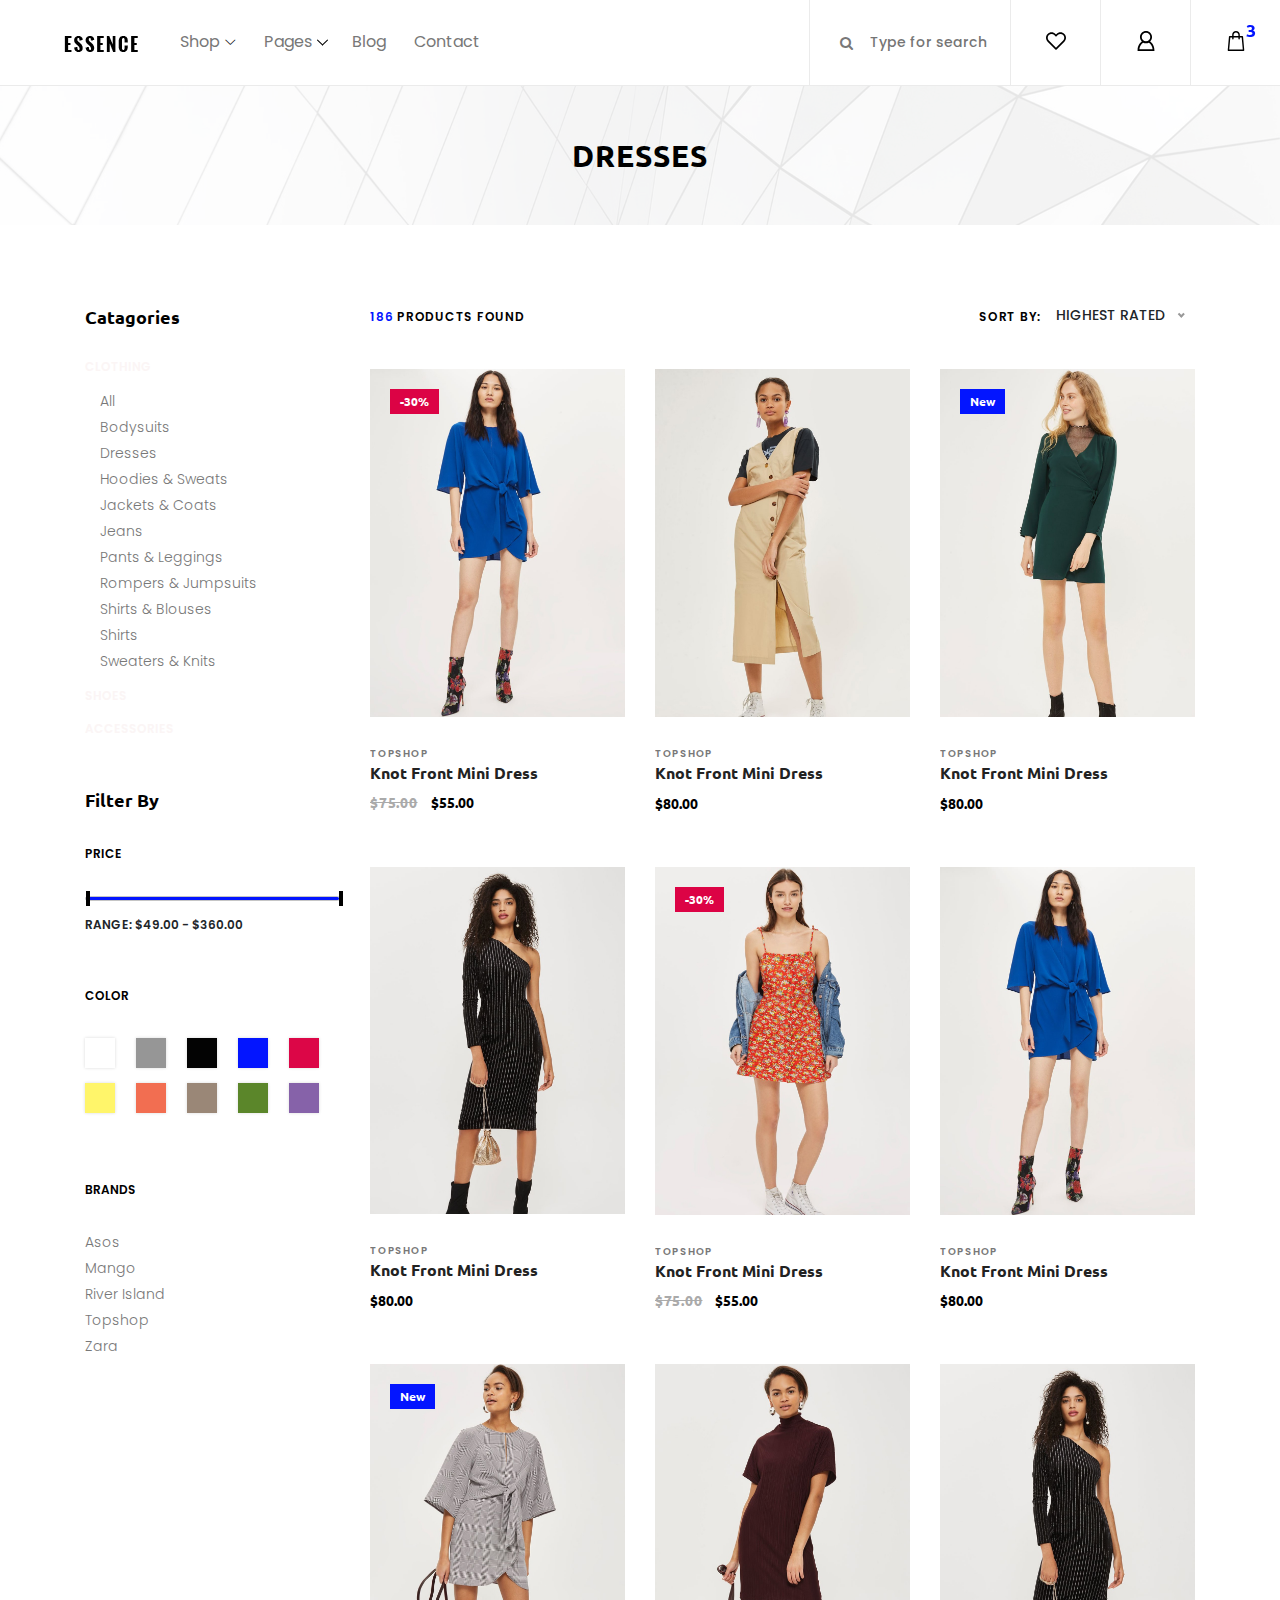
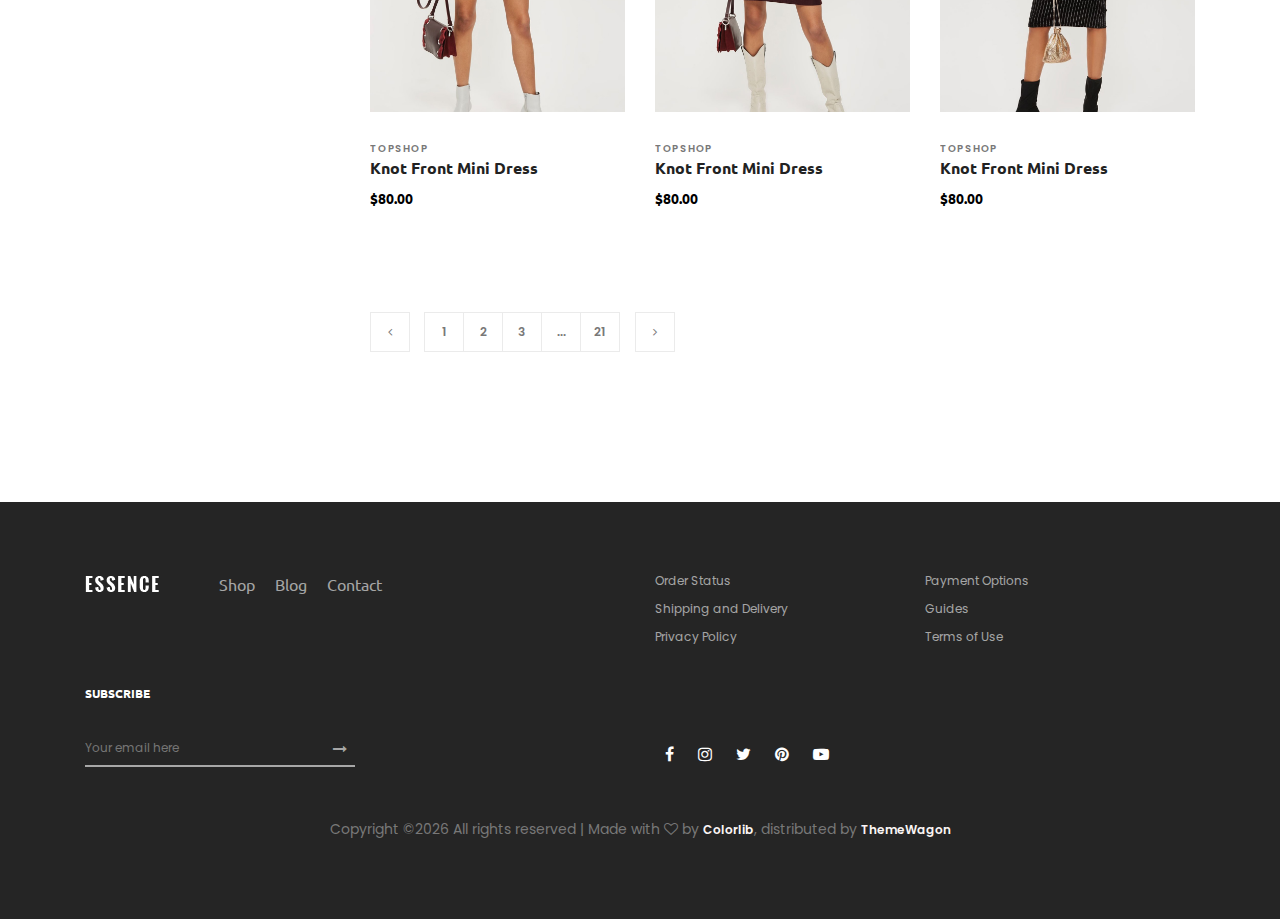
<file: essence-master/shop.html>
<!DOCTYPE html>
<html lang="en">

<head>
    <meta charset="UTF-8">
    <meta name="description" content="">
    <meta http-equiv="X-UA-Compatible" content="IE=edge">
    <meta name="viewport" content="width=device-width, initial-scale=1, shrink-to-fit=no">
    <!-- The above 4 meta tags *must* come first in the head; any other head content must come *after* these tags -->

    <!-- Title  -->
    <title>Essence - Fashion Ecommerce Template</title>

    <!-- Favicon  -->
    <link rel="icon" href="img/core-img/favicon.ico">

    <!-- Core Style CSS -->
    <link rel="stylesheet" href="css/core-style.css">
    <link rel="stylesheet" href="style.css">

</head>

<body>
    <!-- ##### Header Area Start ##### -->
    <header class="header_area">
        <div class="classy-nav-container breakpoint-off d-flex align-items-center justify-content-between">
            <!-- Classy Menu -->
            <nav class="classy-navbar" id="essenceNav">
                <!-- Logo -->
                <a class="nav-brand" href="index.html"><img src="img/core-img/logo.png" alt=""></a>
                <!-- Navbar Toggler -->
                <div class="classy-navbar-toggler">
                    <span class="navbarToggler"><span></span><span></span><span></span></span>
                </div>
                <!-- Menu -->
                <div class="classy-menu">
                    <!-- close btn -->
                    <div class="classycloseIcon">
                        <div class="cross-wrap"><span class="top"></span><span class="bottom"></span></div>
                    </div>
                    <!-- Nav Start -->
                    <div class="classynav">
                        <ul>
                            <li><a href="#">Shop</a>
                                <div class="megamenu">
                                    <ul class="single-mega cn-col-4">
                                        <li class="title">Women's Collection</li>
                                        <li><a href="shop.html">Dresses</a></li>
                                        <li><a href="shop.html">Blouses &amp; Shirts</a></li>
                                        <li><a href="shop.html">T-shirts</a></li>
                                        <li><a href="shop.html">Rompers</a></li>
                                        <li><a href="shop.html">Bras &amp; Panties</a></li>
                                    </ul>
                                    <ul class="single-mega cn-col-4">
                                        <li class="title">Men's Collection</li>
                                        <li><a href="shop.html">T-Shirts</a></li>
                                        <li><a href="shop.html">Polo</a></li>
                                        <li><a href="shop.html">Shirts</a></li>
                                        <li><a href="shop.html">Jackets</a></li>
                                        <li><a href="shop.html">Trench</a></li>
                                    </ul>
                                    <ul class="single-mega cn-col-4">
                                        <li class="title">Kid's Collection</li>
                                        <li><a href="shop.html">Dresses</a></li>
                                        <li><a href="shop.html">Shirts</a></li>
                                        <li><a href="shop.html">T-shirts</a></li>
                                        <li><a href="shop.html">Jackets</a></li>
                                        <li><a href="shop.html">Trench</a></li>
                                    </ul>
                                    <div class="single-mega cn-col-4">
                                        <img src="img/bg-img/bg-6.jpg" alt="">
                                    </div>
                                </div>
                            </li>
                            <li><a href="#">Pages</a>
                                <ul class="dropdown">
                                    <li><a href="index.html">Home</a></li>
                                    <li><a href="shop.html">Shop</a></li>
                                    <li><a href="single-product-details.html">Product Details</a></li>
                                    <li><a href="checkout.html">Checkout</a></li>
                                    <li><a href="blog.html">Blog</a></li>
                                    <li><a href="single-blog.html">Single Blog</a></li>
                                    <li><a href="regular-page.html">Regular Page</a></li>
                                    <li><a href="contact.html">Contact</a></li>
                                </ul>
                            </li>
                            <li><a href="blog.html">Blog</a></li>
                            <li><a href="contact.html">Contact</a></li>
                        </ul>
                    </div>
                    <!-- Nav End -->
                </div>
            </nav>

            <!-- Header Meta Data -->
            <div class="header-meta d-flex clearfix justify-content-end">
                <!-- Search Area -->
                <div class="search-area">
                    <form action="#" method="post">
                        <input type="search" name="search" id="headerSearch" placeholder="Type for search">
                        <button type="submit"><i class="fa fa-search" aria-hidden="true"></i></button>
                    </form>
                </div>
                <!-- Favourite Area -->
                <div class="favourite-area">
                    <a href="#"><img src="img/core-img/heart.svg" alt=""></a>
                </div>
                <!-- User Login Info -->
                <div class="user-login-info">
                    <a href="#"><img src="img/core-img/user.svg" alt=""></a>
                </div>
                <!-- Cart Area -->
                <div class="cart-area">
                    <a href="#" id="essenceCartBtn"><img src="img/core-img/bag.svg" alt=""> <span>3</span></a>
                </div>
            </div>

        </div>
    </header>
    <!-- ##### Header Area End ##### -->

    <!-- ##### Right Side Cart Area ##### -->
    <div class="cart-bg-overlay"></div>

    <div class="right-side-cart-area">

        <!-- Cart Button -->
        <div class="cart-button">
            <a href="#" id="rightSideCart"><img src="img/core-img/bag.svg" alt=""> <span>3</span></a>
        </div>

        <div class="cart-content d-flex">

            <!-- Cart List Area -->
            <div class="cart-list">
                <!-- Single Cart Item -->
                <div class="single-cart-item">
                    <a href="#" class="product-image">
                        <img src="img/product-img/product-1.jpg" class="cart-thumb" alt="">
                        <!-- Cart Item Desc -->
                        <div class="cart-item-desc">
                          <span class="product-remove"><i class="fa fa-close" aria-hidden="true"></i></span>
                            <span class="badge">Mango</span>
                            <h6>Button Through Strap Mini Dress</h6>
                            <p class="size">Size: S</p>
                            <p class="color">Color: Red</p>
                            <p class="price">$45.00</p>
                        </div>
                    </a>
                </div>

                <!-- Single Cart Item -->
                <div class="single-cart-item">
                    <a href="#" class="product-image">
                        <img src="img/product-img/product-2.jpg" class="cart-thumb" alt="">
                        <!-- Cart Item Desc -->
                        <div class="cart-item-desc">
                          <span class="product-remove"><i class="fa fa-close" aria-hidden="true"></i></span>
                            <span class="badge">Mango</span>
                            <h6>Button Through Strap Mini Dress</h6>
                            <p class="size">Size: S</p>
                            <p class="color">Color: Red</p>
                            <p class="price">$45.00</p>
                        </div>
                    </a>
                </div>

                <!-- Single Cart Item -->
                <div class="single-cart-item">
                    <a href="#" class="product-image">
                        <img src="img/product-img/product-3.jpg" class="cart-thumb" alt="">
                        <!-- Cart Item Desc -->
                        <div class="cart-item-desc">
                          <span class="product-remove"><i class="fa fa-close" aria-hidden="true"></i></span>
                            <span class="badge">Mango</span>
                            <h6>Button Through Strap Mini Dress</h6>
                            <p class="size">Size: S</p>
                            <p class="color">Color: Red</p>
                            <p class="price">$45.00</p>
                        </div>
                    </a>
                </div>
            </div>

            <!-- Cart Summary -->
            <div class="cart-amount-summary">

                <h2>Summary</h2>
                <ul class="summary-table">
                    <li><span>subtotal:</span> <span>$274.00</span></li>
                    <li><span>delivery:</span> <span>Free</span></li>
                    <li><span>discount:</span> <span>-15%</span></li>
                    <li><span>total:</span> <span>$232.00</span></li>
                </ul>
                <div class="checkout-btn mt-100">
                    <a href="checkout.html" class="btn essence-btn">check out</a>
                </div>
            </div>
        </div>
    </div>
    <!-- ##### Right Side Cart End ##### -->

    <!-- ##### Breadcumb Area Start ##### -->
    <div class="breadcumb_area bg-img" style="background-image: url(img/bg-img/breadcumb.jpg);">
        <div class="container h-100">
            <div class="row h-100 align-items-center">
                <div class="col-12">
                    <div class="page-title text-center">
                        <h2>dresses</h2>
                    </div>
                </div>
            </div>
        </div>
    </div>
    <!-- ##### Breadcumb Area End ##### -->

    <!-- ##### Shop Grid Area Start ##### -->
    <section class="shop_grid_area section-padding-80">
        <div class="container">
            <div class="row">
                <div class="col-12 col-md-4 col-lg-3">
                    <div class="shop_sidebar_area">

                        <!-- ##### Single Widget ##### -->
                        <div class="widget catagory mb-50">
                            <!-- Widget Title -->
                            <h6 class="widget-title mb-30">Catagories</h6>

                            <!--  Catagories  -->
                            <div class="catagories-menu">
                                <ul id="menu-content2" class="menu-content collapse show">
                                    <!-- Single Item -->
                                    <li data-toggle="collapse" data-target="#clothing">
                                        <a href="#">clothing</a>
                                        <ul class="sub-menu collapse show" id="clothing">
                                            <li><a href="#">All</a></li>
                                            <li><a href="#">Bodysuits</a></li>
                                            <li><a href="#">Dresses</a></li>
                                            <li><a href="#">Hoodies &amp; Sweats</a></li>
                                            <li><a href="#">Jackets &amp; Coats</a></li>
                                            <li><a href="#">Jeans</a></li>
                                            <li><a href="#">Pants &amp; Leggings</a></li>
                                            <li><a href="#">Rompers &amp; Jumpsuits</a></li>
                                            <li><a href="#">Shirts &amp; Blouses</a></li>
                                            <li><a href="#">Shirts</a></li>
                                            <li><a href="#">Sweaters &amp; Knits</a></li>
                                        </ul>
                                    </li>
                                    <!-- Single Item -->
                                    <li data-toggle="collapse" data-target="#shoes" class="collapsed">
                                        <a href="#">shoes</a>
                                        <ul class="sub-menu collapse" id="shoes">
                                            <li><a href="#">All</a></li>
                                            <li><a href="#">Bodysuits</a></li>
                                            <li><a href="#">Dresses</a></li>
                                            <li><a href="#">Hoodies &amp; Sweats</a></li>
                                            <li><a href="#">Jackets &amp; Coats</a></li>
                                            <li><a href="#">Jeans</a></li>
                                            <li><a href="#">Pants &amp; Leggings</a></li>
                                            <li><a href="#">Rompers &amp; Jumpsuits</a></li>
                                            <li><a href="#">Shirts &amp; Blouses</a></li>
                                            <li><a href="#">Shirts</a></li>
                                            <li><a href="#">Sweaters &amp; Knits</a></li>
                                        </ul>
                                    </li>
                                    <!-- Single Item -->
                                    <li data-toggle="collapse" data-target="#accessories" class="collapsed">
                                        <a href="#">accessories</a>
                                        <ul class="sub-menu collapse" id="accessories">
                                            <li><a href="#">All</a></li>
                                            <li><a href="#">Bodysuits</a></li>
                                            <li><a href="#">Dresses</a></li>
                                            <li><a href="#">Hoodies &amp; Sweats</a></li>
                                            <li><a href="#">Jackets &amp; Coats</a></li>
                                            <li><a href="#">Jeans</a></li>
                                            <li><a href="#">Pants &amp; Leggings</a></li>
                                            <li><a href="#">Rompers &amp; Jumpsuits</a></li>
                                            <li><a href="#">Shirts &amp; Blouses</a></li>
                                            <li><a href="#">Shirts</a></li>
                                            <li><a href="#">Sweaters &amp; Knits</a></li>
                                        </ul>
                                    </li>
                                </ul>
                            </div>
                        </div>

                        <!-- ##### Single Widget ##### -->
                        <div class="widget price mb-50">
                            <!-- Widget Title -->
                            <h6 class="widget-title mb-30">Filter by</h6>
                            <!-- Widget Title 2 -->
                            <p class="widget-title2 mb-30">Price</p>

                            <div class="widget-desc">
                                <div class="slider-range">
                                    <div data-min="49" data-max="360" data-unit="$" class="slider-range-price ui-slider ui-slider-horizontal ui-widget ui-widget-content ui-corner-all" data-value-min="49" data-value-max="360" data-label-result="Range:">
                                        <div class="ui-slider-range ui-widget-header ui-corner-all"></div>
                                        <span class="ui-slider-handle ui-state-default ui-corner-all" tabindex="0"></span>
                                        <span class="ui-slider-handle ui-state-default ui-corner-all" tabindex="0"></span>
                                    </div>
                                    <div class="range-price">Range: $49.00 - $360.00</div>
                                </div>
                            </div>
                        </div>

                        <!-- ##### Single Widget ##### -->
                        <div class="widget color mb-50">
                            <!-- Widget Title 2 -->
                            <p class="widget-title2 mb-30">Color</p>
                            <div class="widget-desc">
                                <ul class="d-flex">
                                    <li><a href="#" class="color1"></a></li>
                                    <li><a href="#" class="color2"></a></li>
                                    <li><a href="#" class="color3"></a></li>
                                    <li><a href="#" class="color4"></a></li>
                                    <li><a href="#" class="color5"></a></li>
                                    <li><a href="#" class="color6"></a></li>
                                    <li><a href="#" class="color7"></a></li>
                                    <li><a href="#" class="color8"></a></li>
                                    <li><a href="#" class="color9"></a></li>
                                    <li><a href="#" class="color10"></a></li>
                                </ul>
                            </div>
                        </div>

                        <!-- ##### Single Widget ##### -->
                        <div class="widget brands mb-50">
                            <!-- Widget Title 2 -->
                            <p class="widget-title2 mb-30">Brands</p>
                            <div class="widget-desc">
                                <ul>
                                    <li><a href="#">Asos</a></li>
                                    <li><a href="#">Mango</a></li>
                                    <li><a href="#">River Island</a></li>
                                    <li><a href="#">Topshop</a></li>
                                    <li><a href="#">Zara</a></li>
                                </ul>
                            </div>
                        </div>
                    </div>
                </div>

                <div class="col-12 col-md-8 col-lg-9">
                    <div class="shop_grid_product_area">
                        <div class="row">
                            <div class="col-12">
                                <div class="product-topbar d-flex align-items-center justify-content-between">
                                    <!-- Total Products -->
                                    <div class="total-products">
                                        <p><span>186</span> products found</p>
                                    </div>
                                    <!-- Sorting -->
                                    <div class="product-sorting d-flex">
                                        <p>Sort by:</p>
                                        <form action="#" method="get">
                                            <select name="select" id="sortByselect">
                                                <option value="value">Highest Rated</option>
                                                <option value="value">Newest</option>
                                                <option value="value">Price: $$ - $</option>
                                                <option value="value">Price: $ - $$</option>
                                            </select>
                                            <input type="submit" class="d-none" value="">
                                        </form>
                                    </div>
                                </div>
                            </div>
                        </div>

                        <div class="row">

                            <!-- Single Product -->
                            <div class="col-12 col-sm-6 col-lg-4">
                                <div class="single-product-wrapper">
                                    <!-- Product Image -->
                                    <div class="product-img">
                                        <img src="img/product-img/product-1.jpg" alt="">
                                        <!-- Hover Thumb -->
                                        <img class="hover-img" src="img/product-img/product-2.jpg" alt="">

                                        <!-- Product Badge -->
                                        <div class="product-badge offer-badge">
                                            <span>-30%</span>
                                        </div>
                                        <!-- Favourite -->
                                        <div class="product-favourite">
                                            <a href="#" class="favme fa fa-heart"></a>
                                        </div>
                                    </div>

                                    <!-- Product Description -->
                                    <div class="product-description">
                                        <span>topshop</span>
                                        <a href="single-product-details.html">
                                            <h6>Knot Front Mini Dress</h6>
                                        </a>
                                        <p class="product-price"><span class="old-price">$75.00</span> $55.00</p>

                                        <!-- Hover Content -->
                                        <div class="hover-content">
                                            <!-- Add to Cart -->
                                            <div class="add-to-cart-btn">
                                                <a href="#" class="btn essence-btn">Add to Cart</a>
                                            </div>
                                        </div>
                                    </div>
                                </div>
                            </div>

                            <!-- Single Product -->
                            <div class="col-12 col-sm-6 col-lg-4">
                                <div class="single-product-wrapper">
                                    <!-- Product Image -->
                                    <div class="product-img">
                                        <img src="img/product-img/product-2.jpg" alt="">
                                        <!-- Hover Thumb -->
                                        <img class="hover-img" src="img/product-img/product-3.jpg" alt="">

                                        <!-- Favourite -->
                                        <div class="product-favourite">
                                            <a href="#" class="favme fa fa-heart"></a>
                                        </div>
                                    </div>

                                    <!-- Product Description -->
                                    <div class="product-description">
                                        <span>topshop</span>
                                        <a href="single-product-details.html">
                                            <h6>Knot Front Mini Dress</h6>
                                        </a>
                                        <p class="product-price">$80.00</p>

                                        <!-- Hover Content -->
                                        <div class="hover-content">
                                            <!-- Add to Cart -->
                                            <div class="add-to-cart-btn">
                                                <a href="#" class="btn essence-btn">Add to Cart</a>
                                            </div>
                                        </div>
                                    </div>
                                </div>
                            </div>

                            <!-- Single Product -->
                            <div class="col-12 col-sm-6 col-lg-4">
                                <div class="single-product-wrapper">
                                    <!-- Product Image -->
                                    <div class="product-img">
                                        <img src="img/product-img/product-3.jpg" alt="">
                                        <!-- Hover Thumb -->
                                        <img class="hover-img" src="img/product-img/product-4.jpg" alt="">

                                        <!-- Product Badge -->
                                        <div class="product-badge new-badge">
                                            <span>New</span>
                                        </div>

                                        <!-- Favourite -->
                                        <div class="product-favourite">
                                            <a href="#" class="favme fa fa-heart"></a>
                                        </div>
                                    </div>

                                    <!-- Product Description -->
                                    <div class="product-description">
                                        <span>topshop</span>
                                        <a href="single-product-details.html">
                                            <h6>Knot Front Mini Dress</h6>
                                        </a>
                                        <p class="product-price">$80.00</p>

                                        <!-- Hover Content -->
                                        <div class="hover-content">
                                            <!-- Add to Cart -->
                                            <div class="add-to-cart-btn">
                                                <a href="#" class="btn essence-btn">Add to Cart</a>
                                            </div>
                                        </div>
                                    </div>
                                </div>
                            </div>

                            <!-- Single Product -->
                            <div class="col-12 col-sm-6 col-lg-4">
                                <div class="single-product-wrapper">
                                    <!-- Product Image -->
                                    <div class="product-img">
                                        <img src="img/product-img/product-4.jpg" alt="">
                                        <!-- Hover Thumb -->
                                        <img class="hover-img" src="img/product-img/product-5.jpg" alt="">

                                        <!-- Favourite -->
                                        <div class="product-favourite">
                                            <a href="#" class="favme fa fa-heart"></a>
                                        </div>
                                    </div>

                                    <!-- Product Description -->
                                    <div class="product-description">
                                        <span>topshop</span>
                                        <a href="single-product-details.html">
                                            <h6>Knot Front Mini Dress</h6>
                                        </a>
                                        <p class="product-price">$80.00</p>

                                        <!-- Hover Content -->
                                        <div class="hover-content">
                                            <!-- Add to Cart -->
                                            <div class="add-to-cart-btn">
                                                <a href="#" class="btn essence-btn">Add to Cart</a>
                                            </div>
                                        </div>
                                    </div>
                                </div>
                            </div>

                            <!-- Single Product -->
                            <div class="col-12 col-sm-6 col-lg-4">
                                <div class="single-product-wrapper">
                                    <!-- Product Image -->
                                    <div class="product-img">
                                        <img src="img/product-img/product-5.jpg" alt="">
                                        <!-- Hover Thumb -->
                                        <img class="hover-img" src="img/product-img/product-6.jpg" alt="">

                                        <!-- Product Badge -->
                                        <div class="product-badge offer-badge">
                                            <span>-30%</span>
                                        </div>

                                        <!-- Favourite -->
                                        <div class="product-favourite">
                                            <a href="#" class="favme fa fa-heart"></a>
                                        </div>
                                    </div>

                                    <!-- Product Description -->
                                    <div class="product-description">
                                        <span>topshop</span>
                                        <a href="single-product-details.html">
                                            <h6>Knot Front Mini Dress</h6>
                                        </a>
                                        <p class="product-price"><span class="old-price">$75.00</span> $55.00</p>

                                        <!-- Hover Content -->
                                        <div class="hover-content">
                                            <!-- Add to Cart -->
                                            <div class="add-to-cart-btn">
                                                <a href="#" class="btn essence-btn">Add to Cart</a>
                                            </div>
                                        </div>
                                    </div>
                                </div>
                            </div>

                            <!-- Single Product -->
                            <div class="col-12 col-sm-6 col-lg-4">
                                <div class="single-product-wrapper">
                                    <!-- Product Image -->
                                    <div class="product-img">
                                        <img src="img/product-img/product-6.jpg" alt="">
                                        <!-- Hover Thumb -->
                                        <img class="hover-img" src="img/product-img/product-7.jpg" alt="">

                                        <!-- Favourite -->
                                        <div class="product-favourite">
                                            <a href="#" class="favme fa fa-heart"></a>
                                        </div>
                                    </div>

                                    <!-- Product Description -->
                                    <div class="product-description">
                                        <span>topshop</span>
                                        <a href="single-product-details.html">
                                            <h6>Knot Front Mini Dress</h6>
                                        </a>
                                        <p class="product-price">$80.00</p>

                                        <!-- Hover Content -->
                                        <div class="hover-content">
                                            <!-- Add to Cart -->
                                            <div class="add-to-cart-btn">
                                                <a href="#" class="btn essence-btn">Add to Cart</a>
                                            </div>
                                        </div>
                                    </div>
                                </div>
                            </div>

                            <!-- Single Product -->
                            <div class="col-12 col-sm-6 col-lg-4">
                                <div class="single-product-wrapper">
                                    <!-- Product Image -->
                                    <div class="product-img">
                                        <img src="img/product-img/product-7.jpg" alt="">
                                        <!-- Hover Thumb -->
                                        <img class="hover-img" src="img/product-img/product-8.jpg" alt="">

                                        <!-- Product Badge -->
                                        <div class="product-badge new-badge">
                                            <span>New</span>
                                        </div>

                                        <!-- Favourite -->
                                        <div class="product-favourite">
                                            <a href="#" class="favme fa fa-heart"></a>
                                        </div>
                                    </div>

                                    <!-- Product Description -->
                                    <div class="product-description">
                                        <span>topshop</span>
                                        <a href="single-product-details.html">
                                            <h6>Knot Front Mini Dress</h6>
                                        </a>
                                        <p class="product-price">$80.00</p>

                                        <!-- Hover Content -->
                                        <div class="hover-content">
                                            <!-- Add to Cart -->
                                            <div class="add-to-cart-btn">
                                                <a href="#" class="btn essence-btn">Add to Cart</a>
                                            </div>
                                        </div>
                                    </div>
                                </div>
                            </div>

                            <!-- Single Product -->
                            <div class="col-12 col-sm-6 col-lg-4">
                                <div class="single-product-wrapper">
                                    <!-- Product Image -->
                                    <div class="product-img">
                                        <img src="img/product-img/product-8.jpg" alt="">
                                        <!-- Hover Thumb -->
                                        <img class="hover-img" src="img/product-img/product-9.jpg" alt="">
                                        
                                        <!-- Favourite -->
                                        <div class="product-favourite">
                                            <a href="#" class="favme fa fa-heart"></a>
                                        </div>
                                    </div>

                                    <!-- Product Description -->
                                    <div class="product-description">
                                        <span>topshop</span>
                                        <a href="single-product-details.html">
                                            <h6>Knot Front Mini Dress</h6>
                                        </a>
                                        <p class="product-price">$80.00</p>

                                        <!-- Hover Content -->
                                        <div class="hover-content">
                                            <!-- Add to Cart -->
                                            <div class="add-to-cart-btn">
                                                <a href="#" class="btn essence-btn">Add to Cart</a>
                                            </div>
                                        </div>
                                    </div>
                                </div>
                            </div>

                            <!-- Single Product -->
                            <div class="col-12 col-sm-6 col-lg-4">
                                <div class="single-product-wrapper">
                                    <!-- Product Image -->
                                    <div class="product-img">
                                        <img src="img/product-img/product-9.jpg" alt="">
                                        <!-- Hover Thumb -->
                                        <img class="hover-img" src="img/product-img/product-1.jpg" alt="">

                                        <!-- Favourite -->
                                        <div class="product-favourite">
                                            <a href="#" class="favme fa fa-heart"></a>
                                        </div>
                                    </div>

                                    <!-- Product Description -->
                                    <div class="product-description">
                                        <span>topshop</span>
                                        <a href="single-product-details.html">
                                            <h6>Knot Front Mini Dress</h6>
                                        </a>
                                        <p class="product-price">$80.00</p>

                                        <!-- Hover Content -->
                                        <div class="hover-content">
                                            <!-- Add to Cart -->
                                            <div class="add-to-cart-btn">
                                                <a href="#" class="btn essence-btn">Add to Cart</a>
                                            </div>
                                        </div>
                                    </div>
                                </div>
                            </div>

                        </div>
                    </div>
                    <!-- Pagination -->
                    <nav aria-label="navigation">
                        <ul class="pagination mt-50 mb-70">
                            <li class="page-item"><a class="page-link" href="#"><i class="fa fa-angle-left"></i></a></li>
                            <li class="page-item"><a class="page-link" href="#">1</a></li>
                            <li class="page-item"><a class="page-link" href="#">2</a></li>
                            <li class="page-item"><a class="page-link" href="#">3</a></li>
                            <li class="page-item"><a class="page-link" href="#">...</a></li>
                            <li class="page-item"><a class="page-link" href="#">21</a></li>
                            <li class="page-item"><a class="page-link" href="#"><i class="fa fa-angle-right"></i></a></li>
                        </ul>
                    </nav>
                </div>
            </div>
        </div>
    </section>
    <!-- ##### Shop Grid Area End ##### -->

    <!-- ##### Footer Area Start ##### -->
    <footer class="footer_area clearfix">
        <div class="container">
            <div class="row">
                <!-- Single Widget Area -->
                <div class="col-12 col-md-6">
                    <div class="single_widget_area d-flex mb-30">
                        <!-- Logo -->
                        <div class="footer-logo mr-50">
                            <a href="#"><img src="img/core-img/logo2.png" alt=""></a>
                        </div>
                        <!-- Footer Menu -->
                        <div class="footer_menu">
                            <ul>
                                <li><a href="shop.html">Shop</a></li>
                                <li><a href="blog.html">Blog</a></li>
                                <li><a href="contact.html">Contact</a></li>
                            </ul>
                        </div>
                    </div>
                </div>
                <!-- Single Widget Area -->
                <div class="col-12 col-md-6">
                    <div class="single_widget_area mb-30">
                        <ul class="footer_widget_menu">
                            <li><a href="#">Order Status</a></li>
                            <li><a href="#">Payment Options</a></li>
                            <li><a href="#">Shipping and Delivery</a></li>
                            <li><a href="#">Guides</a></li>
                            <li><a href="#">Privacy Policy</a></li>
                            <li><a href="#">Terms of Use</a></li>
                        </ul>
                    </div>
                </div>
            </div>

            <div class="row align-items-end">
                <!-- Single Widget Area -->
                <div class="col-12 col-md-6">
                    <div class="single_widget_area">
                        <div class="footer_heading mb-30">
                            <h6>Subscribe</h6>
                        </div>
                        <div class="subscribtion_form">
                            <form action="#" method="post">
                                <input type="email" name="mail" class="mail" placeholder="Your email here">
                                <button type="submit" class="submit"><i class="fa fa-long-arrow-right" aria-hidden="true"></i></button>
                            </form>
                        </div>
                    </div>
                </div>
                <!-- Single Widget Area -->
                <div class="col-12 col-md-6">
                    <div class="single_widget_area">
                        <div class="footer_social_area">
                            <a href="#" data-toggle="tooltip" data-placement="top" title="Facebook"><i class="fa fa-facebook" aria-hidden="true"></i></a>
                            <a href="#" data-toggle="tooltip" data-placement="top" title="Instagram"><i class="fa fa-instagram" aria-hidden="true"></i></a>
                            <a href="#" data-toggle="tooltip" data-placement="top" title="Twitter"><i class="fa fa-twitter" aria-hidden="true"></i></a>
                            <a href="#" data-toggle="tooltip" data-placement="top" title="Pinterest"><i class="fa fa-pinterest" aria-hidden="true"></i></a>
                            <a href="#" data-toggle="tooltip" data-placement="top" title="Youtube"><i class="fa fa-youtube-play" aria-hidden="true"></i></a>
                        </div>
                    </div>
                </div>
            </div>

<div class="row mt-5">
                <div class="col-md-12 text-center">
                    <p>
                        <!-- Link back to Colorlib can't be removed. Template is licensed under CC BY 3.0. -->
    Copyright &copy;<script>document.write(new Date().getFullYear());</script> All rights reserved | Made with <i class="fa fa-heart-o" aria-hidden="true"></i> by <a href="https://colorlib.com" target="_blank">Colorlib</a>, distributed by <a href="https://themewagon.com/" target="_blank">ThemeWagon</a>
    <!-- Link back to Colorlib can't be removed. Template is licensed under CC BY 3.0. -->
                    </p>
                </div>
            </div>

        </div>
    </footer>
    <!-- ##### Footer Area End ##### -->

    <!-- jQuery (Necessary for All JavaScript Plugins) -->
    <script src="js/jquery/jquery-2.2.4.min.js"></script>
    <!-- Popper js -->
    <script src="js/popper.min.js"></script>
    <!-- Bootstrap js -->
    <script src="js/bootstrap.min.js"></script>
    <!-- Plugins js -->
    <script src="js/plugins.js"></script>
    <!-- Classy Nav js -->
    <script src="js/classy-nav.min.js"></script>
    <!-- Active js -->
    <script src="js/active.js"></script>

</body>

</html>
</file>
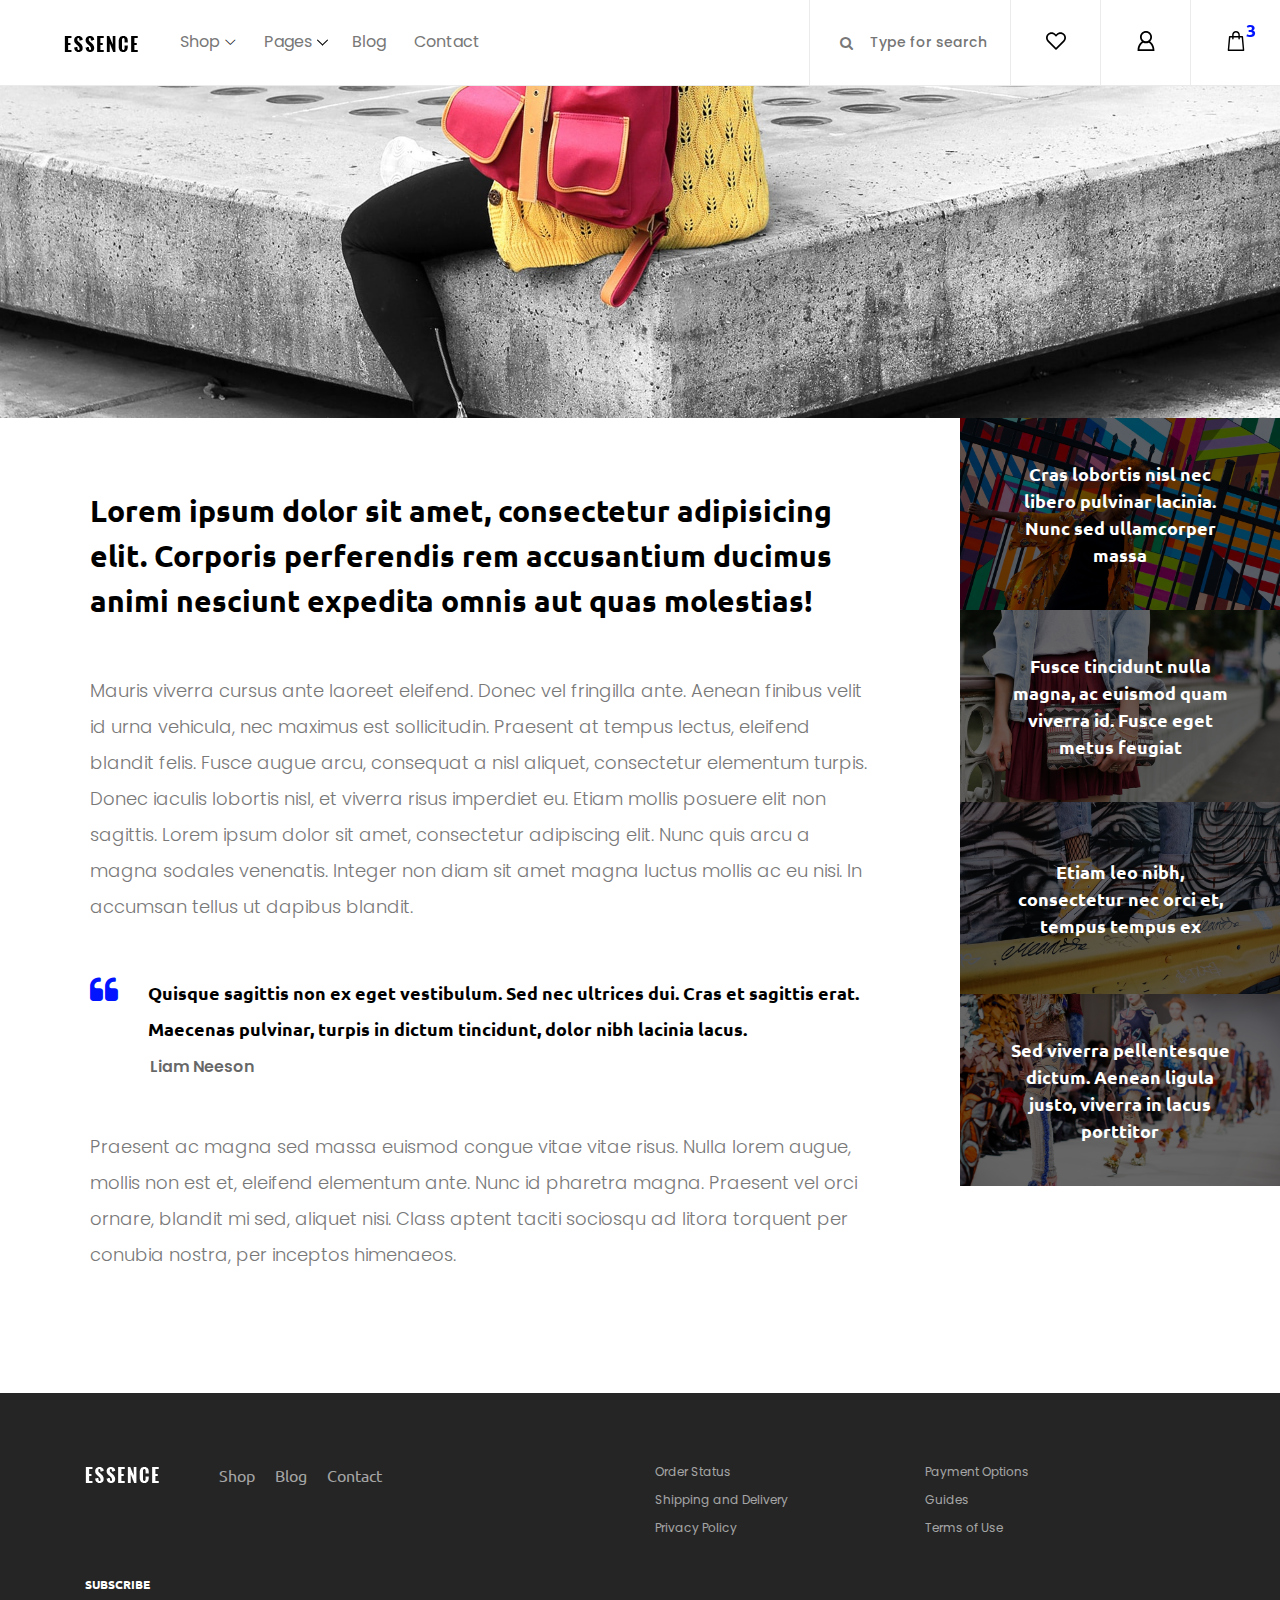
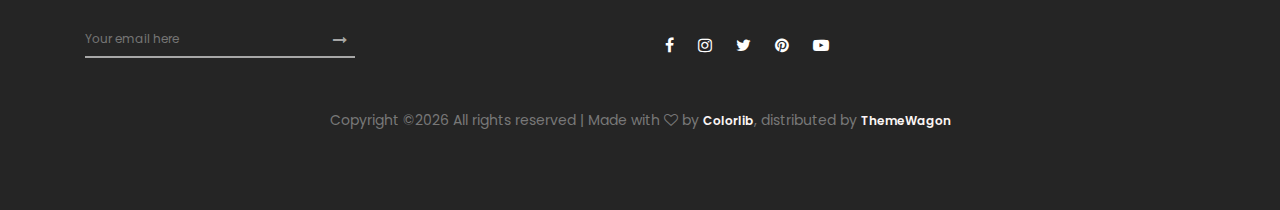
<file: essence-master/single-blog.html>
<!DOCTYPE html>
<html lang="en">

<head>
    <meta charset="UTF-8">
    <meta name="description" content="">
    <meta http-equiv="X-UA-Compatible" content="IE=edge">
    <meta name="viewport" content="width=device-width, initial-scale=1, shrink-to-fit=no">
    <!-- The above 4 meta tags *must* come first in the head; any other head content must come *after* these tags -->

    <!-- Title  -->
    <title>Essence - Fashion Ecommerce Template</title>

    <!-- Favicon  -->
    <link rel="icon" href="img/core-img/favicon.ico">

    <!-- Core Style CSS -->
    <link rel="stylesheet" href="css/core-style.css">
    <link rel="stylesheet" href="style.css">

</head>

<body>
    <!-- ##### Header Area Start ##### -->
    <header class="header_area">
        <div class="classy-nav-container breakpoint-off d-flex align-items-center justify-content-between">
            <!-- Classy Menu -->
            <nav class="classy-navbar" id="essenceNav">
                <!-- Logo -->
                <a class="nav-brand" href="index.html"><img src="img/core-img/logo.png" alt=""></a>
                <!-- Navbar Toggler -->
                <div class="classy-navbar-toggler">
                    <span class="navbarToggler"><span></span><span></span><span></span></span>
                </div>
                <!-- Menu -->
                <div class="classy-menu">
                    <!-- close btn -->
                    <div class="classycloseIcon">
                        <div class="cross-wrap"><span class="top"></span><span class="bottom"></span></div>
                    </div>
                    <!-- Nav Start -->
                    <div class="classynav">
                        <ul>
                            <li><a href="#">Shop</a>
                                <div class="megamenu">
                                    <ul class="single-mega cn-col-4">
                                        <li class="title">Women's Collection</li>
                                        <li><a href="shop.html">Dresses</a></li>
                                        <li><a href="shop.html">Blouses &amp; Shirts</a></li>
                                        <li><a href="shop.html">T-shirts</a></li>
                                        <li><a href="shop.html">Rompers</a></li>
                                        <li><a href="shop.html">Bras &amp; Panties</a></li>
                                    </ul>
                                    <ul class="single-mega cn-col-4">
                                        <li class="title">Men's Collection</li>
                                        <li><a href="shop.html">T-Shirts</a></li>
                                        <li><a href="shop.html">Polo</a></li>
                                        <li><a href="shop.html">Shirts</a></li>
                                        <li><a href="shop.html">Jackets</a></li>
                                        <li><a href="shop.html">Trench</a></li>
                                    </ul>
                                    <ul class="single-mega cn-col-4">
                                        <li class="title">Kid's Collection</li>
                                        <li><a href="shop.html">Dresses</a></li>
                                        <li><a href="shop.html">Shirts</a></li>
                                        <li><a href="shop.html">T-shirts</a></li>
                                        <li><a href="shop.html">Jackets</a></li>
                                        <li><a href="shop.html">Trench</a></li>
                                    </ul>
                                    <div class="single-mega cn-col-4">
                                        <img src="img/bg-img/bg-6.jpg" alt="">
                                    </div>
                                </div>
                            </li>
                            <li><a href="#">Pages</a>
                                <ul class="dropdown">
                                    <li><a href="index.html">Home</a></li>
                                    <li><a href="shop.html">Shop</a></li>
                                    <li><a href="single-product-details.html">Product Details</a></li>
                                    <li><a href="checkout.html">Checkout</a></li>
                                    <li><a href="blog.html">Blog</a></li>
                                    <li><a href="single-blog.html">Single Blog</a></li>
                                    <li><a href="regular-page.html">Regular Page</a></li>
                                    <li><a href="contact.html">Contact</a></li>
                                </ul>
                            </li>
                            <li><a href="blog.html">Blog</a></li>
                            <li><a href="contact.html">Contact</a></li>
                        </ul>
                    </div>
                    <!-- Nav End -->
                </div>
            </nav>

            <!-- Header Meta Data -->
            <div class="header-meta d-flex clearfix justify-content-end">
                <!-- Search Area -->
                <div class="search-area">
                    <form action="#" method="post">
                        <input type="search" name="search" id="headerSearch" placeholder="Type for search">
                        <button type="submit"><i class="fa fa-search" aria-hidden="true"></i></button>
                    </form>
                </div>
                <!-- Favourite Area -->
                <div class="favourite-area">
                    <a href="#"><img src="img/core-img/heart.svg" alt=""></a>
                </div>
                <!-- User Login Info -->
                <div class="user-login-info">
                    <a href="#"><img src="img/core-img/user.svg" alt=""></a>
                </div>
                <!-- Cart Area -->
                <div class="cart-area">
                    <a href="#" id="essenceCartBtn"><img src="img/core-img/bag.svg" alt=""> <span>3</span></a>
                </div>
            </div>

        </div>
    </header>
    <!-- ##### Header Area End ##### -->

    <!-- ##### Right Side Cart Area ##### -->
    <div class="cart-bg-overlay"></div>

    <div class="right-side-cart-area">

        <!-- Cart Button -->
        <div class="cart-button">
            <a href="#" id="rightSideCart"><img src="img/core-img/bag.svg" alt=""> <span>3</span></a>
        </div>

        <div class="cart-content d-flex">

            <!-- Cart List Area -->
            <div class="cart-list">
                <!-- Single Cart Item -->
                <div class="single-cart-item">
                    <a href="#" class="product-image">
                        <img src="img/product-img/product-1.jpg" class="cart-thumb" alt="">
                        <!-- Cart Item Desc -->
                        <div class="cart-item-desc">
                          <span class="product-remove"><i class="fa fa-close" aria-hidden="true"></i></span>
                            <span class="badge">Mango</span>
                            <h6>Button Through Strap Mini Dress</h6>
                            <p class="size">Size: S</p>
                            <p class="color">Color: Red</p>
                            <p class="price">$45.00</p>
                        </div>
                    </a>
                </div>

                <!-- Single Cart Item -->
                <div class="single-cart-item">
                    <a href="#" class="product-image">
                        <img src="img/product-img/product-2.jpg" class="cart-thumb" alt="">
                        <!-- Cart Item Desc -->
                        <div class="cart-item-desc">
                          <span class="product-remove"><i class="fa fa-close" aria-hidden="true"></i></span>
                            <span class="badge">Mango</span>
                            <h6>Button Through Strap Mini Dress</h6>
                            <p class="size">Size: S</p>
                            <p class="color">Color: Red</p>
                            <p class="price">$45.00</p>
                        </div>
                    </a>
                </div>

                <!-- Single Cart Item -->
                <div class="single-cart-item">
                    <a href="#" class="product-image">
                        <img src="img/product-img/product-3.jpg" class="cart-thumb" alt="">
                        <!-- Cart Item Desc -->
                        <div class="cart-item-desc">
                          <span class="product-remove"><i class="fa fa-close" aria-hidden="true"></i></span>
                            <span class="badge">Mango</span>
                            <h6>Button Through Strap Mini Dress</h6>
                            <p class="size">Size: S</p>
                            <p class="color">Color: Red</p>
                            <p class="price">$45.00</p>
                        </div>
                    </a>
                </div>
            </div>

            <!-- Cart Summary -->
            <div class="cart-amount-summary">

                <h2>Summary</h2>
                <ul class="summary-table">
                    <li><span>subtotal:</span> <span>$274.00</span></li>
                    <li><span>delivery:</span> <span>Free</span></li>
                    <li><span>discount:</span> <span>-15%</span></li>
                    <li><span>total:</span> <span>$232.00</span></li>
                </ul>
                <div class="checkout-btn mt-100">
                    <a href="checkout.html" class="btn essence-btn">check out</a>
                </div>
            </div>
        </div>
    </div>
    <!-- ##### Right Side Cart End ##### -->

    <!-- ##### Blog Wrapper Area Start ##### -->
    <div class="single-blog-wrapper">

        <!-- Single Blog Post Thumb -->
        <div class="single-blog-post-thumb">
            <img src="img/bg-img/bg-7.jpg" alt="">
        </div>

        <!-- Single Blog Content Wrap -->
        <div class="single-blog-content-wrapper d-flex">

            <!-- Blog Content -->
            <div class="single-blog--text">
                <h2>Lorem ipsum dolor sit amet, consectetur adipisicing elit. Corporis perferendis rem accusantium ducimus animi nesciunt expedita omnis aut quas molestias!</h2>
                <p>Mauris viverra cursus ante laoreet eleifend. Donec vel fringilla ante. Aenean finibus velit id urna vehicula, nec maximus est sollicitudin. Praesent at tempus lectus, eleifend blandit felis. Fusce augue arcu, consequat a nisl aliquet, consectetur elementum turpis. Donec iaculis lobortis nisl, et viverra risus imperdiet eu. Etiam mollis posuere elit non sagittis. Lorem ipsum dolor sit amet, consectetur adipiscing elit. Nunc quis arcu a magna sodales venenatis. Integer non diam sit amet magna luctus mollis ac eu nisi. In accumsan tellus ut dapibus blandit.</p>

                <blockquote>
                    <h6><i class="fa fa-quote-left" aria-hidden="true"></i> Quisque sagittis non ex eget vestibulum. Sed nec ultrices dui. Cras et sagittis erat. Maecenas pulvinar, turpis in dictum tincidunt, dolor nibh lacinia lacus.</h6>
                    <span>Liam Neeson</span>
                </blockquote>

                <p>Praesent ac magna sed massa euismod congue vitae vitae risus. Nulla lorem augue, mollis non est et, eleifend elementum ante. Nunc id pharetra magna. Praesent vel orci ornare, blandit mi sed, aliquet nisi. Class aptent taciti sociosqu ad litora torquent per conubia nostra, per inceptos himenaeos.</p>
            </div>

            <!-- Related Blog Post -->
            <div class="related-blog-post">
                <!-- Single Related Blog Post -->
                <div class="single-related-blog-post">
                    <img src="img/bg-img/rp1.jpg" alt="">
                    <a href="#">
                        <h5>Cras lobortis nisl nec libero pulvinar lacinia. Nunc sed ullamcorper massa</h5>
                    </a>
                </div>
                <!-- Single Related Blog Post -->
                <div class="single-related-blog-post">
                    <img src="img/bg-img/rp2.jpg" alt="">
                    <a href="#">
                        <h5>Fusce tincidunt nulla magna, ac euismod quam viverra id. Fusce eget metus feugiat</h5>
                    </a>
                </div>
                <!-- Single Related Blog Post -->
                <div class="single-related-blog-post">
                    <img src="img/bg-img/rp3.jpg" alt="">
                    <a href="#">
                        <h5>Etiam leo nibh, consectetur nec orci et, tempus tempus ex</h5>
                    </a>
                </div>
                <!-- Single Related Blog Post -->
                <div class="single-related-blog-post">
                    <img src="img/bg-img/rp4.jpg" alt="">
                    <a href="#">
                        <h5>Sed viverra pellentesque dictum. Aenean ligula justo, viverra in lacus porttitor</h5>
                    </a>
                </div>
            </div>

        </div>
    </div>
    <!-- ##### Blog Wrapper Area End ##### -->

    <!-- ##### Footer Area Start ##### -->
    <footer class="footer_area clearfix">
        <div class="container">
            <div class="row">
                <!-- Single Widget Area -->
                <div class="col-12 col-md-6">
                    <div class="single_widget_area d-flex mb-30">
                        <!-- Logo -->
                        <div class="footer-logo mr-50">
                            <a href="#"><img src="img/core-img/logo2.png" alt=""></a>
                        </div>
                        <!-- Footer Menu -->
                        <div class="footer_menu">
                            <ul>
                                <li><a href="shop.html">Shop</a></li>
                                <li><a href="blog.html">Blog</a></li>
                                <li><a href="contact.html">Contact</a></li>
                            </ul>
                        </div>
                    </div>
                </div>
                <!-- Single Widget Area -->
                <div class="col-12 col-md-6">
                    <div class="single_widget_area mb-30">
                        <ul class="footer_widget_menu">
                            <li><a href="#">Order Status</a></li>
                            <li><a href="#">Payment Options</a></li>
                            <li><a href="#">Shipping and Delivery</a></li>
                            <li><a href="#">Guides</a></li>
                            <li><a href="#">Privacy Policy</a></li>
                            <li><a href="#">Terms of Use</a></li>
                        </ul>
                    </div>
                </div>
            </div>

            <div class="row align-items-end">
                <!-- Single Widget Area -->
                <div class="col-12 col-md-6">
                    <div class="single_widget_area">
                        <div class="footer_heading mb-30">
                            <h6>Subscribe</h6>
                        </div>
                        <div class="subscribtion_form">
                            <form action="#" method="post">
                                <input type="email" name="mail" class="mail" placeholder="Your email here">
                                <button type="submit" class="submit"><i class="fa fa-long-arrow-right" aria-hidden="true"></i></button>
                            </form>
                        </div>
                    </div>
                </div>
                <!-- Single Widget Area -->
                <div class="col-12 col-md-6">
                    <div class="single_widget_area">
                        <div class="footer_social_area">
                            <a href="#" data-toggle="tooltip" data-placement="top" title="Facebook"><i class="fa fa-facebook" aria-hidden="true"></i></a>
                            <a href="#" data-toggle="tooltip" data-placement="top" title="Instagram"><i class="fa fa-instagram" aria-hidden="true"></i></a>
                            <a href="#" data-toggle="tooltip" data-placement="top" title="Twitter"><i class="fa fa-twitter" aria-hidden="true"></i></a>
                            <a href="#" data-toggle="tooltip" data-placement="top" title="Pinterest"><i class="fa fa-pinterest" aria-hidden="true"></i></a>
                            <a href="#" data-toggle="tooltip" data-placement="top" title="Youtube"><i class="fa fa-youtube-play" aria-hidden="true"></i></a>
                        </div>
                    </div>
                </div>
            </div>

<div class="row mt-5">
                <div class="col-md-12 text-center">
                    <p>
                        <!-- Link back to Colorlib can't be removed. Template is licensed under CC BY 3.0. -->
    Copyright &copy;<script>document.write(new Date().getFullYear());</script> All rights reserved | Made with <i class="fa fa-heart-o" aria-hidden="true"></i> by <a href="https://colorlib.com" target="_blank">Colorlib</a>, distributed by <a href="https://themewagon.com/" target="_blank">ThemeWagon</a>
    <!-- Link back to Colorlib can't be removed. Template is licensed under CC BY 3.0. -->
                    </p>
                </div>
            </div>

        </div>
    </footer>
    <!-- ##### Footer Area End ##### -->

    <!-- jQuery (Necessary for All JavaScript Plugins) -->
    <script src="js/jquery/jquery-2.2.4.min.js"></script>
    <!-- Popper js -->
    <script src="js/popper.min.js"></script>
    <!-- Bootstrap js -->
    <script src="js/bootstrap.min.js"></script>
    <!-- Plugins js -->
    <script src="js/plugins.js"></script>
    <!-- Classy Nav js -->
    <script src="js/classy-nav.min.js"></script>
    <!-- Active js -->
    <script src="js/active.js"></script>

</body>

</html>
</file>
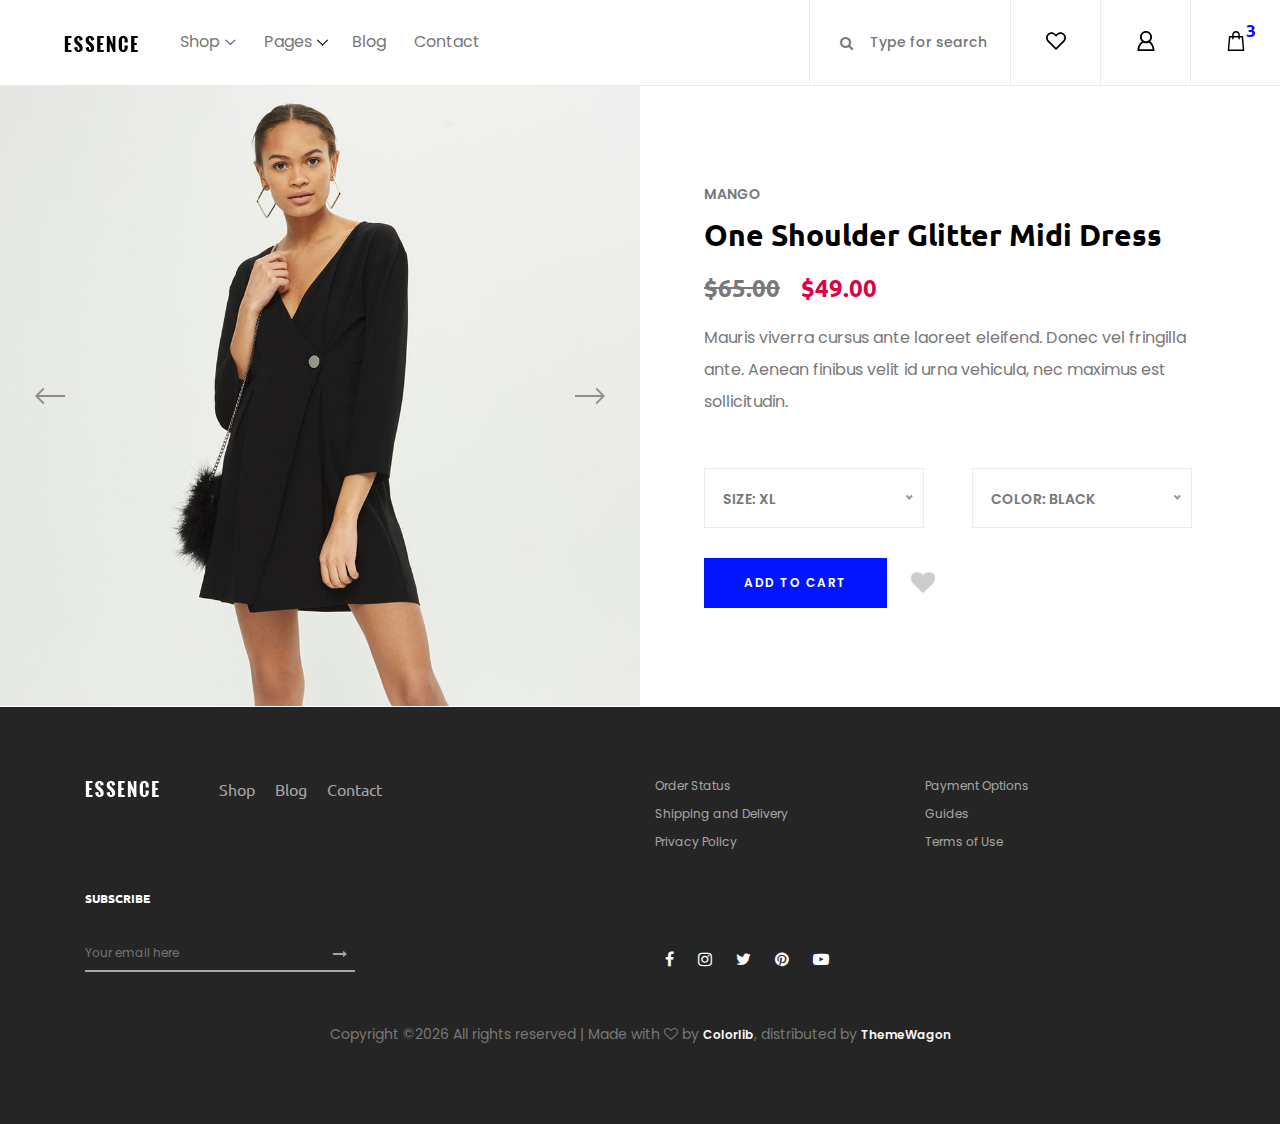
<file: essence-master/single-product-details.html>
<!DOCTYPE html>
<html lang="en">

<head>
    <meta charset="UTF-8">
    <meta name="description" content="">
    <meta http-equiv="X-UA-Compatible" content="IE=edge">
    <meta name="viewport" content="width=device-width, initial-scale=1, shrink-to-fit=no">
    <!-- The above 4 meta tags *must* come first in the head; any other head content must come *after* these tags -->

    <!-- Title  -->
    <title>Essence - Fashion Ecommerce Template</title>

    <!-- Favicon  -->
    <link rel="icon" href="img/core-img/favicon.ico">

    <!-- Core Style CSS -->
    <link rel="stylesheet" href="css/core-style.css">
    <link rel="stylesheet" href="style.css">

</head>

<body>
    <!-- ##### Header Area Start ##### -->
    <header class="header_area">
        <div class="classy-nav-container breakpoint-off d-flex align-items-center justify-content-between">
            <!-- Classy Menu -->
            <nav class="classy-navbar" id="essenceNav">
                <!-- Logo -->
                <a class="nav-brand" href="index.html"><img src="img/core-img/logo.png" alt=""></a>
                <!-- Navbar Toggler -->
                <div class="classy-navbar-toggler">
                    <span class="navbarToggler"><span></span><span></span><span></span></span>
                </div>
                <!-- Menu -->
                <div class="classy-menu">
                    <!-- close btn -->
                    <div class="classycloseIcon">
                        <div class="cross-wrap"><span class="top"></span><span class="bottom"></span></div>
                    </div>
                    <!-- Nav Start -->
                    <div class="classynav">
                        <ul>
                            <li><a href="#">Shop</a>
                                <div class="megamenu">
                                    <ul class="single-mega cn-col-4">
                                        <li class="title">Women's Collection</li>
                                        <li><a href="shop.html">Dresses</a></li>
                                        <li><a href="shop.html">Blouses &amp; Shirts</a></li>
                                        <li><a href="shop.html">T-shirts</a></li>
                                        <li><a href="shop.html">Rompers</a></li>
                                        <li><a href="shop.html">Bras &amp; Panties</a></li>
                                    </ul>
                                    <ul class="single-mega cn-col-4">
                                        <li class="title">Men's Collection</li>
                                        <li><a href="shop.html">T-Shirts</a></li>
                                        <li><a href="shop.html">Polo</a></li>
                                        <li><a href="shop.html">Shirts</a></li>
                                        <li><a href="shop.html">Jackets</a></li>
                                        <li><a href="shop.html">Trench</a></li>
                                    </ul>
                                    <ul class="single-mega cn-col-4">
                                        <li class="title">Kid's Collection</li>
                                        <li><a href="shop.html">Dresses</a></li>
                                        <li><a href="shop.html">Shirts</a></li>
                                        <li><a href="shop.html">T-shirts</a></li>
                                        <li><a href="shop.html">Jackets</a></li>
                                        <li><a href="shop.html">Trench</a></li>
                                    </ul>
                                    <div class="single-mega cn-col-4">
                                        <img src="img/bg-img/bg-6.jpg" alt="">
                                    </div>
                                </div>
                            </li>
                            <li><a href="#">Pages</a>
                                <ul class="dropdown">
                                    <li><a href="index.html">Home</a></li>
                                    <li><a href="shop.html">Shop</a></li>
                                    <li><a href="single-product-details.html">Product Details</a></li>
                                    <li><a href="checkout.html">Checkout</a></li>
                                    <li><a href="blog.html">Blog</a></li>
                                    <li><a href="single-blog.html">Single Blog</a></li>
                                    <li><a href="regular-page.html">Regular Page</a></li>
                                    <li><a href="contact.html">Contact</a></li>
                                </ul>
                            </li>
                            <li><a href="blog.html">Blog</a></li>
                            <li><a href="contact.html">Contact</a></li>
                        </ul>
                    </div>
                    <!-- Nav End -->
                </div>
            </nav>

            <!-- Header Meta Data -->
            <div class="header-meta d-flex clearfix justify-content-end">
                <!-- Search Area -->
                <div class="search-area">
                    <form action="#" method="post">
                        <input type="search" name="search" id="headerSearch" placeholder="Type for search">
                        <button type="submit"><i class="fa fa-search" aria-hidden="true"></i></button>
                    </form>
                </div>
                <!-- Favourite Area -->
                <div class="favourite-area">
                    <a href="#"><img src="img/core-img/heart.svg" alt=""></a>
                </div>
                <!-- User Login Info -->
                <div class="user-login-info">
                    <a href="#"><img src="img/core-img/user.svg" alt=""></a>
                </div>
                <!-- Cart Area -->
                <div class="cart-area">
                    <a href="#" id="essenceCartBtn"><img src="img/core-img/bag.svg" alt=""> <span>3</span></a>
                </div>
            </div>

        </div>
    </header>
    <!-- ##### Header Area End ##### -->

    <!-- ##### Right Side Cart Area ##### -->
    <div class="cart-bg-overlay"></div>

    <div class="right-side-cart-area">

        <!-- Cart Button -->
        <div class="cart-button">
            <a href="#" id="rightSideCart"><img src="img/core-img/bag.svg" alt=""> <span>3</span></a>
        </div>

        <div class="cart-content d-flex">

            <!-- Cart List Area -->
            <div class="cart-list">
                <!-- Single Cart Item -->
                <div class="single-cart-item">
                    <a href="#" class="product-image">
                        <img src="img/product-img/product-1.jpg" class="cart-thumb" alt="">
                        <!-- Cart Item Desc -->
                        <div class="cart-item-desc">
                          <span class="product-remove"><i class="fa fa-close" aria-hidden="true"></i></span>
                            <span class="badge">Mango</span>
                            <h6>Button Through Strap Mini Dress</h6>
                            <p class="size">Size: S</p>
                            <p class="color">Color: Red</p>
                            <p class="price">$45.00</p>
                        </div>
                    </a>
                </div>

                <!-- Single Cart Item -->
                <div class="single-cart-item">
                    <a href="#" class="product-image">
                        <img src="img/product-img/product-2.jpg" class="cart-thumb" alt="">
                        <!-- Cart Item Desc -->
                        <div class="cart-item-desc">
                          <span class="product-remove"><i class="fa fa-close" aria-hidden="true"></i></span>
                            <span class="badge">Mango</span>
                            <h6>Button Through Strap Mini Dress</h6>
                            <p class="size">Size: S</p>
                            <p class="color">Color: Red</p>
                            <p class="price">$45.00</p>
                        </div>
                    </a>
                </div>

                <!-- Single Cart Item -->
                <div class="single-cart-item">
                    <a href="#" class="product-image">
                        <img src="img/product-img/product-3.jpg" class="cart-thumb" alt="">
                        <!-- Cart Item Desc -->
                        <div class="cart-item-desc">
                          <span class="product-remove"><i class="fa fa-close" aria-hidden="true"></i></span>
                            <span class="badge">Mango</span>
                            <h6>Button Through Strap Mini Dress</h6>
                            <p class="size">Size: S</p>
                            <p class="color">Color: Red</p>
                            <p class="price">$45.00</p>
                        </div>
                    </a>
                </div>
            </div>

            <!-- Cart Summary -->
            <div class="cart-amount-summary">

                <h2>Summary</h2>
                <ul class="summary-table">
                    <li><span>subtotal:</span> <span>$274.00</span></li>
                    <li><span>delivery:</span> <span>Free</span></li>
                    <li><span>discount:</span> <span>-15%</span></li>
                    <li><span>total:</span> <span>$232.00</span></li>
                </ul>
                <div class="checkout-btn mt-100">
                    <a href="checkout.html" class="btn essence-btn">check out</a>
                </div>
            </div>
        </div>
    </div>
    <!-- ##### Right Side Cart End ##### -->

    <!-- ##### Single Product Details Area Start ##### -->
    <section class="single_product_details_area d-flex align-items-center">

        <!-- Single Product Thumb -->
        <div class="single_product_thumb clearfix">
            <div class="product_thumbnail_slides owl-carousel">
                <img src="img/product-img/product-big-1.jpg" alt="">
                <img src="img/product-img/product-big-2.jpg" alt="">
                <img src="img/product-img/product-big-3.jpg" alt="">
            </div>
        </div>

        <!-- Single Product Description -->
        <div class="single_product_desc clearfix">
            <span>mango</span>
            <a href="cart.html">
                <h2>One Shoulder Glitter Midi Dress</h2>
            </a>
            <p class="product-price"><span class="old-price">$65.00</span> $49.00</p>
            <p class="product-desc">Mauris viverra cursus ante laoreet eleifend. Donec vel fringilla ante. Aenean finibus velit id urna vehicula, nec maximus est sollicitudin.</p>

            <!-- Form -->
            <form class="cart-form clearfix" method="post">
                <!-- Select Box -->
                <div class="select-box d-flex mt-50 mb-30">
                    <select name="select" id="productSize" class="mr-5">
                        <option value="value">Size: XL</option>
                        <option value="value">Size: X</option>
                        <option value="value">Size: M</option>
                        <option value="value">Size: S</option>
                    </select>
                    <select name="select" id="productColor">
                        <option value="value">Color: Black</option>
                        <option value="value">Color: White</option>
                        <option value="value">Color: Red</option>
                        <option value="value">Color: Purple</option>
                    </select>
                </div>
                <!-- Cart & Favourite Box -->
                <div class="cart-fav-box d-flex align-items-center">
                    <!-- Cart -->
                    <button type="submit" name="addtocart" value="5" class="btn essence-btn">Add to cart</button>
                    <!-- Favourite -->
                    <div class="product-favourite ml-4">
                        <a href="#" class="favme fa fa-heart"></a>
                    </div>
                </div>
            </form>
        </div>
    </section>
    <!-- ##### Single Product Details Area End ##### -->

    <!-- ##### Footer Area Start ##### -->
    <footer class="footer_area clearfix">
        <div class="container">
            <div class="row">
                <!-- Single Widget Area -->
                <div class="col-12 col-md-6">
                    <div class="single_widget_area d-flex mb-30">
                        <!-- Logo -->
                        <div class="footer-logo mr-50">
                            <a href="#"><img src="img/core-img/logo2.png" alt=""></a>
                        </div>
                        <!-- Footer Menu -->
                        <div class="footer_menu">
                            <ul>
                                <li><a href="shop.html">Shop</a></li>
                                <li><a href="blog.html">Blog</a></li>
                                <li><a href="contact.html">Contact</a></li>
                            </ul>
                        </div>
                    </div>
                </div>
                <!-- Single Widget Area -->
                <div class="col-12 col-md-6">
                    <div class="single_widget_area mb-30">
                        <ul class="footer_widget_menu">
                            <li><a href="#">Order Status</a></li>
                            <li><a href="#">Payment Options</a></li>
                            <li><a href="#">Shipping and Delivery</a></li>
                            <li><a href="#">Guides</a></li>
                            <li><a href="#">Privacy Policy</a></li>
                            <li><a href="#">Terms of Use</a></li>
                        </ul>
                    </div>
                </div>
            </div>

            <div class="row align-items-end">
                <!-- Single Widget Area -->
                <div class="col-12 col-md-6">
                    <div class="single_widget_area">
                        <div class="footer_heading mb-30">
                            <h6>Subscribe</h6>
                        </div>
                        <div class="subscribtion_form">
                            <form action="#" method="post">
                                <input type="email" name="mail" class="mail" placeholder="Your email here">
                                <button type="submit" class="submit"><i class="fa fa-long-arrow-right" aria-hidden="true"></i></button>
                            </form>
                        </div>
                    </div>
                </div>
                <!-- Single Widget Area -->
                <div class="col-12 col-md-6">
                    <div class="single_widget_area">
                        <div class="footer_social_area">
                            <a href="#" data-toggle="tooltip" data-placement="top" title="Facebook"><i class="fa fa-facebook" aria-hidden="true"></i></a>
                            <a href="#" data-toggle="tooltip" data-placement="top" title="Instagram"><i class="fa fa-instagram" aria-hidden="true"></i></a>
                            <a href="#" data-toggle="tooltip" data-placement="top" title="Twitter"><i class="fa fa-twitter" aria-hidden="true"></i></a>
                            <a href="#" data-toggle="tooltip" data-placement="top" title="Pinterest"><i class="fa fa-pinterest" aria-hidden="true"></i></a>
                            <a href="#" data-toggle="tooltip" data-placement="top" title="Youtube"><i class="fa fa-youtube-play" aria-hidden="true"></i></a>
                        </div>
                    </div>
                </div>
            </div>

<div class="row mt-5">
                <div class="col-md-12 text-center">
                    <p>
                        <!-- Link back to Colorlib can't be removed. Template is licensed under CC BY 3.0. -->
    Copyright &copy;<script>document.write(new Date().getFullYear());</script> All rights reserved | Made with <i class="fa fa-heart-o" aria-hidden="true"></i> by <a href="https://colorlib.com" target="_blank">Colorlib</a>, distributed by <a href="https://themewagon.com/" target="_blank">ThemeWagon</a>
    <!-- Link back to Colorlib can't be removed. Template is licensed under CC BY 3.0. -->
                    </p>
                </div>
            </div>

        </div>
    </footer>
    <!-- ##### Footer Area End ##### -->

    <!-- jQuery (Necessary for All JavaScript Plugins) -->
    <script src="js/jquery/jquery-2.2.4.min.js"></script>
    <!-- Popper js -->
    <script src="js/popper.min.js"></script>
    <!-- Bootstrap js -->
    <script src="js/bootstrap.min.js"></script>
    <!-- Plugins js -->
    <script src="js/plugins.js"></script>
    <!-- Classy Nav js -->
    <script src="js/classy-nav.min.js"></script>
    <!-- Active js -->
    <script src="js/active.js"></script>

</body>

</html>
</file>
<file: essence-master/css/core-style.css>
/* [Master Stylesheet v-1.0.0] */
/* :: 1.0 Import Web Fonts */
@import url("https://fonts.googleapis.com/css?family=Poppins:300,400,500,600,700|Ubuntu:300,400,500,700");
/* :: 2.0 Import All CSS */
@import url(../css/bootstrap.min.css);
@import url(../css/classy-nav.min.css);
@import url(../css/owl.carousel.css);
@import url(../css/animate.css);
@import url(../css/magnific-popup.css);
@import url(../css/jquery-ui.min.css);
@import url(../css/nice-select.css);
@import url(../css/font-awesome.min.css);
/* :: 3.0 Common/Base CSS */
* {
  margin: 0;
  padding: 0; }

body {
  font-family: "Poppins", sans-serif;
  font-size: 14px;
  background-color: #ffffff;
  margin-top: 85px; }
  @media only screen and (max-width: 767px) {
    body {
      margin-top: 80px; } }

h1,
h2,
h3,
h4,
h5,
h6 {
  color: #000000;
  line-height: 1.3;
  font-weight: 700;
  font-family: "Ubuntu", sans-serif; }

p {
  color: #787878;
  font-size: 14px;
  line-height: 2;
  font-weight: 400; }

a {
  -webkit-transition: all 500ms ease 0s;
  transition: all 500ms ease 0s;
  text-decoration: none;
  outline: 0 solid transparent;
  color: #fbf5f5;
  font-weight: 600;
  font-size: 12px; }
  a:hover, a:focus {
    -webkit-transition: all 500ms ease 0s;
    transition: all 500ms ease 0s;
    text-decoration: none;
    outline: 0 solid transparent;
    color: #000000;
    font-weight: 600;
    font-size: 12px; }

ul,
ol {
  margin: 0; }
  ul li,
  ol li {
    list-style: none; }

img {
  height: auto;
  max-width: 100%; }

/* Spacing */
.mt-15 {
  margin-top: 15px !important; }

.mt-30 {
  margin-top: 30px !important; }

.mt-50 {
  margin-top: 50px !important; }

.mt-70 {
  margin-top: 70px !important; }

.mt-100 {
  margin-top: 100px !important; }

.mb-15 {
  margin-bottom: 15px !important; }

.mb-30 {
  margin-bottom: 30px !important; }

.mb-50 {
  margin-bottom: 50px !important; }

.mb-70 {
  margin-bottom: 70px !important; }

.mb-100 {
  margin-bottom: 100px !important; }

.ml-15 {
  margin-left: 15px !important; }

.ml-30 {
  margin-left: 30px !important; }

.ml-50 {
  margin-left: 50px !important; }

.mr-15 {
  margin-right: 15px !important; }

.mr-30 {
  margin-right: 30px !important; }

.mr-50 {
  margin-right: 50px !important; }

/* Height */
.height-400 {
  height: 400px !important; }

.height-500 {
  height: 500px !important; }

.height-600 {
  height: 600px !important; }

.height-700 {
  height: 700px !important; }

.height-800 {
  height: 800px !important; }

/* Section Padding */
.section-padding-80 {
  padding-top: 80px;
  padding-bottom: 80px; }

.section-padding-80-0 {
  padding-top: 80px;
  padding-bottom: 0; }

.section-padding-0-80 {
  padding-top: 0;
  padding-bottom: 80px; }

/* Section Heading */
.section-heading {
  margin-bottom: 50px;
  position: relative;
  z-index: 1; }
  .section-heading h2 {
    font-size: 30px;
    margin-bottom: 0;
    text-transform: capitalize;
    font-weight: 600; }
  .section-heading.text-left {
    text-align: left !important; }

/* Miscellaneous */
.bg-img {
  background-position: center center;
  background-size: cover;
  background-repeat: no-repeat; }

.bg-white {
  background-color: #ffffff !important; }

.bg-dark {
  background-color: #000000 !important; }

.bg-transparent {
  background-color: transparent !important; }

.font-bold {
  font-weight: 700; }

.font-light {
  font-weight: 300; }

.bg-overlay,
.bg-overlay-white {
  position: relative;
  z-index: 2;
  background-position: center center;
  background-size: cover; }
  .bg-overlay:hover,
  .bg-overlay-white:hover {
    position: absolute;
    z-index: -1;
    top: 0;
    left: 0;
    width: 100%;
    height: 100%;
    content: ""; }

.bg-overlay:hover {
  background-color: rgba(0, 0, 0, 0.5); }

.bg-overlay-white:hover {
  background-color: rgba(255, 255, 255, 0.9); }

/* ScrollUp */
#scrollUp {
  background-color: #ff084e;
  border-radius: 0;
  bottom: 60px;
  box-shadow: 0 2px 6px 0 rgba(0, 0, 0, 0.3);
  color: #ffffff;
  font-size: 24px;
  height: 40px;
  line-height: 40px;
  right: 60px;
  text-align: center;
  width: 40px; }
  @media only screen and (max-width: 767px) {
    #scrollUp {
      bottom: 30px;
      right: 30px; } }

/* Essence Button */
.essence-btn {
  display: inline-block;
  min-width: 170px;
  height: 50px;
  color: #ffffff;
  border: none;
  border-radius: 0;
  padding: 0 40px;
  text-transform: uppercase;
  font-size: 12px;
  line-height: 50px;
  background-color: #0315ff;
  letter-spacing: 1.5px;
  font-weight: 600; }
  .essence-btn:hover, .essence-btn:focus {
    color: #ffffff;
    background-color: #dc0345; }

/* :: 4.0 Header Area CSS */
.header_area {
  position: fixed;
  z-index: 900;
  top: 0;
  left: 0;
  width: 100%;
  border-bottom: 1px solid #ebebeb;
  -webkit-transition-duration: 500ms;
  transition-duration: 500ms; }
  @media only screen and (max-width: 767px) {
    .header_area .classy-nav-container {
      -ms-flex-wrap: wrap;
      flex-wrap: wrap; } }
  @media only screen and (max-width: 767px) {
    .header_area .classy-nav-container .classy-navbar-toggler {
      margin-left: auto;
      margin-right: 15px; } }
  .header_area .classy-navbar,
  .header_area .header-meta {
    -webkit-box-flex: 0;
    -ms-flex: 0 0 50%;
    flex: 0 0 50%;
    min-width: 50%;
    width: 50%; }
    @media only screen and (max-width: 767px) {
      .header_area .classy-navbar,
      .header_area .header-meta {
        -webkit-box-flex: 0;
        -ms-flex: 0 0 100%;
        flex: 0 0 100%;
        min-width: 100%;
        width: 100%; } }
  .header_area .classy-navbar {
    height: 85px;
    padding: 5px 0 5px 5%; }
    @media only screen and (max-width: 767px) {
      .header_area .classy-navbar {
        height: 40px;
        border-bottom: 1px solid #ebebeb; } }
  .header_area .header-meta {
    height: 85px;
    position: relative;
    z-index: 1; }
    @media only screen and (max-width: 767px) {
      .header_area .header-meta {
        height: 40px; } }
  .header_area .classynav ul li a {
    font-size: 16px;
    color: #787878; }
    .header_area .classynav ul li a:hover {
      color: #000000; }
  .header_area .classynav ul li .megamenu li a,
  .header_area .classynav ul li .dropdown li a {
    font-size: 14px;
    color: #787878; }
    .header_area .classynav ul li .megamenu li a:hover,
    .header_area .classynav ul li .dropdown li a:hover {
      color: #000000; }
  .header_area .search-area form {
    position: relative;
    z-index: 1;
    height: 85px;
    border-left: 1px solid #ebebeb; }
    @media only screen and (max-width: 767px) {
      .header_area .search-area form {
        height: 40px;
        border-left: none; } }
    .header_area .search-area form input {
      border: none;
      background-color: #ffffff;
      width: 200px;
      height: 85px;
      padding: 0 15px 0 60px;
      color: #787878;
      font-size: 14px;
      font-weight: 500;
      -webkit-transition-duration: 500ms;
      transition-duration: 500ms; }
      @media only screen and (max-width: 767px) {
        .header_area .search-area form input {
          width: 170px;
          height: 40px;
          padding: 0 10px 0 30px; } }
      .header_area .search-area form input:focus {
        outline: none !important;
        width: 350px; }
        @media only screen and (min-width: 768px) and (max-width: 991px) {
          .header_area .search-area form input:focus {
            width: 300px; } }
        @media only screen and (max-width: 767px) {
          .header_area .search-area form input:focus {
            width: 170px; } }
        @media only screen and (min-width: 480px) and (max-width: 767px) {
          .header_area .search-area form input:focus {
            width: 270px; } }
        @media only screen and (min-width: 576px) and (max-width: 767px) {
          .header_area .search-area form input:focus {
            width: 300px; } }
    .header_area .search-area form button {
      position: absolute;
      z-index: 10;
      top: 50%;
      -webkit-transform: translateY(-50%);
      transform: translateY(-50%);
      left: 30px;
      background-color: transparent;
      border: none;
      color: #787878;
      font-size: 14px; }
      @media only screen and (max-width: 767px) {
        .header_area .search-area form button {
          left: 10px;
          height: 40px; } }
  .header_area .favourite-area a,
  .header_area .user-login-info a,
  .header_area .cart-area a {
    position: relative;
    z-index: 1;
    -webkit-box-flex: 0;
    -ms-flex: 0 0 90px;
    flex: 0 0 90px;
    width: 90px;
    display: block;
    text-align: center;
    border-left: 1px solid #ebebeb;
    height: 100%;
    line-height: 80px; }
    @media only screen and (max-width: 767px) {
      .header_area .favourite-area a,
      .header_area .user-login-info a,
      .header_area .cart-area a {
        -webkit-box-flex: 0;
        -ms-flex: 0 0 50px;
        flex: 0 0 50px;
        width: 50px;
        line-height: 40px; } }
    .header_area .favourite-area a img,
    .header_area .user-login-info a img,
    .header_area .cart-area a img {
      max-width: 20px; }
    .header_area .favourite-area a span,
    .header_area .user-login-info a span,
    .header_area .cart-area a span {
      font-family: "Ubuntu", sans-serif;
      font-size: 18px;
      color: #0315ff;
      font-weight: 700;
      position: absolute;
      top: -10px; }
      @media only screen and (max-width: 767px) {
        .header_area .favourite-area a span,
        .header_area .user-login-info a span,
        .header_area .cart-area a span {
          font-size: 14px; } }
  .header_area.sticky {
    position: fixed;
    z-index: 900;
    top: 0;
    left: 0;
    width: 100%;
    box-shadow: 0 5px 30px rgba(0, 0, 0, 0.15); }

.cart-bg-overlay.cart-bg-overlay-on {
  -webkit-transition-duration: 1000ms;
  transition-duration: 1000ms;
  position: fixed;
  width: 100%;
  height: 100%;
  top: 0;
  left: 0;
  background-color: rgba(0, 0, 0, 0.4);
  z-index: 1050; }

/* Cart Area CSS */
.right-side-cart-area {
  position: fixed;
  width: 670px;
  height: 100%;
  top: 0;
  right: -800px;
  background-color: #ffffff;
  z-index: 1100;
  box-shadow: 0 0 30px 0 rgba(0, 0, 0, 0.1);
  -webkit-transition-duration: 800ms;
  transition-duration: 800ms; }
  @media only screen and (min-width: 768px) and (max-width: 991px) {
    .right-side-cart-area {
      width: 500px;
      right: -600px; } }
  @media only screen and (max-width: 767px) {
    .right-side-cart-area {
      width: 270px;
      right: -400px; } }
  @media only screen and (min-width: 576px) and (max-width: 767px) {
    .right-side-cart-area {
      width: 400px;
      right: -550px; } }
  .right-side-cart-area.cart-on {
    right: 0; }
  .right-side-cart-area .cart-button a {
    position: absolute;
    top: 0;
    right: 100%;
    z-index: 100;
    width: 90px;
    display: block;
    text-align: center;
    border-left: 1px solid #ebebeb;
    height: 85px;
    line-height: 80px;
    background-color: #f5f7f9; }
    @media only screen and (max-width: 767px) {
      .right-side-cart-area .cart-button a {
        width: 50px;
        height: 50px;
        line-height: 50px; } }
    .right-side-cart-area .cart-button a img {
      max-width: 20px; }
    .right-side-cart-area .cart-button a span {
      font-family: "Ubuntu", sans-serif;
      font-size: 18px;
      color: #0315ff;
      font-weight: 700;
      position: absolute;
      top: -10px; }
  .right-side-cart-area .cart-content {
    position: relative;
    z-index: 1;
    width: 100%;
    overflow-x: hidden;
    overflow-y: scroll;
    height: 100%; }
    .right-side-cart-area .cart-content .cart-list {
      position: relative;
      z-index: 10;
      -webkit-box-flex: 0;
      -ms-flex: 0 0 190px;
      flex: 0 0 190px;
      width: 190px; }
      @media only screen and (max-width: 767px) {
        .right-side-cart-area .cart-content .cart-list {
          -webkit-box-flex: 0;
          -ms-flex: 0 0 100px;
          flex: 0 0 100px;
          width: 100px; } }
      @media only screen and (min-width: 576px) and (max-width: 767px) {
        .right-side-cart-area .cart-content .cart-list {
          -webkit-box-flex: 0;
          -ms-flex: 0 0 150px;
          flex: 0 0 150px;
          width: 150px; } }
      .right-side-cart-area .cart-content .cart-list .single-cart-item {
        position: relative;
        z-index: 1;
        -webkit-transition-duration: 500ms;
        transition-duration: 500ms; }
        .right-side-cart-area .cart-content .cart-list .single-cart-item .product-image {
          position: relative;
          z-index: 1;
          display: block; }
          .right-side-cart-area .cart-content .cart-list .single-cart-item .product-image .cart-item-desc {
            position: absolute;
            top: 0;
            left: 0;
            width: 100%;
            height: 100%;
            background-color: rgba(0, 0, 0, 0.6);
            padding: 50px 15px 15px;
            -webkit-transition-duration: 500ms;
            transition-duration: 500ms; }
            @media only screen and (max-width: 767px) {
              .right-side-cart-area .cart-content .cart-list .single-cart-item .product-image .cart-item-desc {
                padding: 5px; } }
            @media only screen and (min-width: 576px) and (max-width: 767px) {
              .right-side-cart-area .cart-content .cart-list .single-cart-item .product-image .cart-item-desc {
                padding: 30px 20px; } }
            .right-side-cart-area .cart-content .cart-list .single-cart-item .product-image .cart-item-desc .product-remove {
              position: absolute;
              top: 15px;
              right: 15px;
              color: #ffffff;
              font-size: 12px;
              padding: 5px; }
              @media only screen and (max-width: 767px) {
                .right-side-cart-area .cart-content .cart-list .single-cart-item .product-image .cart-item-desc .product-remove {
                  top: 5px;
                  right: 5px; } }
            .right-side-cart-area .cart-content .cart-list .single-cart-item .product-image .cart-item-desc .badge {
              display: block;
              font-weight: 600;
              font-size: 10px;
              color: rgba(255, 255, 255, 0.5);
              text-transform: uppercase;
              margin-bottom: 5px;
              text-align: left;
              padding: 0; }
            .right-side-cart-area .cart-content .cart-list .single-cart-item .product-image .cart-item-desc h6 {
              font-size: 12px;
              color: #ffffff;
              text-transform: capitalize;
              margin-bottom: 30px; }
              @media only screen and (max-width: 767px) {
                .right-side-cart-area .cart-content .cart-list .single-cart-item .product-image .cart-item-desc h6 {
                  margin-bottom: 10px; } }
            .right-side-cart-area .cart-content .cart-list .single-cart-item .product-image .cart-item-desc .size,
            .right-side-cart-area .cart-content .cart-list .single-cart-item .product-image .cart-item-desc .color {
              display: block;
              font-weight: 600;
              font-size: 10px;
              color: rgba(255, 255, 255, 0.5);
              text-transform: uppercase;
              margin-bottom: 5px;
              line-height: 1; }
            .right-side-cart-area .cart-content .cart-list .single-cart-item .product-image .cart-item-desc .price {
              font-family: "Ubuntu", sans-serif;
              font-size: 16px;
              font-weight: 700;
              margin-bottom: 0;
              margin-top: 30px;
              color: #ffffff; }
              @media only screen and (max-width: 767px) {
                .right-side-cart-area .cart-content .cart-list .single-cart-item .product-image .cart-item-desc .price {
                  margin-top: 10px;
                  font-size: 12px; } }
        .right-side-cart-area .cart-content .cart-list .single-cart-item:hover .product-image .cart-item-desc {
          background-color: rgba(0, 0, 0, 0.8); }
    .right-side-cart-area .cart-content .cart-amount-summary {
      padding: 100px 10%;
      position: relative;
      z-index: 10;
      -webkit-box-flex: 0;
      -ms-flex: 0 0 calc(100% - 190px);
      flex: 0 0 calc(100% - 190px);
      width: calc(100% - 190px); }
      @media only screen and (max-width: 767px) {
        .right-side-cart-area .cart-content .cart-amount-summary {
          -webkit-box-flex: 0;
          -ms-flex: 0 0 calc(100% - 100px);
          flex: 0 0 calc(100% - 100px);
          width: calc(100% - 100px);
          padding: 50px 15px; } }
      @media only screen and (min-width: 576px) and (max-width: 767px) {
        .right-side-cart-area .cart-content .cart-amount-summary {
          -webkit-box-flex: 0;
          -ms-flex: 0 0 calc(100% - 150px);
          flex: 0 0 calc(100% - 150px);
          width: calc(100% - 150px);
          padding: 50px 30px; } }
      .right-side-cart-area .cart-content .cart-amount-summary h2 {
        font-size: 30px;
        margin-bottom: 100px; }
        @media only screen and (max-width: 767px) {
          .right-side-cart-area .cart-content .cart-amount-summary h2 {
            font-size: 24px;
            margin-bottom: 30px; } }
        @media only screen and (max-width: 767px) {
          .right-side-cart-area .cart-content .cart-amount-summary h2 {
            font-size: 30px;
            margin-bottom: 50px; } }
      .right-side-cart-area .cart-content .cart-amount-summary .summary-table li {
        margin-bottom: 20px;
        color: #000000;
        font-size: 14px;
        letter-spacing: 0.75px;
        text-transform: uppercase;
        font-weight: 600;
        display: -webkit-box;
        display: -ms-flexbox;
        display: flex;
        -webkit-box-pack: justify;
        -ms-flex-pack: justify;
        justify-content: space-between; }
        @media only screen and (max-width: 767px) {
          .right-side-cart-area .cart-content .cart-amount-summary .summary-table li {
            font-size: 12px;
            margin-bottom: 10px; } }
        @media only screen and (min-width: 576px) and (max-width: 767px) {
          .right-side-cart-area .cart-content .cart-amount-summary .summary-table li {
            font-size: 14px;
            margin-bottom: 15px; } }
        .right-side-cart-area .cart-content .cart-amount-summary .summary-table li span:last-child {
          font-weight: 700;
          font-family: "Ubuntu", sans-serif; }
      @media only screen and (max-width: 767px) {
        .right-side-cart-area .cart-content .cart-amount-summary .essence-btn {
          min-width: 140px;
          width: 140px;
          padding: 0 15px; } }

/* :: 5.0 Welcome Area CSS */
.welcome_area {
  position: relative;
  z-index: 1;
  width: 100%;
  height: 600px; }
  @media only screen and (min-width: 768px) and (max-width: 991px) {
    .welcome_area {
      height: 450px; } }
  @media only screen and (max-width: 767px) {
    .welcome_area {
      height: 350px; } }
  .welcome_area .hero-content h6 {
    font-size: 18px;
    color: #787878;
    margin-bottom: 10px; }
  .welcome_area .hero-content h2 {
    font-size: 60px;
    color: #000000;
    margin-bottom: 50px; }
    @media only screen and (min-width: 768px) and (max-width: 991px) {
      .welcome_area .hero-content h2 {
        font-size: 48px; } }
    @media only screen and (max-width: 767px) {
      .welcome_area .hero-content h2 {
        font-size: 30px; } }

/* :: 6.0 Top Catagory Area CSS */
.single_catagory_area {
  position: relative;
  z-index: 1;
  width: 100%;
  height: 240px;
  -webkit-transition-duration: 500ms;
  transition-duration: 500ms; }
  @media only screen and (min-width: 768px) and (max-width: 991px) {
    .single_catagory_area {
      height: 180px; } }
  @media only screen and (max-width: 767px) {
    .single_catagory_area {
      height: 180px; } }
  @media only screen and (min-width: 576px) and (max-width: 767px) {
    .single_catagory_area {
      margin-bottom: 30px; } }
  .single_catagory_area:after {
    -webkit-transition-duration: 500ms;
    transition-duration: 500ms;
    content: "";
    width: 100%;
    height: 100%;
    background-color: rgba(255, 255, 255, 0.6);
    position: absolute;
    top: 0;
    left: 0;
    z-index: -10; }
  .single_catagory_area .catagory-content a {
    display: block;
    font-size: 30px;
    font-weight: 700;
    color: #000000;
    letter-spacing: 1px;
    text-transform: uppercase; }
    @media only screen and (min-width: 768px) and (max-width: 991px) {
      .single_catagory_area .catagory-content a {
        font-size: 20px; } }
    @media only screen and (max-width: 767px) {
      .single_catagory_area .catagory-content a {
        font-size: 18px; } }
  .single_catagory_area:hover .catagory-content a {
    color: #0315ff; }

/* :: 7.0 CTA Area CSS */
.cta-area {
  position: relative;
  z-index: 1; }
  .cta-area .cta-content {
    width: 100%;
    height: 550px; }
    @media only screen and (max-width: 767px) {
      .cta-area .cta-content {
        height: 400px; } }
    .cta-area .cta-content h6 {
      font-size: 24px;
      color: #dc0345;
      margin-bottom: 10px; }
    .cta-area .cta-content h2 {
      font-size: 60px;
      color: #000000;
      margin-bottom: 50px; }
      @media only screen and (min-width: 768px) and (max-width: 991px) {
        .cta-area .cta-content h2 {
          font-size: 48px; } }
      @media only screen and (max-width: 767px) {
        .cta-area .cta-content h2 {
          font-size: 30px; } }
    .cta-area .cta-content .cta--text {
      padding-right: 150px; }
      @media only screen and (min-width: 768px) and (max-width: 991px) {
        .cta-area .cta-content .cta--text {
          padding-right: 50px; } }
      @media only screen and (max-width: 767px) {
        .cta-area .cta-content .cta--text {
          padding-right: 0; } }

/* :: 8.0 Popular Products Area CSS */
.single-product-wrapper {
  position: relative;
  z-index: 1;
  margin-bottom: 50px;
  overflow: hidden;
  background-color: #ffffff; }
  .single-product-wrapper .product-img {
    position: relative;
    z-index: 1;
    overflow: hidden; }
    .single-product-wrapper .product-img img {
      width: 100%;
      -webkit-transition-duration: 500ms;
      transition-duration: 500ms; }
    .single-product-wrapper .product-img .hover-img {
      -webkit-transition-duration: 500ms;
      transition-duration: 500ms;
      position: absolute;
      top: 0;
      left: 0;
      width: 100%;
      z-index: 10;
      opacity: 0;
      visibility: hidden; }
    .single-product-wrapper .product-img .product-badge {
      height: 25px;
      background-color: #000000;
      color: #ffffff;
      font-family: "Ubuntu", sans-serif;
      font-weight: 700;
      font-size: 12px;
      padding: 0 10px;
      display: inline-block;
      line-height: 25px;
      position: absolute;
      top: 20px;
      left: 20px;
      z-index: 10; }
      .single-product-wrapper .product-img .product-badge.offer-badge {
        background-color: #dc0345; }
      .single-product-wrapper .product-img .product-badge.new-badge {
        background-color: #0315ff; }
    .single-product-wrapper .product-img .product-favourite a {
      position: absolute;
      height: 25px;
      width: 45px;
      font-size: 14px;
      color: #ccc;
      top: 20px;
      right: 20px;
      z-index: 10;
      line-height: 25px;
      background-color: #ffffff;
      box-shadow: 0 0 3px rgba(0, 0, 0, 0.15);
      text-align: center;
      opacity: 0;
      visibility: hidden; }
      .single-product-wrapper .product-img .product-favourite a.active {
        opacity: 1;
        visibility: visible; }
  .single-product-wrapper .product-description {
    position: relative;
    z-index: 1;
    padding-top: 25px; }
    .single-product-wrapper .product-description span {
      font-size: 10px;
      text-transform: uppercase;
      color: #787878;
      margin-bottom: 15px;
      letter-spacing: 0.75px;
      font-weight: 600; }
    .single-product-wrapper .product-description h6 {
      color: #222222;
      margin-bottom: 5px; }
    .single-product-wrapper .product-description p {
      margin-bottom: 0;
      font-size: 14px;
      font-family: "Ubuntu", sans-serif;
      font-weight: 700;
      color: #000000; }
      .single-product-wrapper .product-description p span {
        font-size: 14px;
        font-family: "Ubuntu", sans-serif;
        font-weight: 700;
        color: #aaaaaa;
        margin-right: 10px;
        text-decoration: line-through; }
    .single-product-wrapper .product-description .hover-content {
      position: absolute;
      width: calc(100% - 40px);
      top: -70px;
      left: 20px;
      right: 20px;
      opacity: 0;
      visibility: hidden;
      -webkit-transition-duration: 500ms;
      transition-duration: 500ms; }
      .single-product-wrapper .product-description .hover-content .essence-btn {
        width: 100%; }
  .single-product-wrapper .favme {
    cursor: pointer;
    color: #ccc; }
    .single-product-wrapper .favme.active {
      color: #dc0345 !important; }
    .single-product-wrapper .favme.is_animating {
      animation: favme-anime .5s; }
  .single-product-wrapper:hover .product-img .hover-img {
    opacity: 1;
    visibility: visible; }
  .single-product-wrapper:hover .product-img .product-favourite a {
    opacity: 1;
    visibility: visible; }
  .single-product-wrapper:hover .hover-content {
    opacity: 1;
    visibility: visible; }

@keyframes favme-anime {
  0% {
    opacity: 1;
    font-size: 14px;
    -webkit-text-stroke-color: transparent; }
  25% {
    opacity: .6;
    color: #ffffff;
    font-size: 15px;
    -webkit-text-stroke-width: 1px;
    -webkit-text-stroke-color: #dc0345; }
  75% {
    opacity: .6;
    color: #ffffff;
    font-size: 15px;
    -webkit-text-stroke-width: 1px;
    -webkit-text-stroke-color: #dc0345; }
  100% {
    opacity: 1;
    font-size: 14px;
    -webkit-text-stroke-color: transparent; } }
.pagination {
  position: relative;
  z-index: 1; }
  .pagination .page-item .page-link {
    width: 40px;
    height: 40px;
    border: 1px solid #ebebeb;
    font-size: 12px;
    font-weight: 600;
    line-height: 38px;
    padding: 0;
    text-align: center;
    color: #787878; }
    .pagination .page-item .page-link:hover, .pagination .page-item .page-link:focus {
      color: #0315ff;
      box-shadow: none; }
  .pagination .page-item:first-child {
    margin-right: 15px; }
    .pagination .page-item:first-child .page-link {
      margin-left: 0;
      border-top-left-radius: 0;
      border-bottom-left-radius: 0; }
  .pagination .page-item:last-child {
    margin-left: 15px; }
    .pagination .page-item:last-child .page-link {
      margin-left: 0;
      border-top-right-radius: 0;
      border-bottom-right-radius: 0; }

/* :: 9.0 Brands Area CSS */
.brands-area {
  position: relative;
  z-index: 1;
  background-color: #f5f7f9;
  padding: 100px 5%; }
  @media only screen and (max-width: 767px) {
    .brands-area {
      -ms-flex-wrap: wrap;
      flex-wrap: wrap;
      padding: 100px 5% 70px; } }
  @media only screen and (max-width: 767px) {
    .brands-area .single-brands-logo {
      -webkit-box-flex: 0;
      -ms-flex: 0 0 33.33333%;
      flex: 0 0 33.33333%;
      width: 33.33333%;
      max-width: 33.33333%; } }
  .brands-area .single-brands-logo img {
    max-width: 120px; }
    @media only screen and (min-width: 768px) and (max-width: 991px) {
      .brands-area .single-brands-logo img {
        max-width: 90px; } }
    @media only screen and (max-width: 767px) {
      .brands-area .single-brands-logo img {
        max-width: 80px;
        margin-bottom: 30px; } }

/* :: 10.0 Single Product Details Area CSS */
.single_product_details_area {
  position: relative;
  z-index: 100;
  -ms-flex-wrap: wrap;
  flex-wrap: wrap; }
  .single_product_details_area .single_product_thumb,
  .single_product_details_area .single_product_desc {
    -webkit-box-flex: 0;
    -ms-flex: 0 0 50%;
    flex: 0 0 50%;
    max-width: 50%;
    width: 50%;
    position: relative;
    z-index: 1; }
    @media only screen and (max-width: 767px) {
      .single_product_details_area .single_product_thumb,
      .single_product_details_area .single_product_desc {
        -webkit-box-flex: 0;
        -ms-flex: 0 0 100%;
        flex: 0 0 100%;
        max-width: 100%;
        width: 100%; } }
  .single_product_details_area .product_thumbnail_slides {
    position: relative;
    z-index: 1; }
    .single_product_details_area .product_thumbnail_slides .owl-prev,
    .single_product_details_area .product_thumbnail_slides .owl-next {
      -webkit-transition-duration: 500ms;
      transition-duration: 500ms;
      position: absolute;
      top: 50%;
      z-index: 20;
      left: 30px;
      width: 40px;
      height: 40px;
      margin-top: -20px;
      padding: 5px;
      opacity: 0.4; }
      .single_product_details_area .product_thumbnail_slides .owl-prev:hover,
      .single_product_details_area .product_thumbnail_slides .owl-next:hover {
        opacity: 1; }
    .single_product_details_area .product_thumbnail_slides .owl-next {
      left: auto;
      right: 30px; }
  .single_product_details_area .single_product_desc {
    position: relative;
    z-index: 1;
    padding: 50px 5%; }
    @media only screen and (min-width: 992px) and (max-width: 1199px) {
      .single_product_details_area .single_product_desc {
        padding: 30px 4%; } }
    @media only screen and (min-width: 768px) and (max-width: 991px) {
      .single_product_details_area .single_product_desc {
        padding: 30px 3%; } }
    .single_product_details_area .single_product_desc span {
      font-size: 14px;
      text-transform: uppercase;
      font-weight: 600;
      color: #787878;
      margin-bottom: 10px;
      display: block; }
    .single_product_details_area .single_product_desc a > h2 {
      font-size: 30px;
      display: block;
      margin-bottom: 10px; }
      @media only screen and (min-width: 992px) and (max-width: 1199px) {
        .single_product_details_area .single_product_desc a > h2 {
          font-size: 24px; } }
      @media only screen and (min-width: 768px) and (max-width: 991px) {
        .single_product_details_area .single_product_desc a > h2 {
          font-size: 20px; } }
    .single_product_details_area .single_product_desc .product-price {
      margin-bottom: 0;
      font-family: "Ubuntu", sans-serif;
      font-size: 24px;
      color: #dc0345;
      font-weight: 700; }
      @media only screen and (min-width: 768px) and (max-width: 991px) {
        .single_product_details_area .single_product_desc .product-price {
          font-size: 20px; } }
      .single_product_details_area .single_product_desc .product-price span {
        display: inline-block;
        font-family: "Ubuntu", sans-serif;
        font-size: 24px;
        color: #787878;
        font-weight: 700;
        text-decoration: line-through;
        margin-right: 15px; }
    .single_product_details_area .single_product_desc .product-desc {
      font-size: 16px; }
      @media only screen and (min-width: 768px) and (max-width: 991px) {
        .single_product_details_area .single_product_desc .product-desc {
          font-size: 14px; } }
    .single_product_details_area .single_product_desc .nice-select {
      position: relative;
      z-index: 100;
      border: 1px solid #ebebeb;
      border-radius: 0;
      font-size: 14px;
      font-weight: 500;
      height: 60px;
      line-height: 60;
      margin: 0;
      text-transform: uppercase;
      width: 220px; }
      .single_product_details_area .single_product_desc .nice-select .current {
        line-height: 60px; }
      .single_product_details_area .single_product_desc .nice-select .list {
        background-color: #f6f6f6;
        border-radius: 0;
        border: none;
        width: 100%; }
        .single_product_details_area .single_product_desc .nice-select .list .option.selected {
          color: #0315ff; }
    .single_product_details_area .single_product_desc .cart-fav-box .favme {
      cursor: pointer;
      color: #ccc;
      font-size: 24px; }
      .single_product_details_area .single_product_desc .cart-fav-box .favme.active {
        color: #dc0345 !important; }

/* :: 11.0 Footer Area CSS */
.footer_area {
  position: relative;
  z-index: 1;
  background-color: #252525;
  padding: 70px 0 60px; }
  .footer_area .single_widget_area .footer_menu ul {
    display: -webkit-box;
    display: -ms-flexbox;
    display: flex; }
    .footer_area .single_widget_area .footer_menu ul li a {
      font-size: 16px;
      color: rgba(255, 255, 255, 0.6);
      display: block;
      font-weight: 400;
      font-family: "Ubuntu", sans-serif;
      padding: 0 10px;
      text-transform: capitalize; }
      .footer_area .single_widget_area .footer_menu ul li a:hover, .footer_area .single_widget_area .footer_menu ul li a:focus {
        color: #ffffff; }
  .footer_area .single_widget_area .footer_widget_menu {
    display: -webkit-box;
    display: -ms-flexbox;
    display: flex;
    -ms-flex-wrap: wrap;
    flex-wrap: wrap; }
    .footer_area .single_widget_area .footer_widget_menu li {
      -webkit-box-flex: 0;
      -ms-flex: 0 0 50%;
      flex: 0 0 50%;
      width: 50%; }
      .footer_area .single_widget_area .footer_widget_menu li a {
        display: block;
        font-size: 12px;
        color: rgba(255, 255, 255, 0.6);
        display: block;
        font-weight: 400;
        margin-bottom: 10px; }
        .footer_area .single_widget_area .footer_widget_menu li a:hover, .footer_area .single_widget_area .footer_widget_menu li a:focus {
          color: #ffffff; }
  .footer_area .single_widget_area .footer_heading h6 {
    color: #ffffff;
    font-size: 12px;
    text-transform: uppercase;
    margin-bottom: 0; }
  .footer_area .single_widget_area .subscribtion_form form {
    position: relative;
    z-index: 1;
    width: 270px; }
    @media only screen and (max-width: 767px) {
      .footer_area .single_widget_area .subscribtion_form form {
        margin-bottom: 50px; } }
    .footer_area .single_widget_area .subscribtion_form form input {
      width: 100%;
      border: none;
      border-bottom: 2px solid rgba(255, 255, 255, 0.6);
      color: rgba(255, 255, 255, 0.6);
      font-size: 12px;
      height: 35px;
      background-color: transparent; }
      .footer_area .single_widget_area .subscribtion_form form input:focus {
        border-bottom-color: #ffffff;
        color: #ffffff; }
    .footer_area .single_widget_area .subscribtion_form form button {
      width: 30px;
      height: 35px;
      border: none;
      background-color: transparent;
      color: rgba(255, 255, 255, 0.6);
      position: absolute;
      top: 0;
      right: 0;
      text-align: center;
      z-index: 10; }
  .footer_area .single_widget_area .footer_social_area a {
    color: #ffffff;
    display: inline-block;
    padding: 0 10px;
    font-size: 16px; }

/* :: 12.0 Breadcumb Area CSS */
.breadcumb_area {
  position: relative;
  z-index: 1;
  width: 100%;
  height: 140px; }
  .breadcumb_area:after {
    background-color: rgba(255, 255, 255, 0.9);
    position: absolute;
    width: 100%;
    height: 100%;
    left: 0;
    top: 0;
    z-index: -5;
    content: ''; }
  .breadcumb_area .page-title h2 {
    font-size: 30px;
    text-transform: uppercase;
    font-weight: 700;
    font-family: "Ubuntu", sans-serif;
    letter-spacing: 1px;
    margin-bottom: 0; }
  .breadcumb_area.breadcumb-style-two {
    width: 100%;
    height: 390px; }
    @media only screen and (min-width: 768px) and (max-width: 991px) {
      .breadcumb_area.breadcumb-style-two {
        height: 300px; } }
    @media only screen and (max-width: 767px) {
      .breadcumb_area.breadcumb-style-two {
        height: 250px; } }
    .breadcumb_area.breadcumb-style-two .page-title h2 {
      font-size: 72px;
      text-transform: uppercase;
      font-weight: 700;
      font-family: "Ubuntu", sans-serif;
      letter-spacing: 1px;
      margin-bottom: 0;
      color: #0315ff; }
      @media only screen and (min-width: 768px) and (max-width: 991px) {
        .breadcumb_area.breadcumb-style-two .page-title h2 {
          font-size: 48px; } }
      @media only screen and (max-width: 767px) {
        .breadcumb_area.breadcumb-style-two .page-title h2 {
          font-size: 30px; } }

/* :: 13.0 Product Sidebar Area CSS */
.widget {
  position: relative;
  z-index: 1; }
  .widget .widget-title {
    font-size: 18px;
    text-transform: capitalize;
    font-weight: 600; }
  .widget .widget-title2 {
    text-transform: uppercase;
    font-size: 12px;
    margin-bottom: 15px;
    display: block;
    margin-bottom: 0;
    color: #000000;
    font-weight: 600; }
  .widget .catagories-menu li > a {
    text-transform: uppercase;
    font-size: 12px;
    margin-bottom: 15px;
    display: block; }
  .widget .catagories-menu .sub-menu {
    margin-left: 15px;
    margin-bottom: 15px; }
    .widget .catagories-menu .sub-menu li > a {
      text-transform: capitalize;
      font-size: 14px;
      margin-bottom: 5px;
      display: block;
      font-weight: 300;
      color: #787878; }
      .widget .catagories-menu .sub-menu li > a:hover {
        color: #0315ff; }
  .widget.price .ui-slider-handle {
    background-color: #000000;
    border: none;
    border-radius: 0;
    top: -6px;
    width: 4px;
    height: 15px;
    margin: 0; }
  .widget.price .ui-slider-range.ui-corner-all.ui-widget-header {
    background-color: #0315ff; }
  .widget.price .ui-slider-horizontal {
    height: 5px; }
  .widget.price .range-price {
    font-size: 12px;
    font-weight: 600;
    margin-top: 15px;
    text-transform: uppercase; }
  .widget.color .widget-desc ul {
    -ms-flex-wrap: wrap;
    flex-wrap: wrap; }
    .widget.color .widget-desc ul li {
      -webkit-box-flex: 0;
      -ms-flex: 0 0 20%;
      flex: 0 0 20%;
      width: 20%;
      margin-bottom: 15px; }
      .widget.color .widget-desc ul li a {
        width: 30px;
        height: 30px;
        display: block;
        background-color: #ffffff;
        position: relative;
        z-index: 1;
        box-shadow: 0 0 3px rgba(0, 0, 0, 0.15); }
        .widget.color .widget-desc ul li a.color1 {
          background-color: #ffffff; }
        .widget.color .widget-desc ul li a.color2 {
          background-color: #969696; }
        .widget.color .widget-desc ul li a.color3 {
          background-color: #030303; }
        .widget.color .widget-desc ul li a.color4 {
          background-color: #0315ff; }
        .widget.color .widget-desc ul li a.color5 {
          background-color: #dc0647; }
        .widget.color .widget-desc ul li a.color6 {
          background-color: #fff56a; }
        .widget.color .widget-desc ul li a.color7 {
          background-color: #f26e51; }
        .widget.color .widget-desc ul li a.color8 {
          background-color: #9a8777; }
        .widget.color .widget-desc ul li a.color9 {
          background-color: #5b862a; }
        .widget.color .widget-desc ul li a.color10 {
          background-color: #8662a9; }
  .widget.brands ul li {
    display: block; }
    .widget.brands ul li a {
      display: block;
      margin-bottom: 5px;
      font-size: 14px;
      color: #787878;
      font-weight: 300;
      text-transform: capitalize; }
      .widget.brands ul li a:hover {
        color: #0315ff; }

.product-topbar {
  position: relative;
  z-index: 100;
  margin-bottom: 40px; }
  .product-topbar .total-products p {
    margin-bottom: 0;
    font-size: 12px;
    font-weight: 600;
    color: #000000;
    text-transform: uppercase;
    letter-spacing: 0.75px; }
    .product-topbar .total-products p span {
      color: #0315ff; }
  .product-topbar .product-sorting p {
    margin-bottom: 0;
    font-size: 12px;
    font-weight: 600;
    color: #000000;
    text-transform: uppercase;
    letter-spacing: 0.75px;
    margin-right: 15px; }
  .product-topbar .product-sorting form select {
    background-color: transparent;
    border: none; }
    .product-topbar .product-sorting form select option {
      font-size: 12px;
      font-weight: 600;
      color: #000000;
      text-transform: uppercase;
      letter-spacing: 0.75px; }
  .product-topbar .nice-select {
    border: none;
    font-size: 14px;
    font-weight: 500;
    height: auto;
    line-height: 1.5;
    padding-left: 0;
    margin: 0;
    text-transform: uppercase; }
    .product-topbar .nice-select .list {
      background-color: #f6f6f6;
      border-radius: 0;
      border: none; }
      .product-topbar .nice-select .list .option.selected {
        color: #0315ff; }

/* :: 14.0 Checkout Area CSS */
.checkout_details_area form label {
  font-size: 12px;
  text-transform: uppercase;
  font-weight: 600; }
  .checkout_details_area form label span {
    color: #0315ff; }
.checkout_details_area form .form-control {
  height: 42px;
  border: 1px solid #ebebeb;
  background-color: transparent;
  border-radius: 0; }
.checkout_details_area form .nice-select {
  border-radius: 0;
  border: 1px solid #ebebeb; }
  .checkout_details_area form .nice-select .list {
    width: 100%;
    border-radius: 0; }

.order-details-confirmation {
  width: 100%;
  border: 2px solid #ebebeb;
  padding: 40px; }
  @media only screen and (max-width: 767px) {
    .order-details-confirmation {
      margin-top: 100px;
      padding: 20px; } }
  .order-details-confirmation .order-details-form li {
    display: -webkit-box;
    display: -ms-flexbox;
    display: flex;
    -webkit-box-align: center;
    -ms-flex-align: center;
    -ms-grid-row-align: center;
    align-items: center;
    -webkit-box-pack: justify;
    -ms-flex-pack: justify;
    justify-content: space-between;
    margin-bottom: 0;
    font-size: 12px;
    text-transform: uppercase;
    padding: 20px 0;
    border-bottom: 2px solid #ebebeb;
    font-weight: 600; }
  .order-details-confirmation .card-header h6 a {
    display: block;
    font-size: 14px;
    text-transform: uppercase; }
    .order-details-confirmation .card-header h6 a i {
      color: #9f9f9f; }
  .order-details-confirmation .card {
    border: none; }
  .order-details-confirmation .card-header {
    background-color: transparent;
    border-bottom: none; }
  .order-details-confirmation .card-body p {
    font-size: 12px;
    line-height: 2;
    color: #9f9f9f; }

/* :: 15.0 Blog Area CSS */
.blog-wrapper {
  position: relative;
  z-index: 1; }
  .blog-wrapper .single-blog-area {
    position: relative;
    z-index: 1;
    box-shadow: 0 0 4px rgba(0, 0, 0, 0.15);
    -webkit-transition-duration: 500ms;
    transition-duration: 500ms;
    overflow: hidden; }
    .blog-wrapper .single-blog-area img {
      width: 100%;
      -webkit-transition-duration: 500ms;
      transition-duration: 500ms; }
    .blog-wrapper .single-blog-area .post-title {
      -webkit-transition-duration: 500ms;
      transition-duration: 500ms;
      background-color: #ffffff;
      padding: 20px 40px;
      position: absolute;
      bottom: 0;
      left: 0;
      width: 85%;
      height: auto;
      z-index: 10; }
      @media only screen and (max-width: 767px) {
        .blog-wrapper .single-blog-area .post-title {
          padding: 20px; } }
      .blog-wrapper .single-blog-area .post-title a {
        display: block;
        font-size: 18px;
        font-weight: 600;
        line-height: 1.5; }
        @media only screen and (max-width: 767px) {
          .blog-wrapper .single-blog-area .post-title a {
            font-size: 14px; } }
        @media only screen and (min-width: 576px) and (max-width: 767px) {
          .blog-wrapper .single-blog-area .post-title a {
            font-size: 18px; } }
    .blog-wrapper .single-blog-area .hover-content {
      -webkit-transition-duration: 500ms;
      transition-duration: 500ms;
      background-color: #ffffff;
      background-color: #ffffff;
      padding: 20px 40px;
      position: absolute;
      width: 85%;
      height: 100%;
      z-index: 100;
      top: 0;
      left: 0;
      opacity: 0;
      visibility: hidden; }
      @media only screen and (min-width: 992px) and (max-width: 1199px) {
        .blog-wrapper .single-blog-area .hover-content {
          padding: 20px; } }
      @media only screen and (max-width: 767px) {
        .blog-wrapper .single-blog-area .hover-content {
          padding: 20px; } }
      .blog-wrapper .single-blog-area .hover-content .hover-post-title a {
        display: block;
        font-size: 18px;
        font-weight: 600;
        line-height: 1.5;
        margin-bottom: 20px; }
        @media only screen and (min-width: 992px) and (max-width: 1199px) {
          .blog-wrapper .single-blog-area .hover-content .hover-post-title a {
            font-size: 16px;
            margin-bottom: 10px; } }
        @media only screen and (max-width: 767px) {
          .blog-wrapper .single-blog-area .hover-content .hover-post-title a {
            font-size: 14px;
            margin-bottom: 10px; } }
        @media only screen and (min-width: 576px) and (max-width: 767px) {
          .blog-wrapper .single-blog-area .hover-content .hover-post-title a {
            font-size: 18px;
            margin-bottom: 20px; } }
        .blog-wrapper .single-blog-area .hover-content .hover-post-title a:hover {
          color: #0315ff; }
      @media only screen and (max-width: 767px) {
        .blog-wrapper .single-blog-area .hover-content p {
          display: none; } }
      @media only screen and (min-width: 480px) and (max-width: 767px) {
        .blog-wrapper .single-blog-area .hover-content p {
          display: block;
          font-size: 14px;
          line-height: 1.7; } }
      .blog-wrapper .single-blog-area .hover-content > a {
        display: block;
        font-size: 12px;
        font-weight: 600;
        margin-bottom: 0;
        color: #0315ff;
        letter-spacing: 1.5px;
        text-transform: uppercase;
        margin-top: 50px; }
        @media only screen and (min-width: 992px) and (max-width: 1199px) {
          .blog-wrapper .single-blog-area .hover-content > a {
            margin-top: 15px; } }
        @media only screen and (max-width: 767px) {
          .blog-wrapper .single-blog-area .hover-content > a {
            margin-top: 30px; } }
    .blog-wrapper .single-blog-area:hover .hover-content, .blog-wrapper .single-blog-area:focus .hover-content {
      opacity: 1;
      visibility: visible; }
    .blog-wrapper .single-blog-area:hover img, .blog-wrapper .single-blog-area:focus img {
      -webkit-transform: scale(1.1);
      transform: scale(1.1); }

.single-blog-wrapper {
  position: relative;
  z-index: 1; }
  .single-blog-wrapper .single-blog-content-wrapper {
    position: relative;
    z-index: 1;
    -ms-flex-wrap: wrap;
    flex-wrap: wrap; }
    .single-blog-wrapper .single-blog-content-wrapper .single-blog--text {
      -webkit-box-flex: 0;
      -ms-flex: 0 0 75%;
      flex: 0 0 75%;
      max-width: 75%;
      width: 75%;
      padding: 70px 7%; }
      @media only screen and (min-width: 992px) and (max-width: 1199px) {
        .single-blog-wrapper .single-blog-content-wrapper .single-blog--text {
          -webkit-box-flex: 0;
          -ms-flex: 0 0 65%;
          flex: 0 0 65%;
          max-width: 65%;
          width: 65%; } }
      @media only screen and (min-width: 768px) and (max-width: 991px) {
        .single-blog-wrapper .single-blog-content-wrapper .single-blog--text {
          -webkit-box-flex: 0;
          -ms-flex: 0 0 60%;
          flex: 0 0 60%;
          max-width: 60%;
          width: 60%; } }
      @media only screen and (max-width: 767px) {
        .single-blog-wrapper .single-blog-content-wrapper .single-blog--text {
          -webkit-box-flex: 0;
          -ms-flex: 0 0 100%;
          flex: 0 0 100%;
          max-width: 100%;
          width: 100%; } }
      .single-blog-wrapper .single-blog-content-wrapper .single-blog--text h2 {
        font-size: 30px;
        line-height: 1.5;
        margin-bottom: 50px; }
        @media only screen and (min-width: 992px) and (max-width: 1199px) {
          .single-blog-wrapper .single-blog-content-wrapper .single-blog--text h2 {
            font-size: 24px;
            margin-bottom: 30px; } }
        @media only screen and (min-width: 768px) and (max-width: 991px) {
          .single-blog-wrapper .single-blog-content-wrapper .single-blog--text h2 {
            font-size: 20px;
            margin-bottom: 20px; } }
        @media only screen and (max-width: 767px) {
          .single-blog-wrapper .single-blog-content-wrapper .single-blog--text h2 {
            font-size: 18px;
            margin-bottom: 20px; } }
        @media only screen and (min-width: 576px) and (max-width: 767px) {
          .single-blog-wrapper .single-blog-content-wrapper .single-blog--text h2 {
            font-size: 24px; } }
      .single-blog-wrapper .single-blog-content-wrapper .single-blog--text p {
        font-size: 18px;
        font-weight: 300;
        margin-bottom: 50px; }
        @media only screen and (min-width: 768px) and (max-width: 991px) {
          .single-blog-wrapper .single-blog-content-wrapper .single-blog--text p {
            font-size: 16px; } }
        @media only screen and (max-width: 767px) {
          .single-blog-wrapper .single-blog-content-wrapper .single-blog--text p {
            font-size: 14px; } }
      .single-blog-wrapper .single-blog-content-wrapper .single-blog--text blockquote {
        margin-bottom: 50px; }
        .single-blog-wrapper .single-blog-content-wrapper .single-blog--text blockquote h6 {
          font-size: 18px;
          line-height: 2;
          display: -webkit-box;
          display: -ms-flexbox;
          display: flex; }
          .single-blog-wrapper .single-blog-content-wrapper .single-blog--text blockquote h6 i {
            margin-right: 30px;
            font-size: 30px;
            color: #0315ff; }
        .single-blog-wrapper .single-blog-content-wrapper .single-blog--text blockquote span {
          margin-left: 60px;
          font-size: 16px;
          font-weight: 600;
          color: rgba(0, 0, 0, 0.6); }
    .single-blog-wrapper .single-blog-content-wrapper .related-blog-post {
      -webkit-box-flex: 0;
      -ms-flex: 0 0 25%;
      flex: 0 0 25%;
      max-width: 25%;
      width: 25%; }
      @media only screen and (min-width: 992px) and (max-width: 1199px) {
        .single-blog-wrapper .single-blog-content-wrapper .related-blog-post {
          -webkit-box-flex: 0;
          -ms-flex: 0 0 35%;
          flex: 0 0 35%;
          max-width: 35%;
          width: 35%; } }
      @media only screen and (min-width: 768px) and (max-width: 991px) {
        .single-blog-wrapper .single-blog-content-wrapper .related-blog-post {
          -webkit-box-flex: 0;
          -ms-flex: 0 0 40%;
          flex: 0 0 40%;
          max-width: 40%;
          width: 40%; } }
      @media only screen and (max-width: 767px) {
        .single-blog-wrapper .single-blog-content-wrapper .related-blog-post {
          -webkit-box-flex: 0;
          -ms-flex: 0 0 100%;
          flex: 0 0 100%;
          max-width: 100%;
          width: 100%; } }
      .single-blog-wrapper .single-blog-content-wrapper .related-blog-post .single-related-blog-post {
        position: relative;
        z-index: 1;
        overflow: hidden;
        -webkit-transition-duration: 500ms;
        transition-duration: 500ms; }
        .single-blog-wrapper .single-blog-content-wrapper .related-blog-post .single-related-blog-post img {
          width: 100%;
          -webkit-transition-duration: 500ms;
          transition-duration: 500ms; }
        .single-blog-wrapper .single-blog-content-wrapper .related-blog-post .single-related-blog-post a {
          display: block;
          position: absolute;
          width: 100%;
          height: 100%;
          top: 0;
          left: 0;
          background-color: rgba(0, 0, 0, 0.6);
          display: -webkit-box;
          display: -ms-flexbox;
          display: flex;
          -webkit-box-align: center;
          -ms-flex-align: center;
          -ms-grid-row-align: center;
          align-items: center;
          -webkit-box-pack: justify;
          -ms-flex-pack: justify;
          justify-content: space-between;
          padding: 5px 50px; }
          .single-blog-wrapper .single-blog-content-wrapper .related-blog-post .single-related-blog-post a h5 {
            color: #ffffff;
            text-align: center;
            font-size: 18px;
            margin-bottom: 0;
            line-height: 1.5; }
        .single-blog-wrapper .single-blog-content-wrapper .related-blog-post .single-related-blog-post:hover img, .single-blog-wrapper .single-blog-content-wrapper .related-blog-post .single-related-blog-post:focus img {
          -webkit-transform: scale(1.2);
          transform: scale(1.2); }

/* :: 16.0 Regular Page Area CSS */
.regular-page-content-wrapper {
  position: relative;
  z-index: 1; }
  .regular-page-content-wrapper .regular-page-text h2 {
    font-size: 30px;
    line-height: 1.5;
    margin-bottom: 50px; }
  .regular-page-content-wrapper .regular-page-text p {
    font-size: 18px;
    font-weight: 300;
    margin-bottom: 50px; }
  .regular-page-content-wrapper .regular-page-text blockquote {
    margin-bottom: 50px; }
    .regular-page-content-wrapper .regular-page-text blockquote h6 {
      font-size: 18px;
      line-height: 2;
      display: -webkit-box;
      display: -ms-flexbox;
      display: flex; }
      .regular-page-content-wrapper .regular-page-text blockquote h6 i {
        margin-right: 30px;
        font-size: 30px;
        color: #0315ff; }
    .regular-page-content-wrapper .regular-page-text blockquote span {
      margin-left: 60px;
      font-size: 16px;
      font-weight: 600;
      color: rgba(0, 0, 0, 0.6); }

/* :: 17.0 Contact Area CSS */
.contact-area {
  position: relative;
  z-index: 1;
  -ms-flex-wrap: wrap;
  flex-wrap: wrap; }
  .contact-area .google-map {
    -webkit-box-flex: 0;
    -ms-flex: 0 0 60%;
    flex: 0 0 60%;
    max-width: 60%;
    width: 60%; }
    @media only screen and (min-width: 768px) and (max-width: 991px) {
      .contact-area .google-map {
        -webkit-box-flex: 0;
        -ms-flex: 0 0 55%;
        flex: 0 0 55%;
        max-width: 55%;
        width: 55%; } }
    @media only screen and (max-width: 767px) {
      .contact-area .google-map {
        -webkit-box-flex: 0;
        -ms-flex: 0 0 100%;
        flex: 0 0 100%;
        max-width: 100%;
        width: 100%; } }
    .contact-area .google-map #googleMap {
      width: 100%;
      height: 685px; }
      @media only screen and (max-width: 767px) {
        .contact-area .google-map #googleMap {
          height: 400px; } }
  .contact-area .contact-info {
    -webkit-box-flex: 0;
    -ms-flex: 0 0 40%;
    flex: 0 0 40%;
    max-width: 40%;
    width: 40%;
    padding: 50px 5%; }
    @media only screen and (min-width: 768px) and (max-width: 991px) {
      .contact-area .contact-info {
        -webkit-box-flex: 0;
        -ms-flex: 0 0 45%;
        flex: 0 0 45%;
        max-width: 45%;
        width: 45%;
        padding: 50px 3%; } }
    @media only screen and (max-width: 767px) {
      .contact-area .contact-info {
        -webkit-box-flex: 0;
        -ms-flex: 0 0 100%;
        flex: 0 0 100%;
        max-width: 100%;
        width: 100%;
        padding: 50px 5%; } }
    .contact-area .contact-info h2 {
      font-size: 30px;
      margin-bottom: 20px; }
    .contact-area .contact-info p {
      font-size: 16px;
      font-weight: 300; }
    .contact-area .contact-info .contact-address p {
      font-size: 12px;
      font-weight: 600;
      margin-bottom: 10px; }
      .contact-area .contact-info .contact-address p span {
        font-weight: 600;
        color: #000000;
        width: 100px;
        display: inline-block;
        text-transform: uppercase; }
      .contact-area .contact-info .contact-address p:last-child {
        margin-top: 100px; }
        .contact-area .contact-info .contact-address p:last-child a {
          font-size: 14px;
          font-weight: 300; }
          .contact-area .contact-info .contact-address p:last-child a:hover {
            color: #0315ff; }

/* ##### The End ##### */

/*# sourceMappingURL=core-style.css.map */
</file>
<file: essence-master/style.css>
/* ####################################################
    :: Template Name: Essence - Fashion Ecommerce Template
    :: Author: Colorlib
    :: Author URL: https://colorlib.com
    :: Description: Essence is smart & elegant fashion e-commerce Template. It's suitable for all e-commerce business platform.
    :: Version: 1.0.0
    :: Created: April 27, 2018
    :: Last Updated: May 2, 2018
    #################################################### */

    /* ---------------------------------------
    ##### - PLACE YOUR CUSTOM CSS HERE - #####
    --------------------------------------- */
</file>
<file: Jumpin/css/core-style.css>
/* [Master Stylesheet v-1.0.0] */
/* :: 1.0 Import Web Fonts */
@import url("https://fonts.googleapis.com/css?family=Poppins:300,400,500,600,700|Ubuntu:300,400,500,700");
/* :: 2.0 Import All CSS */
@import url(../css/bootstrap.min.css);
@import url(../css/classy-nav.min.css);
@import url(../css/owl.carousel.css);
@import url(../css/animate.css);
@import url(../css/magnific-popup.css);
@import url(../css/jquery-ui.min.css);
@import url(../css/nice-select.css);
@import url(../css/font-awesome.min.css);
/* :: 3.0 Common/Base CSS */
* {
  margin: 0;
  padding: 0; }

body {
  font-family: "Poppins", sans-serif;
  font-size: 14px;
  background-color: #ffffff;
  margin-top: 85px; }
  @media only screen and (max-width: 767px) {
    body {
      margin-top: 80px; } }

h1,
h2,
h3,
h4,
h5,
h6 {
  color: #000000;
  line-height: 1.3;
  font-weight: 700;
  font-family: "Ubuntu", sans-serif; }

p {
  color: #787878;
  font-size: 14px;
  line-height: 2;
  font-weight: 400; }

a {
  -webkit-transition: all 500ms ease 0s;
  transition: all 500ms ease 0s;
  text-decoration: none;
  outline: 0 solid transparent;
  color: #fbf5f5;
  font-weight: 600;
  font-size: 12px; }
  a:hover, a:focus {
    -webkit-transition: all 500ms ease 0s;
    transition: all 500ms ease 0s;
    text-decoration: none;
    outline: 0 solid transparent;
    color: #000000;
    font-weight: 600;
    font-size: 12px; }

ul,
ol {
  margin: 0; }
  ul li,
  ol li {
    list-style: none; }

img {
  height: auto;
  max-width: 100%; }

/* Spacing */
.mt-15 {
  margin-top: 15px !important; }

.mt-30 {
  margin-top: 30px !important; }

.mt-50 {
  margin-top: 50px !important; }

.mt-70 {
  margin-top: 70px !important; }

.mt-100 {
  margin-top: 100px !important; }

.mb-15 {
  margin-bottom: 15px !important; }

.mb-30 {
  margin-bottom: 30px !important; }

.mb-50 {
  margin-bottom: 50px !important; }

.mb-70 {
  margin-bottom: 70px !important; }

.mb-100 {
  margin-bottom: 100px !important; }

.ml-15 {
  margin-left: 15px !important; }

.ml-30 {
  margin-left: 30px !important; }

.ml-50 {
  margin-left: 50px !important; }

.mr-15 {
  margin-right: 15px !important; }

.mr-30 {
  margin-right: 30px !important; }

.mr-50 {
  margin-right: 50px !important; }

/* Height */
.height-400 {
  height: 400px !important; }

.height-500 {
  height: 500px !important; }

.height-600 {
  height: 600px !important; }

.height-700 {
  height: 700px !important; }

.height-800 {
  height: 800px !important; }

/* Section Padding */
.section-padding-80 {
  padding-top: 80px;
  padding-bottom: 80px; }

.section-padding-80-0 {
  padding-top: 80px;
  padding-bottom: 0; }

.section-padding-0-80 {
  padding-top: 0;
  padding-bottom: 80px; }

/* Section Heading */
.section-heading {
  margin-bottom: 50px;
  position: relative;
  z-index: 1; }
  .section-heading h2 {
    font-size: 30px;
    margin-bottom: 0;
    text-transform: capitalize;
    font-weight: 600; }
  .section-heading.text-left {
    text-align: left !important; }

/* Miscellaneous */
.bg-img {
  background-position: center center;
  background-size: cover;
  background-repeat: no-repeat; }

.bg-white {
  background-color: #ffffff !important; }

.bg-dark {
  background-color: #000000 !important; }

.bg-transparent {
  background-color: transparent !important; }

.font-bold {
  font-weight: 700; }

.font-light {
  font-weight: 300; }

.bg-overlay,
.bg-overlay-white {
  position: relative;
  z-index: 2;
  background-position: center center;
  background-size: cover; }
  .bg-overlay:hover,
  .bg-overlay-white:hover {
    position: absolute;
    z-index: -1;
    top: 0;
    left: 0;
    width: 100%;
    height: 100%;
    content: ""; }

.bg-overlay:hover {
  background-color: rgba(0, 0, 0, 0.5); }

.bg-overlay-white:hover {
  background-color: rgba(255, 255, 255, 0.9); }

/* ScrollUp */
#scrollUp {
  background-color: #ff084e;
  border-radius: 0;
  bottom: 60px;
  box-shadow: 0 2px 6px 0 rgba(0, 0, 0, 0.3);
  color: #ffffff;
  font-size: 24px;
  height: 40px;
  line-height: 40px;
  right: 60px;
  text-align: center;
  width: 40px; }
  @media only screen and (max-width: 767px) {
    #scrollUp {
      bottom: 30px;
      right: 30px; } }

/* Essence Button */
.essence-btn {
  display: inline-block;
  min-width: 170px;
  height: 50px;
  color: #ffffff;
  border: none;
  border-radius: 0;
  padding: 0 40px;
  text-transform: uppercase;
  font-size: 12px;
  line-height: 50px;
  background-color: #0315ff;
  letter-spacing: 1.5px;
  font-weight: 600; }
  .essence-btn:hover, .essence-btn:focus {
    color: #ffffff;
    background-color: #dc0345; }

/* :: 4.0 Header Area CSS */
.header_area {
  position: fixed;
  z-index: 900;
  top: 0;
  left: 0;
  width: 100%;
  border-bottom: 1px solid #ebebeb;
  -webkit-transition-duration: 500ms;
  transition-duration: 500ms; }
  @media only screen and (max-width: 767px) {
    .header_area .classy-nav-container {
      -ms-flex-wrap: wrap;
      flex-wrap: wrap; } }
  @media only screen and (max-width: 767px) {
    .header_area .classy-nav-container .classy-navbar-toggler {
      margin-left: auto;
      margin-right: 15px; } }
  .header_area .classy-navbar,
  .header_area .header-meta {
    -webkit-box-flex: 0;
    -ms-flex: 0 0 50%;
    flex: 0 0 50%;
    min-width: 50%;
    width: 50%; }
    @media only screen and (max-width: 767px) {
      .header_area .classy-navbar,
      .header_area .header-meta {
        -webkit-box-flex: 0;
        -ms-flex: 0 0 100%;
        flex: 0 0 100%;
        min-width: 100%;
        width: 100%; } }
  .header_area .classy-navbar {
    height: 85px;
    padding: 5px 0 5px 5%; }
    @media only screen and (max-width: 767px) {
      .header_area .classy-navbar {
        height: 40px;
        border-bottom: 1px solid #ebebeb; } }
  .header_area .header-meta {
    height: 85px;
    position: relative;
    z-index: 1; }
    @media only screen and (max-width: 767px) {
      .header_area .header-meta {
        height: 40px; } }
  .header_area .classynav ul li a {
    font-size: 16px;
    color: #787878; }
    .header_area .classynav ul li a:hover {
      color: #000000; }
  .header_area .classynav ul li .megamenu li a,
  .header_area .classynav ul li .dropdown li a {
    font-size: 14px;
    color: #787878; }
    .header_area .classynav ul li .megamenu li a:hover,
    .header_area .classynav ul li .dropdown li a:hover {
      color: #000000; }
  .header_area .search-area form {
    position: relative;
    z-index: 1;
    height: 85px;
    border-left: 1px solid #ebebeb; }
    @media only screen and (max-width: 767px) {
      .header_area .search-area form {
        height: 40px;
        border-left: none; } }
    .header_area .search-area form input {
      border: none;
      background-color: #ffffff;
      width: 200px;
      height: 85px;
      padding: 0 15px 0 60px;
      color: #787878;
      font-size: 14px;
      font-weight: 500;
      -webkit-transition-duration: 500ms;
      transition-duration: 500ms; }
      @media only screen and (max-width: 767px) {
        .header_area .search-area form input {
          width: 170px;
          height: 40px;
          padding: 0 10px 0 30px; } }
      .header_area .search-area form input:focus {
        outline: none !important;
        width: 350px; }
        @media only screen and (min-width: 768px) and (max-width: 991px) {
          .header_area .search-area form input:focus {
            width: 300px; } }
        @media only screen and (max-width: 767px) {
          .header_area .search-area form input:focus {
            width: 170px; } }
        @media only screen and (min-width: 480px) and (max-width: 767px) {
          .header_area .search-area form input:focus {
            width: 270px; } }
        @media only screen and (min-width: 576px) and (max-width: 767px) {
          .header_area .search-area form input:focus {
            width: 300px; } }
    .header_area .search-area form button {
      position: absolute;
      z-index: 10;
      top: 50%;
      -webkit-transform: translateY(-50%);
      transform: translateY(-50%);
      left: 30px;
      background-color: transparent;
      border: none;
      color: #787878;
      font-size: 14px; }
      @media only screen and (max-width: 767px) {
        .header_area .search-area form button {
          left: 10px;
          height: 40px; } }
  .header_area .favourite-area a,
  .header_area .user-login-info a,
  .header_area .cart-area a {
    position: relative;
    z-index: 1;
    -webkit-box-flex: 0;
    -ms-flex: 0 0 90px;
    flex: 0 0 90px;
    width: 90px;
    display: block;
    text-align: center;
    border-left: 1px solid #ebebeb;
    height: 100%;
    line-height: 80px; }
    @media only screen and (max-width: 767px) {
      .header_area .favourite-area a,
      .header_area .user-login-info a,
      .header_area .cart-area a {
        -webkit-box-flex: 0;
        -ms-flex: 0 0 50px;
        flex: 0 0 50px;
        width: 50px;
        line-height: 40px; } }
    .header_area .favourite-area a img,
    .header_area .user-login-info a img,
    .header_area .cart-area a img {
      max-width: 20px; }
    .header_area .favourite-area a span,
    .header_area .user-login-info a span,
    .header_area .cart-area a span {
      font-family: "Ubuntu", sans-serif;
      font-size: 18px;
      color: #0315ff;
      font-weight: 700;
      position: absolute;
      top: -10px; }
      @media only screen and (max-width: 767px) {
        .header_area .favourite-area a span,
        .header_area .user-login-info a span,
        .header_area .cart-area a span {
          font-size: 14px; } }
  .header_area.sticky {
    position: fixed;
    z-index: 900;
    top: 0;
    left: 0;
    width: 100%;
    box-shadow: 0 5px 30px rgba(0, 0, 0, 0.15); }

.cart-bg-overlay.cart-bg-overlay-on {
  -webkit-transition-duration: 1000ms;
  transition-duration: 1000ms;
  position: fixed;
  width: 100%;
  height: 100%;
  top: 0;
  left: 0;
  background-color: rgba(0, 0, 0, 0.4);
  z-index: 1050; }

/* Cart Area CSS */
.right-side-cart-area {
  position: fixed;
  width: 670px;
  height: 100%;
  top: 0;
  right: -800px;
  background-color: #ffffff;
  z-index: 1100;
  box-shadow: 0 0 30px 0 rgba(0, 0, 0, 0.1);
  -webkit-transition-duration: 800ms;
  transition-duration: 800ms; }
  @media only screen and (min-width: 768px) and (max-width: 991px) {
    .right-side-cart-area {
      width: 500px;
      right: -600px; } }
  @media only screen and (max-width: 767px) {
    .right-side-cart-area {
      width: 270px;
      right: -400px; } }
  @media only screen and (min-width: 576px) and (max-width: 767px) {
    .right-side-cart-area {
      width: 400px;
      right: -550px; } }
  .right-side-cart-area.cart-on {
    right: 0; }
  .right-side-cart-area .cart-button a {
    position: absolute;
    top: 0;
    right: 100%;
    z-index: 100;
    width: 90px;
    display: block;
    text-align: center;
    border-left: 1px solid #ebebeb;
    height: 85px;
    line-height: 80px;
    background-color: #f5f7f9; }
    @media only screen and (max-width: 767px) {
      .right-side-cart-area .cart-button a {
        width: 50px;
        height: 50px;
        line-height: 50px; } }
    .right-side-cart-area .cart-button a img {
      max-width: 20px; }
    .right-side-cart-area .cart-button a span {
      font-family: "Ubuntu", sans-serif;
      font-size: 18px;
      color: #0315ff;
      font-weight: 700;
      position: absolute;
      top: -10px; }
  .right-side-cart-area .cart-content {
    position: relative;
    z-index: 1;
    width: 100%;
    overflow-x: hidden;
    overflow-y: scroll;
    height: 100%; }
    .right-side-cart-area .cart-content .cart-list {
      position: relative;
      z-index: 10;
      -webkit-box-flex: 0;
      -ms-flex: 0 0 190px;
      flex: 0 0 190px;
      width: 190px; }
      @media only screen and (max-width: 767px) {
        .right-side-cart-area .cart-content .cart-list {
          -webkit-box-flex: 0;
          -ms-flex: 0 0 100px;
          flex: 0 0 100px;
          width: 100px; } }
      @media only screen and (min-width: 576px) and (max-width: 767px) {
        .right-side-cart-area .cart-content .cart-list {
          -webkit-box-flex: 0;
          -ms-flex: 0 0 150px;
          flex: 0 0 150px;
          width: 150px; } }
      .right-side-cart-area .cart-content .cart-list .single-cart-item {
        position: relative;
        z-index: 1;
        -webkit-transition-duration: 500ms;
        transition-duration: 500ms; }
        .right-side-cart-area .cart-content .cart-list .single-cart-item .product-image {
          position: relative;
          z-index: 1;
          display: block; }
          .right-side-cart-area .cart-content .cart-list .single-cart-item .product-image .cart-item-desc {
            position: absolute;
            top: 0;
            left: 0;
            width: 100%;
            height: 100%;
            background-color: rgba(0, 0, 0, 0.6);
            padding: 50px 15px 15px;
            -webkit-transition-duration: 500ms;
            transition-duration: 500ms; }
            @media only screen and (max-width: 767px) {
              .right-side-cart-area .cart-content .cart-list .single-cart-item .product-image .cart-item-desc {
                padding: 5px; } }
            @media only screen and (min-width: 576px) and (max-width: 767px) {
              .right-side-cart-area .cart-content .cart-list .single-cart-item .product-image .cart-item-desc {
                padding: 30px 20px; } }
            .right-side-cart-area .cart-content .cart-list .single-cart-item .product-image .cart-item-desc .product-remove {
              position: absolute;
              top: 15px;
              right: 15px;
              color: #ffffff;
              font-size: 12px;
              padding: 5px; }
              @media only screen and (max-width: 767px) {
                .right-side-cart-area .cart-content .cart-list .single-cart-item .product-image .cart-item-desc .product-remove {
                  top: 5px;
                  right: 5px; } }
            .right-side-cart-area .cart-content .cart-list .single-cart-item .product-image .cart-item-desc .badge {
              display: block;
              font-weight: 600;
              font-size: 10px;
              color: rgba(255, 255, 255, 0.5);
              text-transform: uppercase;
              margin-bottom: 5px;
              text-align: left;
              padding: 0; }
            .right-side-cart-area .cart-content .cart-list .single-cart-item .product-image .cart-item-desc h6 {
              font-size: 12px;
              color: #ffffff;
              text-transform: capitalize;
              margin-bottom: 30px; }
              @media only screen and (max-width: 767px) {
                .right-side-cart-area .cart-content .cart-list .single-cart-item .product-image .cart-item-desc h6 {
                  margin-bottom: 10px; } }
            .right-side-cart-area .cart-content .cart-list .single-cart-item .product-image .cart-item-desc .size,
            .right-side-cart-area .cart-content .cart-list .single-cart-item .product-image .cart-item-desc .color {
              display: block;
              font-weight: 600;
              font-size: 10px;
              color: rgba(255, 255, 255, 0.5);
              text-transform: uppercase;
              margin-bottom: 5px;
              line-height: 1; }
            .right-side-cart-area .cart-content .cart-list .single-cart-item .product-image .cart-item-desc .price {
              font-family: "Ubuntu", sans-serif;
              font-size: 16px;
              font-weight: 700;
              margin-bottom: 0;
              margin-top: 30px;
              color: #ffffff; }
              @media only screen and (max-width: 767px) {
                .right-side-cart-area .cart-content .cart-list .single-cart-item .product-image .cart-item-desc .price {
                  margin-top: 10px;
                  font-size: 12px; } }
        .right-side-cart-area .cart-content .cart-list .single-cart-item:hover .product-image .cart-item-desc {
          background-color: rgba(0, 0, 0, 0.8); }
    .right-side-cart-area .cart-content .cart-amount-summary {
      padding: 100px 10%;
      position: relative;
      z-index: 10;
      -webkit-box-flex: 0;
      -ms-flex: 0 0 calc(100% - 190px);
      flex: 0 0 calc(100% - 190px);
      width: calc(100% - 190px); }
      @media only screen and (max-width: 767px) {
        .right-side-cart-area .cart-content .cart-amount-summary {
          -webkit-box-flex: 0;
          -ms-flex: 0 0 calc(100% - 100px);
          flex: 0 0 calc(100% - 100px);
          width: calc(100% - 100px);
          padding: 50px 15px; } }
      @media only screen and (min-width: 576px) and (max-width: 767px) {
        .right-side-cart-area .cart-content .cart-amount-summary {
          -webkit-box-flex: 0;
          -ms-flex: 0 0 calc(100% - 150px);
          flex: 0 0 calc(100% - 150px);
          width: calc(100% - 150px);
          padding: 50px 30px; } }
      .right-side-cart-area .cart-content .cart-amount-summary h2 {
        font-size: 30px;
        margin-bottom: 100px; }
        @media only screen and (max-width: 767px) {
          .right-side-cart-area .cart-content .cart-amount-summary h2 {
            font-size: 24px;
            margin-bottom: 30px; } }
        @media only screen and (max-width: 767px) {
          .right-side-cart-area .cart-content .cart-amount-summary h2 {
            font-size: 30px;
            margin-bottom: 50px; } }
      .right-side-cart-area .cart-content .cart-amount-summary .summary-table li {
        margin-bottom: 20px;
        color: #000000;
        font-size: 14px;
        letter-spacing: 0.75px;
        text-transform: uppercase;
        font-weight: 600;
        display: -webkit-box;
        display: -ms-flexbox;
        display: flex;
        -webkit-box-pack: justify;
        -ms-flex-pack: justify;
        justify-content: space-between; }
        @media only screen and (max-width: 767px) {
          .right-side-cart-area .cart-content .cart-amount-summary .summary-table li {
            font-size: 12px;
            margin-bottom: 10px; } }
        @media only screen and (min-width: 576px) and (max-width: 767px) {
          .right-side-cart-area .cart-content .cart-amount-summary .summary-table li {
            font-size: 14px;
            margin-bottom: 15px; } }
        .right-side-cart-area .cart-content .cart-amount-summary .summary-table li span:last-child {
          font-weight: 700;
          font-family: "Ubuntu", sans-serif; }
      @media only screen and (max-width: 767px) {
        .right-side-cart-area .cart-content .cart-amount-summary .essence-btn {
          min-width: 140px;
          width: 140px;
          padding: 0 15px; } }

/* :: 5.0 Welcome Area CSS */
.welcome_area {
  position: relative;
  z-index: 1;
  width: 100%;
  height: 600px; }
  @media only screen and (min-width: 768px) and (max-width: 991px) {
    .welcome_area {
      height: 450px; } }
  @media only screen and (max-width: 767px) {
    .welcome_area {
      height: 350px; } }
  .welcome_area .hero-content h6 {
    font-size: 18px;
    color: #787878;
    margin-bottom: 10px; }
  .welcome_area .hero-content h2 {
    font-size: 60px;
    color: #000000;
    margin-bottom: 50px; }
    @media only screen and (min-width: 768px) and (max-width: 991px) {
      .welcome_area .hero-content h2 {
        font-size: 48px; } }
    @media only screen and (max-width: 767px) {
      .welcome_area .hero-content h2 {
        font-size: 30px; } }

/* :: 6.0 Top Catagory Area CSS */
.single_catagory_area {
  position: relative;
  z-index: 1;
  width: 100%;
  height: 240px;
  -webkit-transition-duration: 500ms;
  transition-duration: 500ms; }
  @media only screen and (min-width: 768px) and (max-width: 991px) {
    .single_catagory_area {
      height: 180px; } }
  @media only screen and (max-width: 767px) {
    .single_catagory_area {
      height: 180px; } }
  @media only screen and (min-width: 576px) and (max-width: 767px) {
    .single_catagory_area {
      margin-bottom: 30px; } }
  .single_catagory_area:after {
    -webkit-transition-duration: 500ms;
    transition-duration: 500ms;
    content: "";
    width: 100%;
    height: 100%;
    background-color: rgba(255, 255, 255, 0.6);
    position: absolute;
    top: 0;
    left: 0;
    z-index: -10; }
  .single_catagory_area .catagory-content a {
    display: block;
    font-size: 30px;
    font-weight: 700;
    color: #000000;
    letter-spacing: 1px;
    text-transform: uppercase; }
    @media only screen and (min-width: 768px) and (max-width: 991px) {
      .single_catagory_area .catagory-content a {
        font-size: 20px; } }
    @media only screen and (max-width: 767px) {
      .single_catagory_area .catagory-content a {
        font-size: 18px; } }
  .single_catagory_area:hover .catagory-content a {
    color: #0315ff; }

/* :: 7.0 CTA Area CSS */
.cta-area {
  position: relative;
  z-index: 1; }
  .cta-area .cta-content {
    width: 100%;
    height: 550px; }
    @media only screen and (max-width: 767px) {
      .cta-area .cta-content {
        height: 400px; } }
    .cta-area .cta-content h6 {
      font-size: 24px;
      color: #dc0345;
      margin-bottom: 10px; }
    .cta-area .cta-content h2 {
      font-size: 60px;
      color: #000000;
      margin-bottom: 50px; }
      @media only screen and (min-width: 768px) and (max-width: 991px) {
        .cta-area .cta-content h2 {
          font-size: 48px; } }
      @media only screen and (max-width: 767px) {
        .cta-area .cta-content h2 {
          font-size: 30px; } }
    .cta-area .cta-content .cta--text {
      padding-right: 150px; }
      @media only screen and (min-width: 768px) and (max-width: 991px) {
        .cta-area .cta-content .cta--text {
          padding-right: 50px; } }
      @media only screen and (max-width: 767px) {
        .cta-area .cta-content .cta--text {
          padding-right: 0; } }

/* :: 8.0 Popular Products Area CSS */
.single-product-wrapper {
  position: relative;
  z-index: 1;
  margin-bottom: 50px;
  overflow: hidden;
  background-color: #ffffff; }
  .single-product-wrapper .product-img {
    position: relative;
    z-index: 1;
    overflow: hidden; }
    .single-product-wrapper .product-img img {
      width: 100%;
      -webkit-transition-duration: 500ms;
      transition-duration: 500ms; }
    .single-product-wrapper .product-img .hover-img {
      -webkit-transition-duration: 500ms;
      transition-duration: 500ms;
      position: absolute;
      top: 0;
      left: 0;
      width: 100%;
      z-index: 10;
      opacity: 0;
      visibility: hidden; }
    .single-product-wrapper .product-img .product-badge {
      height: 25px;
      background-color: #000000;
      color: #ffffff;
      font-family: "Ubuntu", sans-serif;
      font-weight: 700;
      font-size: 12px;
      padding: 0 10px;
      display: inline-block;
      line-height: 25px;
      position: absolute;
      top: 20px;
      left: 20px;
      z-index: 10; }
      .single-product-wrapper .product-img .product-badge.offer-badge {
        background-color: #dc0345; }
      .single-product-wrapper .product-img .product-badge.new-badge {
        background-color: #0315ff; }
    .single-product-wrapper .product-img .product-favourite a {
      position: absolute;
      height: 25px;
      width: 45px;
      font-size: 14px;
      color: #ccc;
      top: 20px;
      right: 20px;
      z-index: 10;
      line-height: 25px;
      background-color: #ffffff;
      box-shadow: 0 0 3px rgba(0, 0, 0, 0.15);
      text-align: center;
      opacity: 0;
      visibility: hidden; }
      .single-product-wrapper .product-img .product-favourite a.active {
        opacity: 1;
        visibility: visible; }
  .single-product-wrapper .product-description {
    position: relative;
    z-index: 1;
    padding-top: 25px; }
    .single-product-wrapper .product-description span {
      font-size: 10px;
      text-transform: uppercase;
      color: #787878;
      margin-bottom: 15px;
      letter-spacing: 0.75px;
      font-weight: 600; }
    .single-product-wrapper .product-description h6 {
      color: #222222;
      margin-bottom: 5px; }
    .single-product-wrapper .product-description p {
      margin-bottom: 0;
      font-size: 14px;
      font-family: "Ubuntu", sans-serif;
      font-weight: 700;
      color: #000000; }
      .single-product-wrapper .product-description p span {
        font-size: 14px;
        font-family: "Ubuntu", sans-serif;
        font-weight: 700;
        color: #aaaaaa;
        margin-right: 10px;
        text-decoration: line-through; }
    .single-product-wrapper .product-description .hover-content {
      position: absolute;
      width: calc(100% - 40px);
      top: -70px;
      left: 20px;
      right: 20px;
      opacity: 0;
      visibility: hidden;
      -webkit-transition-duration: 500ms;
      transition-duration: 500ms; }
      .single-product-wrapper .product-description .hover-content .essence-btn {
        width: 100%; }
  .single-product-wrapper .favme {
    cursor: pointer;
    color: #ccc; }
    .single-product-wrapper .favme.active {
      color: #dc0345 !important; }
    .single-product-wrapper .favme.is_animating {
      animation: favme-anime .5s; }
  .single-product-wrapper:hover .product-img .hover-img {
    opacity: 1;
    visibility: visible; }
  .single-product-wrapper:hover .product-img .product-favourite a {
    opacity: 1;
    visibility: visible; }
  .single-product-wrapper:hover .hover-content {
    opacity: 1;
    visibility: visible; }

@keyframes favme-anime {
  0% {
    opacity: 1;
    font-size: 14px;
    -webkit-text-stroke-color: transparent; }
  25% {
    opacity: .6;
    color: #ffffff;
    font-size: 15px;
    -webkit-text-stroke-width: 1px;
    -webkit-text-stroke-color: #dc0345; }
  75% {
    opacity: .6;
    color: #ffffff;
    font-size: 15px;
    -webkit-text-stroke-width: 1px;
    -webkit-text-stroke-color: #dc0345; }
  100% {
    opacity: 1;
    font-size: 14px;
    -webkit-text-stroke-color: transparent; } }
.pagination {
  position: relative;
  z-index: 1; }
  .pagination .page-item .page-link {
    width: 40px;
    height: 40px;
    border: 1px solid #ebebeb;
    font-size: 12px;
    font-weight: 600;
    line-height: 38px;
    padding: 0;
    text-align: center;
    color: #787878; }
    .pagination .page-item .page-link:hover, .pagination .page-item .page-link:focus {
      color: #0315ff;
      box-shadow: none; }
  .pagination .page-item:first-child {
    margin-right: 15px; }
    .pagination .page-item:first-child .page-link {
      margin-left: 0;
      border-top-left-radius: 0;
      border-bottom-left-radius: 0; }
  .pagination .page-item:last-child {
    margin-left: 15px; }
    .pagination .page-item:last-child .page-link {
      margin-left: 0;
      border-top-right-radius: 0;
      border-bottom-right-radius: 0; }

/* :: 9.0 Brands Area CSS */
.brands-area {
  position: relative;
  z-index: 1;
  background-color: #f5f7f9;
  padding: 100px 5%; }
  @media only screen and (max-width: 767px) {
    .brands-area {
      -ms-flex-wrap: wrap;
      flex-wrap: wrap;
      padding: 100px 5% 70px; } }
  @media only screen and (max-width: 767px) {
    .brands-area .single-brands-logo {
      -webkit-box-flex: 0;
      -ms-flex: 0 0 33.33333%;
      flex: 0 0 33.33333%;
      width: 33.33333%;
      max-width: 33.33333%; } }
  .brands-area .single-brands-logo img {
    max-width: 120px; }
    @media only screen and (min-width: 768px) and (max-width: 991px) {
      .brands-area .single-brands-logo img {
        max-width: 90px; } }
    @media only screen and (max-width: 767px) {
      .brands-area .single-brands-logo img {
        max-width: 80px;
        margin-bottom: 30px; } }

/* :: 10.0 Single Product Details Area CSS */
.single_product_details_area {
  position: relative;
  z-index: 100;
  -ms-flex-wrap: wrap;
  flex-wrap: wrap; }
  .single_product_details_area .single_product_thumb,
  .single_product_details_area .single_product_desc {
    -webkit-box-flex: 0;
    -ms-flex: 0 0 50%;
    flex: 0 0 50%;
    max-width: 50%;
    width: 50%;
    position: relative;
    z-index: 1; }
    @media only screen and (max-width: 767px) {
      .single_product_details_area .single_product_thumb,
      .single_product_details_area .single_product_desc {
        -webkit-box-flex: 0;
        -ms-flex: 0 0 100%;
        flex: 0 0 100%;
        max-width: 100%;
        width: 100%; } }
  .single_product_details_area .product_thumbnail_slides {
    position: relative;
    z-index: 1; }
    .single_product_details_area .product_thumbnail_slides .owl-prev,
    .single_product_details_area .product_thumbnail_slides .owl-next {
      -webkit-transition-duration: 500ms;
      transition-duration: 500ms;
      position: absolute;
      top: 50%;
      z-index: 20;
      left: 30px;
      width: 40px;
      height: 40px;
      margin-top: -20px;
      padding: 5px;
      opacity: 0.4; }
      .single_product_details_area .product_thumbnail_slides .owl-prev:hover,
      .single_product_details_area .product_thumbnail_slides .owl-next:hover {
        opacity: 1; }
    .single_product_details_area .product_thumbnail_slides .owl-next {
      left: auto;
      right: 30px; }
  .single_product_details_area .single_product_desc {
    position: relative;
    z-index: 1;
    padding: 50px 5%; }
    @media only screen and (min-width: 992px) and (max-width: 1199px) {
      .single_product_details_area .single_product_desc {
        padding: 30px 4%; } }
    @media only screen and (min-width: 768px) and (max-width: 991px) {
      .single_product_details_area .single_product_desc {
        padding: 30px 3%; } }
    .single_product_details_area .single_product_desc span {
      font-size: 14px;
      text-transform: uppercase;
      font-weight: 600;
      color: #787878;
      margin-bottom: 10px;
      display: block; }
    .single_product_details_area .single_product_desc a > h2 {
      font-size: 30px;
      display: block;
      margin-bottom: 10px; }
      @media only screen and (min-width: 992px) and (max-width: 1199px) {
        .single_product_details_area .single_product_desc a > h2 {
          font-size: 24px; } }
      @media only screen and (min-width: 768px) and (max-width: 991px) {
        .single_product_details_area .single_product_desc a > h2 {
          font-size: 20px; } }
    .single_product_details_area .single_product_desc .product-price {
      margin-bottom: 0;
      font-family: "Ubuntu", sans-serif;
      font-size: 24px;
      color: #dc0345;
      font-weight: 700; }
      @media only screen and (min-width: 768px) and (max-width: 991px) {
        .single_product_details_area .single_product_desc .product-price {
          font-size: 20px; } }
      .single_product_details_area .single_product_desc .product-price span {
        display: inline-block;
        font-family: "Ubuntu", sans-serif;
        font-size: 24px;
        color: #787878;
        font-weight: 700;
        text-decoration: line-through;
        margin-right: 15px; }
    .single_product_details_area .single_product_desc .product-desc {
      font-size: 16px; }
      @media only screen and (min-width: 768px) and (max-width: 991px) {
        .single_product_details_area .single_product_desc .product-desc {
          font-size: 14px; } }
    .single_product_details_area .single_product_desc .nice-select {
      position: relative;
      z-index: 100;
      border: 1px solid #ebebeb;
      border-radius: 0;
      font-size: 14px;
      font-weight: 500;
      height: 60px;
      line-height: 60;
      margin: 0;
      text-transform: uppercase;
      width: 220px; }
      .single_product_details_area .single_product_desc .nice-select .current {
        line-height: 60px; }
      .single_product_details_area .single_product_desc .nice-select .list {
        background-color: #f6f6f6;
        border-radius: 0;
        border: none;
        width: 100%; }
        .single_product_details_area .single_product_desc .nice-select .list .option.selected {
          color: #0315ff; }
    .single_product_details_area .single_product_desc .cart-fav-box .favme {
      cursor: pointer;
      color: #ccc;
      font-size: 24px; }
      .single_product_details_area .single_product_desc .cart-fav-box .favme.active {
        color: #dc0345 !important; }

/* :: 11.0 Footer Area CSS */
.footer_area {
  position: relative;
  z-index: 1;
  background-color: #252525;
  padding: 70px 0 60px; }
  .footer_area .single_widget_area .footer_menu ul {
    display: -webkit-box;
    display: -ms-flexbox;
    display: flex; }
    .footer_area .single_widget_area .footer_menu ul li a {
      font-size: 16px;
      color: rgba(255, 255, 255, 0.6);
      display: block;
      font-weight: 400;
      font-family: "Ubuntu", sans-serif;
      padding: 0 10px;
      text-transform: capitalize; }
      .footer_area .single_widget_area .footer_menu ul li a:hover, .footer_area .single_widget_area .footer_menu ul li a:focus {
        color: #ffffff; }
  .footer_area .single_widget_area .footer_widget_menu {
    display: -webkit-box;
    display: -ms-flexbox;
    display: flex;
    -ms-flex-wrap: wrap;
    flex-wrap: wrap; }
    .footer_area .single_widget_area .footer_widget_menu li {
      -webkit-box-flex: 0;
      -ms-flex: 0 0 50%;
      flex: 0 0 50%;
      width: 50%; }
      .footer_area .single_widget_area .footer_widget_menu li a {
        display: block;
        font-size: 12px;
        color: rgba(255, 255, 255, 0.6);
        display: block;
        font-weight: 400;
        margin-bottom: 10px; }
        .footer_area .single_widget_area .footer_widget_menu li a:hover, .footer_area .single_widget_area .footer_widget_menu li a:focus {
          color: #ffffff; }
  .footer_area .single_widget_area .footer_heading h6 {
    color: #ffffff;
    font-size: 12px;
    text-transform: uppercase;
    margin-bottom: 0; }
  .footer_area .single_widget_area .subscribtion_form form {
    position: relative;
    z-index: 1;
    width: 270px; }
    @media only screen and (max-width: 767px) {
      .footer_area .single_widget_area .subscribtion_form form {
        margin-bottom: 50px; } }
    .footer_area .single_widget_area .subscribtion_form form input {
      width: 100%;
      border: none;
      border-bottom: 2px solid rgba(255, 255, 255, 0.6);
      color: rgba(255, 255, 255, 0.6);
      font-size: 12px;
      height: 35px;
      background-color: transparent; }
      .footer_area .single_widget_area .subscribtion_form form input:focus {
        border-bottom-color: #ffffff;
        color: #ffffff; }
    .footer_area .single_widget_area .subscribtion_form form button {
      width: 30px;
      height: 35px;
      border: none;
      background-color: transparent;
      color: rgba(255, 255, 255, 0.6);
      position: absolute;
      top: 0;
      right: 0;
      text-align: center;
      z-index: 10; }
  .footer_area .single_widget_area .footer_social_area a {
    color: #ffffff;
    display: inline-block;
    padding: 0 10px;
    font-size: 16px; }

/* :: 12.0 Breadcumb Area CSS */
.breadcumb_area {
  position: relative;
  z-index: 1;
  width: 100%;
  height: 140px; }
  .breadcumb_area:after {
    background-color: rgba(255, 255, 255, 0.9);
    position: absolute;
    width: 100%;
    height: 100%;
    left: 0;
    top: 0;
    z-index: -5;
    content: ''; }
  .breadcumb_area .page-title h2 {
    font-size: 30px;
    text-transform: uppercase;
    font-weight: 700;
    font-family: "Ubuntu", sans-serif;
    letter-spacing: 1px;
    margin-bottom: 0; }
  .breadcumb_area.breadcumb-style-two {
    width: 100%;
    height: 390px; }
    @media only screen and (min-width: 768px) and (max-width: 991px) {
      .breadcumb_area.breadcumb-style-two {
        height: 300px; } }
    @media only screen and (max-width: 767px) {
      .breadcumb_area.breadcumb-style-two {
        height: 250px; } }
    .breadcumb_area.breadcumb-style-two .page-title h2 {
      font-size: 72px;
      text-transform: uppercase;
      font-weight: 700;
      font-family: "Ubuntu", sans-serif;
      letter-spacing: 1px;
      margin-bottom: 0;
      color: #0315ff; }
      @media only screen and (min-width: 768px) and (max-width: 991px) {
        .breadcumb_area.breadcumb-style-two .page-title h2 {
          font-size: 48px; } }
      @media only screen and (max-width: 767px) {
        .breadcumb_area.breadcumb-style-two .page-title h2 {
          font-size: 30px; } }

/* :: 13.0 Product Sidebar Area CSS */
.widget {
  position: relative;
  z-index: 1; }
  .widget .widget-title {
    font-size: 18px;
    text-transform: capitalize;
    font-weight: 600; }
  .widget .widget-title2 {
    text-transform: uppercase;
    font-size: 12px;
    margin-bottom: 15px;
    display: block;
    margin-bottom: 0;
    color: #000000;
    font-weight: 600; }
  .widget .catagories-menu li > a {
    text-transform: uppercase;
    font-size: 12px;
    margin-bottom: 15px;
    display: block; }
  .widget .catagories-menu .sub-menu {
    margin-left: 15px;
    margin-bottom: 15px; }
    .widget .catagories-menu .sub-menu li > a {
      text-transform: capitalize;
      font-size: 14px;
      margin-bottom: 5px;
      display: block;
      font-weight: 300;
      color: #787878; }
      .widget .catagories-menu .sub-menu li > a:hover {
        color: #0315ff; }
  .widget.price .ui-slider-handle {
    background-color: #000000;
    border: none;
    border-radius: 0;
    top: -6px;
    width: 4px;
    height: 15px;
    margin: 0; }
  .widget.price .ui-slider-range.ui-corner-all.ui-widget-header {
    background-color: #0315ff; }
  .widget.price .ui-slider-horizontal {
    height: 5px; }
  .widget.price .range-price {
    font-size: 12px;
    font-weight: 600;
    margin-top: 15px;
    text-transform: uppercase; }
  .widget.color .widget-desc ul {
    -ms-flex-wrap: wrap;
    flex-wrap: wrap; }
    .widget.color .widget-desc ul li {
      -webkit-box-flex: 0;
      -ms-flex: 0 0 20%;
      flex: 0 0 20%;
      width: 20%;
      margin-bottom: 15px; }
      .widget.color .widget-desc ul li a {
        width: 30px;
        height: 30px;
        display: block;
        background-color: #ffffff;
        position: relative;
        z-index: 1;
        box-shadow: 0 0 3px rgba(0, 0, 0, 0.15); }
        .widget.color .widget-desc ul li a.color1 {
          background-color: #ffffff; }
        .widget.color .widget-desc ul li a.color2 {
          background-color: #969696; }
        .widget.color .widget-desc ul li a.color3 {
          background-color: #030303; }
        .widget.color .widget-desc ul li a.color4 {
          background-color: #0315ff; }
        .widget.color .widget-desc ul li a.color5 {
          background-color: #dc0647; }
        .widget.color .widget-desc ul li a.color6 {
          background-color: #fff56a; }
        .widget.color .widget-desc ul li a.color7 {
          background-color: #f26e51; }
        .widget.color .widget-desc ul li a.color8 {
          background-color: #9a8777; }
        .widget.color .widget-desc ul li a.color9 {
          background-color: #5b862a; }
        .widget.color .widget-desc ul li a.color10 {
          background-color: #8662a9; }
  .widget.brands ul li {
    display: block; }
    .widget.brands ul li a {
      display: block;
      margin-bottom: 5px;
      font-size: 14px;
      color: #787878;
      font-weight: 300;
      text-transform: capitalize; }
      .widget.brands ul li a:hover {
        color: #0315ff; }

.product-topbar {
  position: relative;
  z-index: 100;
  margin-bottom: 40px; }
  .product-topbar .total-products p {
    margin-bottom: 0;
    font-size: 12px;
    font-weight: 600;
    color: #000000;
    text-transform: uppercase;
    letter-spacing: 0.75px; }
    .product-topbar .total-products p span {
      color: #0315ff; }
  .product-topbar .product-sorting p {
    margin-bottom: 0;
    font-size: 12px;
    font-weight: 600;
    color: #000000;
    text-transform: uppercase;
    letter-spacing: 0.75px;
    margin-right: 15px; }
  .product-topbar .product-sorting form select {
    background-color: transparent;
    border: none; }
    .product-topbar .product-sorting form select option {
      font-size: 12px;
      font-weight: 600;
      color: #000000;
      text-transform: uppercase;
      letter-spacing: 0.75px; }
  .product-topbar .nice-select {
    border: none;
    font-size: 14px;
    font-weight: 500;
    height: auto;
    line-height: 1.5;
    padding-left: 0;
    margin: 0;
    text-transform: uppercase; }
    .product-topbar .nice-select .list {
      background-color: #f6f6f6;
      border-radius: 0;
      border: none; }
      .product-topbar .nice-select .list .option.selected {
        color: #0315ff; }

/* :: 14.0 Checkout Area CSS */
.checkout_details_area form label {
  font-size: 12px;
  text-transform: uppercase;
  font-weight: 600; }
  .checkout_details_area form label span {
    color: #0315ff; }
.checkout_details_area form .form-control {
  height: 42px;
  border: 1px solid #ebebeb;
  background-color: transparent;
  border-radius: 0; }
.checkout_details_area form .nice-select {
  border-radius: 0;
  border: 1px solid #ebebeb; }
  .checkout_details_area form .nice-select .list {
    width: 100%;
    border-radius: 0; }

.order-details-confirmation {
  width: 100%;
  border: 2px solid #ebebeb;
  padding: 40px; }
  @media only screen and (max-width: 767px) {
    .order-details-confirmation {
      margin-top: 100px;
      padding: 20px; } }
  .order-details-confirmation .order-details-form li {
    display: -webkit-box;
    display: -ms-flexbox;
    display: flex;
    -webkit-box-align: center;
    -ms-flex-align: center;
    -ms-grid-row-align: center;
    align-items: center;
    -webkit-box-pack: justify;
    -ms-flex-pack: justify;
    justify-content: space-between;
    margin-bottom: 0;
    font-size: 12px;
    text-transform: uppercase;
    padding: 20px 0;
    border-bottom: 2px solid #ebebeb;
    font-weight: 600; }
  .order-details-confirmation .card-header h6 a {
    display: block;
    font-size: 14px;
    text-transform: uppercase; }
    .order-details-confirmation .card-header h6 a i {
      color: #9f9f9f; }
  .order-details-confirmation .card {
    border: none; }
  .order-details-confirmation .card-header {
    background-color: transparent;
    border-bottom: none; }
  .order-details-confirmation .card-body p {
    font-size: 12px;
    line-height: 2;
    color: #9f9f9f; }

/* :: 15.0 Blog Area CSS */
.blog-wrapper {
  position: relative;
  z-index: 1; }
  .blog-wrapper .single-blog-area {
    position: relative;
    z-index: 1;
    box-shadow: 0 0 4px rgba(0, 0, 0, 0.15);
    -webkit-transition-duration: 500ms;
    transition-duration: 500ms;
    overflow: hidden; }
    .blog-wrapper .single-blog-area img {
      width: 100%;
      -webkit-transition-duration: 500ms;
      transition-duration: 500ms; }
    .blog-wrapper .single-blog-area .post-title {
      -webkit-transition-duration: 500ms;
      transition-duration: 500ms;
      background-color: #ffffff;
      padding: 20px 40px;
      position: absolute;
      bottom: 0;
      left: 0;
      width: 85%;
      height: auto;
      z-index: 10; }
      @media only screen and (max-width: 767px) {
        .blog-wrapper .single-blog-area .post-title {
          padding: 20px; } }
      .blog-wrapper .single-blog-area .post-title a {
        display: block;
        font-size: 18px;
        font-weight: 600;
        line-height: 1.5; }
        @media only screen and (max-width: 767px) {
          .blog-wrapper .single-blog-area .post-title a {
            font-size: 14px; } }
        @media only screen and (min-width: 576px) and (max-width: 767px) {
          .blog-wrapper .single-blog-area .post-title a {
            font-size: 18px; } }
    .blog-wrapper .single-blog-area .hover-content {
      -webkit-transition-duration: 500ms;
      transition-duration: 500ms;
      background-color: #ffffff;
      background-color: #ffffff;
      padding: 20px 40px;
      position: absolute;
      width: 85%;
      height: 100%;
      z-index: 100;
      top: 0;
      left: 0;
      opacity: 0;
      visibility: hidden; }
      @media only screen and (min-width: 992px) and (max-width: 1199px) {
        .blog-wrapper .single-blog-area .hover-content {
          padding: 20px; } }
      @media only screen and (max-width: 767px) {
        .blog-wrapper .single-blog-area .hover-content {
          padding: 20px; } }
      .blog-wrapper .single-blog-area .hover-content .hover-post-title a {
        display: block;
        font-size: 18px;
        font-weight: 600;
        line-height: 1.5;
        margin-bottom: 20px; }
        @media only screen and (min-width: 992px) and (max-width: 1199px) {
          .blog-wrapper .single-blog-area .hover-content .hover-post-title a {
            font-size: 16px;
            margin-bottom: 10px; } }
        @media only screen and (max-width: 767px) {
          .blog-wrapper .single-blog-area .hover-content .hover-post-title a {
            font-size: 14px;
            margin-bottom: 10px; } }
        @media only screen and (min-width: 576px) and (max-width: 767px) {
          .blog-wrapper .single-blog-area .hover-content .hover-post-title a {
            font-size: 18px;
            margin-bottom: 20px; } }
        .blog-wrapper .single-blog-area .hover-content .hover-post-title a:hover {
          color: #0315ff; }
      @media only screen and (max-width: 767px) {
        .blog-wrapper .single-blog-area .hover-content p {
          display: none; } }
      @media only screen and (min-width: 480px) and (max-width: 767px) {
        .blog-wrapper .single-blog-area .hover-content p {
          display: block;
          font-size: 14px;
          line-height: 1.7; } }
      .blog-wrapper .single-blog-area .hover-content > a {
        display: block;
        font-size: 12px;
        font-weight: 600;
        margin-bottom: 0;
        color: #0315ff;
        letter-spacing: 1.5px;
        text-transform: uppercase;
        margin-top: 50px; }
        @media only screen and (min-width: 992px) and (max-width: 1199px) {
          .blog-wrapper .single-blog-area .hover-content > a {
            margin-top: 15px; } }
        @media only screen and (max-width: 767px) {
          .blog-wrapper .single-blog-area .hover-content > a {
            margin-top: 30px; } }
    .blog-wrapper .single-blog-area:hover .hover-content, .blog-wrapper .single-blog-area:focus .hover-content {
      opacity: 1;
      visibility: visible; }
    .blog-wrapper .single-blog-area:hover img, .blog-wrapper .single-blog-area:focus img {
      -webkit-transform: scale(1.1);
      transform: scale(1.1); }

.single-blog-wrapper {
  position: relative;
  z-index: 1; }
  .single-blog-wrapper .single-blog-content-wrapper {
    position: relative;
    z-index: 1;
    -ms-flex-wrap: wrap;
    flex-wrap: wrap; }
    .single-blog-wrapper .single-blog-content-wrapper .single-blog--text {
      -webkit-box-flex: 0;
      -ms-flex: 0 0 75%;
      flex: 0 0 75%;
      max-width: 75%;
      width: 75%;
      padding: 70px 7%; }
      @media only screen and (min-width: 992px) and (max-width: 1199px) {
        .single-blog-wrapper .single-blog-content-wrapper .single-blog--text {
          -webkit-box-flex: 0;
          -ms-flex: 0 0 65%;
          flex: 0 0 65%;
          max-width: 65%;
          width: 65%; } }
      @media only screen and (min-width: 768px) and (max-width: 991px) {
        .single-blog-wrapper .single-blog-content-wrapper .single-blog--text {
          -webkit-box-flex: 0;
          -ms-flex: 0 0 60%;
          flex: 0 0 60%;
          max-width: 60%;
          width: 60%; } }
      @media only screen and (max-width: 767px) {
        .single-blog-wrapper .single-blog-content-wrapper .single-blog--text {
          -webkit-box-flex: 0;
          -ms-flex: 0 0 100%;
          flex: 0 0 100%;
          max-width: 100%;
          width: 100%; } }
      .single-blog-wrapper .single-blog-content-wrapper .single-blog--text h2 {
        font-size: 30px;
        line-height: 1.5;
        margin-bottom: 50px; }
        @media only screen and (min-width: 992px) and (max-width: 1199px) {
          .single-blog-wrapper .single-blog-content-wrapper .single-blog--text h2 {
            font-size: 24px;
            margin-bottom: 30px; } }
        @media only screen and (min-width: 768px) and (max-width: 991px) {
          .single-blog-wrapper .single-blog-content-wrapper .single-blog--text h2 {
            font-size: 20px;
            margin-bottom: 20px; } }
        @media only screen and (max-width: 767px) {
          .single-blog-wrapper .single-blog-content-wrapper .single-blog--text h2 {
            font-size: 18px;
            margin-bottom: 20px; } }
        @media only screen and (min-width: 576px) and (max-width: 767px) {
          .single-blog-wrapper .single-blog-content-wrapper .single-blog--text h2 {
            font-size: 24px; } }
      .single-blog-wrapper .single-blog-content-wrapper .single-blog--text p {
        font-size: 18px;
        font-weight: 300;
        margin-bottom: 50px; }
        @media only screen and (min-width: 768px) and (max-width: 991px) {
          .single-blog-wrapper .single-blog-content-wrapper .single-blog--text p {
            font-size: 16px; } }
        @media only screen and (max-width: 767px) {
          .single-blog-wrapper .single-blog-content-wrapper .single-blog--text p {
            font-size: 14px; } }
      .single-blog-wrapper .single-blog-content-wrapper .single-blog--text blockquote {
        margin-bottom: 50px; }
        .single-blog-wrapper .single-blog-content-wrapper .single-blog--text blockquote h6 {
          font-size: 18px;
          line-height: 2;
          display: -webkit-box;
          display: -ms-flexbox;
          display: flex; }
          .single-blog-wrapper .single-blog-content-wrapper .single-blog--text blockquote h6 i {
            margin-right: 30px;
            font-size: 30px;
            color: #0315ff; }
        .single-blog-wrapper .single-blog-content-wrapper .single-blog--text blockquote span {
          margin-left: 60px;
          font-size: 16px;
          font-weight: 600;
          color: rgba(0, 0, 0, 0.6); }
    .single-blog-wrapper .single-blog-content-wrapper .related-blog-post {
      -webkit-box-flex: 0;
      -ms-flex: 0 0 25%;
      flex: 0 0 25%;
      max-width: 25%;
      width: 25%; }
      @media only screen and (min-width: 992px) and (max-width: 1199px) {
        .single-blog-wrapper .single-blog-content-wrapper .related-blog-post {
          -webkit-box-flex: 0;
          -ms-flex: 0 0 35%;
          flex: 0 0 35%;
          max-width: 35%;
          width: 35%; } }
      @media only screen and (min-width: 768px) and (max-width: 991px) {
        .single-blog-wrapper .single-blog-content-wrapper .related-blog-post {
          -webkit-box-flex: 0;
          -ms-flex: 0 0 40%;
          flex: 0 0 40%;
          max-width: 40%;
          width: 40%; } }
      @media only screen and (max-width: 767px) {
        .single-blog-wrapper .single-blog-content-wrapper .related-blog-post {
          -webkit-box-flex: 0;
          -ms-flex: 0 0 100%;
          flex: 0 0 100%;
          max-width: 100%;
          width: 100%; } }
      .single-blog-wrapper .single-blog-content-wrapper .related-blog-post .single-related-blog-post {
        position: relative;
        z-index: 1;
        overflow: hidden;
        -webkit-transition-duration: 500ms;
        transition-duration: 500ms; }
        .single-blog-wrapper .single-blog-content-wrapper .related-blog-post .single-related-blog-post img {
          width: 100%;
          -webkit-transition-duration: 500ms;
          transition-duration: 500ms; }
        .single-blog-wrapper .single-blog-content-wrapper .related-blog-post .single-related-blog-post a {
          display: block;
          position: absolute;
          width: 100%;
          height: 100%;
          top: 0;
          left: 0;
          background-color: rgba(0, 0, 0, 0.6);
          display: -webkit-box;
          display: -ms-flexbox;
          display: flex;
          -webkit-box-align: center;
          -ms-flex-align: center;
          -ms-grid-row-align: center;
          align-items: center;
          -webkit-box-pack: justify;
          -ms-flex-pack: justify;
          justify-content: space-between;
          padding: 5px 50px; }
          .single-blog-wrapper .single-blog-content-wrapper .related-blog-post .single-related-blog-post a h5 {
            color: #ffffff;
            text-align: center;
            font-size: 18px;
            margin-bottom: 0;
            line-height: 1.5; }
        .single-blog-wrapper .single-blog-content-wrapper .related-blog-post .single-related-blog-post:hover img, .single-blog-wrapper .single-blog-content-wrapper .related-blog-post .single-related-blog-post:focus img {
          -webkit-transform: scale(1.2);
          transform: scale(1.2); }

/* :: 16.0 Regular Page Area CSS */
.regular-page-content-wrapper {
  position: relative;
  z-index: 1; }
  .regular-page-content-wrapper .regular-page-text h2 {
    font-size: 30px;
    line-height: 1.5;
    margin-bottom: 50px; }
  .regular-page-content-wrapper .regular-page-text p {
    font-size: 18px;
    font-weight: 300;
    margin-bottom: 50px; }
  .regular-page-content-wrapper .regular-page-text blockquote {
    margin-bottom: 50px; }
    .regular-page-content-wrapper .regular-page-text blockquote h6 {
      font-size: 18px;
      line-height: 2;
      display: -webkit-box;
      display: -ms-flexbox;
      display: flex; }
      .regular-page-content-wrapper .regular-page-text blockquote h6 i {
        margin-right: 30px;
        font-size: 30px;
        color: #0315ff; }
    .regular-page-content-wrapper .regular-page-text blockquote span {
      margin-left: 60px;
      font-size: 16px;
      font-weight: 600;
      color: rgba(0, 0, 0, 0.6); }

/* :: 17.0 Contact Area CSS */
.contact-area {
  position: relative;
  z-index: 1;
  -ms-flex-wrap: wrap;
  flex-wrap: wrap; }
  .contact-area .google-map {
    -webkit-box-flex: 0;
    -ms-flex: 0 0 60%;
    flex: 0 0 60%;
    max-width: 60%;
    width: 60%; }
    @media only screen and (min-width: 768px) and (max-width: 991px) {
      .contact-area .google-map {
        -webkit-box-flex: 0;
        -ms-flex: 0 0 55%;
        flex: 0 0 55%;
        max-width: 55%;
        width: 55%; } }
    @media only screen and (max-width: 767px) {
      .contact-area .google-map {
        -webkit-box-flex: 0;
        -ms-flex: 0 0 100%;
        flex: 0 0 100%;
        max-width: 100%;
        width: 100%; } }
    .contact-area .google-map #googleMap {
      width: 100%;
      height: 685px; }
      @media only screen and (max-width: 767px) {
        .contact-area .google-map #googleMap {
          height: 400px; } }
  .contact-area .contact-info {
    -webkit-box-flex: 0;
    -ms-flex: 0 0 40%;
    flex: 0 0 40%;
    max-width: 40%;
    width: 40%;
    padding: 50px 5%; }
    @media only screen and (min-width: 768px) and (max-width: 991px) {
      .contact-area .contact-info {
        -webkit-box-flex: 0;
        -ms-flex: 0 0 45%;
        flex: 0 0 45%;
        max-width: 45%;
        width: 45%;
        padding: 50px 3%; } }
    @media only screen and (max-width: 767px) {
      .contact-area .contact-info {
        -webkit-box-flex: 0;
        -ms-flex: 0 0 100%;
        flex: 0 0 100%;
        max-width: 100%;
        width: 100%;
        padding: 50px 5%; } }
    .contact-area .contact-info h2 {
      font-size: 30px;
      margin-bottom: 20px; }
    .contact-area .contact-info p {
      font-size: 16px;
      font-weight: 300; }
    .contact-area .contact-info .contact-address p {
      font-size: 12px;
      font-weight: 600;
      margin-bottom: 10px; }
      .contact-area .contact-info .contact-address p span {
        font-weight: 600;
        color: #000000;
        width: 100px;
        display: inline-block;
        text-transform: uppercase; }
      .contact-area .contact-info .contact-address p:last-child {
        margin-top: 100px; }
        .contact-area .contact-info .contact-address p:last-child a {
          font-size: 14px;
          font-weight: 300; }
          .contact-area .contact-info .contact-address p:last-child a:hover {
            color: #0315ff; }

    
            .nav-brand {
              display: inline-block;
              height: 40px; /* match the image height */
          }
          .footer-logo{
    display: inline-block;
    height: 40px; /* match the image height */
}  

.align-left-image img {
  display: block;
  margin-left: 0;
}
/* ##### The End ##### */

/*# sourceMappingURL=core-style.css.map */
</file>
<file: Jumpin/style.css>
/* ####################################################
    :: Template Name: Essence - Fashion Ecommerce Template
    :: Author: Colorlib
    :: Author URL: https://colorlib.com
    :: Description: Essence is smart & elegant fashion e-commerce Template. It's suitable for all e-commerce business platform.
    :: Version: 1.0.0
    :: Created: April 27, 2018
    :: Last Updated: May 2, 2018
    #################################################### */

    /* ---------------------------------------
    ##### - PLACE YOUR CUSTOM CSS HERE - #####
    --------------------------------------- */
</file>
<file: essence-master/css/login.css>
.login-card {
  border-radius: 1rem;
  width: 100%;
  max-width: 380px;
  background-color: white;
}
</file>
<file: essence-master/css/register.css>
.login-card {
    border-radius: 1rem;
    width: 100%;
    max-width: 550px;
    background-color: white;
  }
</file>
